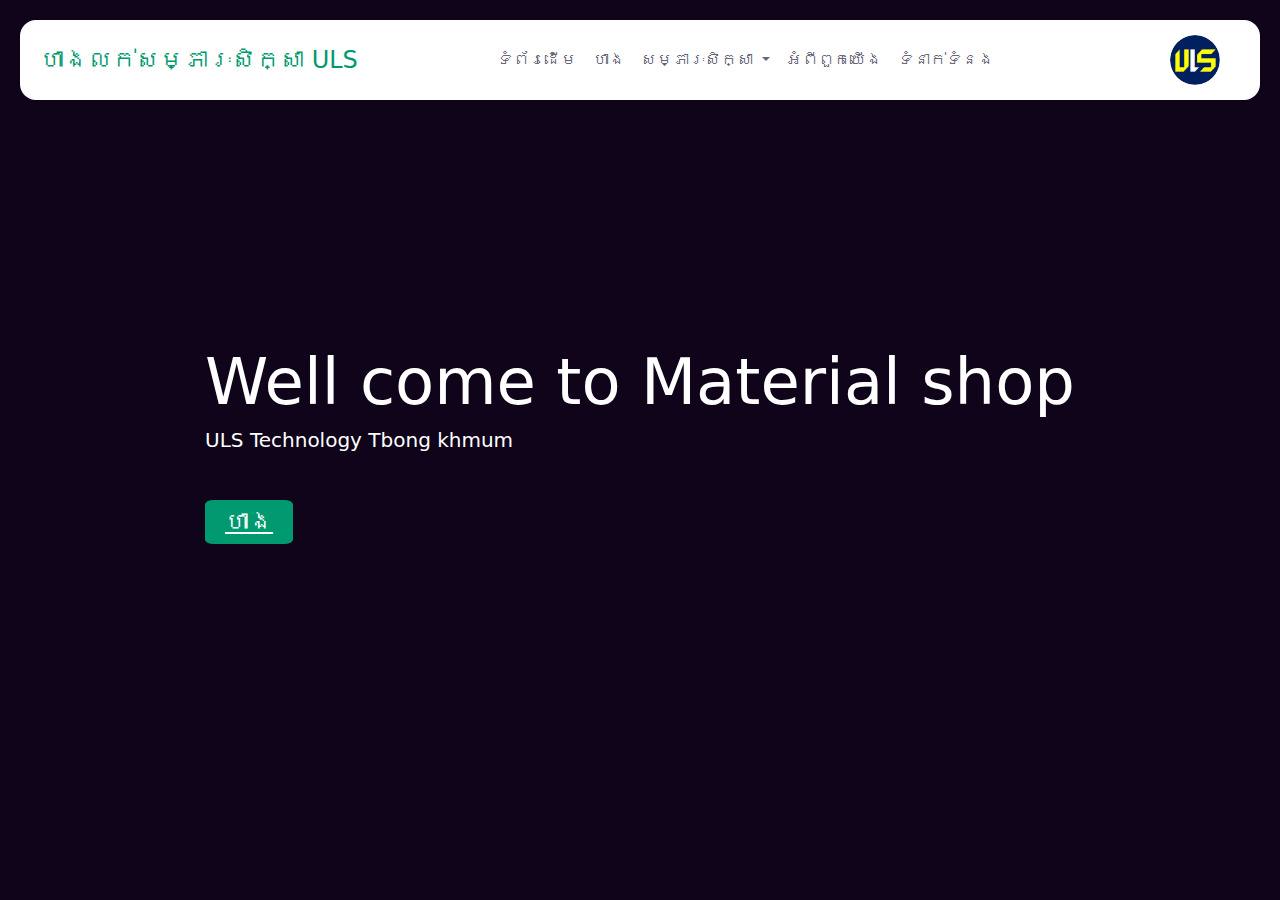
<file: index.html>
<!DOCTYPE html>
<html lang="en">

<head>
    <meta charset="UTF-8">
    <meta name="viewport" content="width=device-width, initial-scale=1.0">
    <link rel="shortcut icon" type="x-icon" href="icon-title.png">
    <link href="https://cdn.jsdelivr.net/npm/bootstrap@5.3.3/dist/css/bootstrap.min.css" rel="stylesheet"
        integrity="sha384-QWTKZyjpPEjISv5WaRU9OFeRpok6YctnYmDr5pNlyT2bRjXh0JMhjY6hW+ALEwIH" crossorigin="anonymous">
    <link rel="stylesheet" href="styleindex.css">
    <link rel="stylesheet" href="https://cdnjs.cloudflare.com/ajax/libs/font-awesome/5.15.1/css/all.min.css">
    <link href="https://fonts.googleapis.com/css2?family=Montserrat&display=swap" rel="stylesheet">

    <title>ហាងលក់សម្ភារៈសិក្សា យូ អិល អេស ត្បូងឃ្ម</title>
</head>

<body>
    <nav class="navbar navbar-expand-lg fixed-top" style="z-index: 10;">
        <div class="container-fluid">
            <a class="navbar-brand me-auto" href="index.html">ហាងលក់សម្ភារៈសិក្សា ULS</a>
            <div class="offcanvas offcanvas-end" tabindex="-1" id="offcanvasNavbar"
                aria-labelledby="offcanvasNavbarLabel">
                <div class="offcanvas-header">
                    <h5 class="offcanvas-title" id="offcanvasNavbarLabel">ម៊ីនុយ</h5>
                    <button type="button" class="btn-close" data-bs-dismiss="offcanvas" aria-label="Close"></button>
                </div>
                <div class="offcanvas-body">
                    <ul class="navbar-nav justify-content-center flex-grow-1 pe-3">
                        <li class="nav-item">
                            <a class="nav-link mx-lg2 " aria-current="page" href="home.html">ទំព័រដើម</a>
                        </li>
                        <li class="nav-item">
                            <a class="nav-link mx-lg2" href="shope.html">ហាង</a>
                        </li>
                        <li class="nav-item dropdown">
                            <a class="nav-link dropdown-toggle" href="materal.html" role="button"
                                data-bs-toggle="dropdown" aria-expanded="false">
                                សម្ភារៈសិក្សា
                            </a>
                            <ul class="dropdown-menu">
                                <li><a class="dropdown-item" href="materal.html">សៀវភៅ</a></li>
                                <li><a class="dropdown-item" href="Pen.html">ប្រភេទប៊ិច</a></li>
                                <li>
                                    <hr class="dropdown-divider">
                                </li>
                                <li><a class="dropdown-item" href="something.html"> សម្ភារៈជំនួយកាសិក្សា</a></li>
                            </ul>
                        </li>
                        <li class="nav-item">
                            <a class="nav-link mx-lg2" href="About.html">អំពីពួកយើង</a>
                        </li>
                        <li class="nav-item">
                            <a class="nav-link mx-lg2" href="contact.html">ទំនាក់ទំនង</a>
                        </li>
                    </ul>
                </div>
            </div>
            <a href="uls.jpg" class="login-button"><img src="uls.jpg" class="logo" alt=""></a>
            <button class="navbar-toggler" type="button" data-bs-toggle="offcanvas" data-bs-target="#offcanvasNavbar"
                aria-controls="offcanvasNavbar" aria-label="Toggle navigation">
                <span class="navbar-toggler-icon"></span>
            </button>
        </div>
    </nav>
    <section class="hero_section">
        <div class="home-text">
            <h1> Well come to Material shop</h1>
            <h5>ULS Technology Tbong khmum</h5>
            <a href="shope.html" ​>ហាង</a>
        </div>
    </section>


    <script src="https://cdn.jsdelivr.net/npm/bootstrap@5.3.3/dist/js/bootstrap.bundle.min.js"
        integrity="sha384-YvpcrYf0tY3lHB60NNkmXc5s9fDVZLESaAA55NDzOxhy9GkcIdslK1eN7N6jIeHz"
        crossorigin="anonymous"></script>

</body>

</html>
</file>
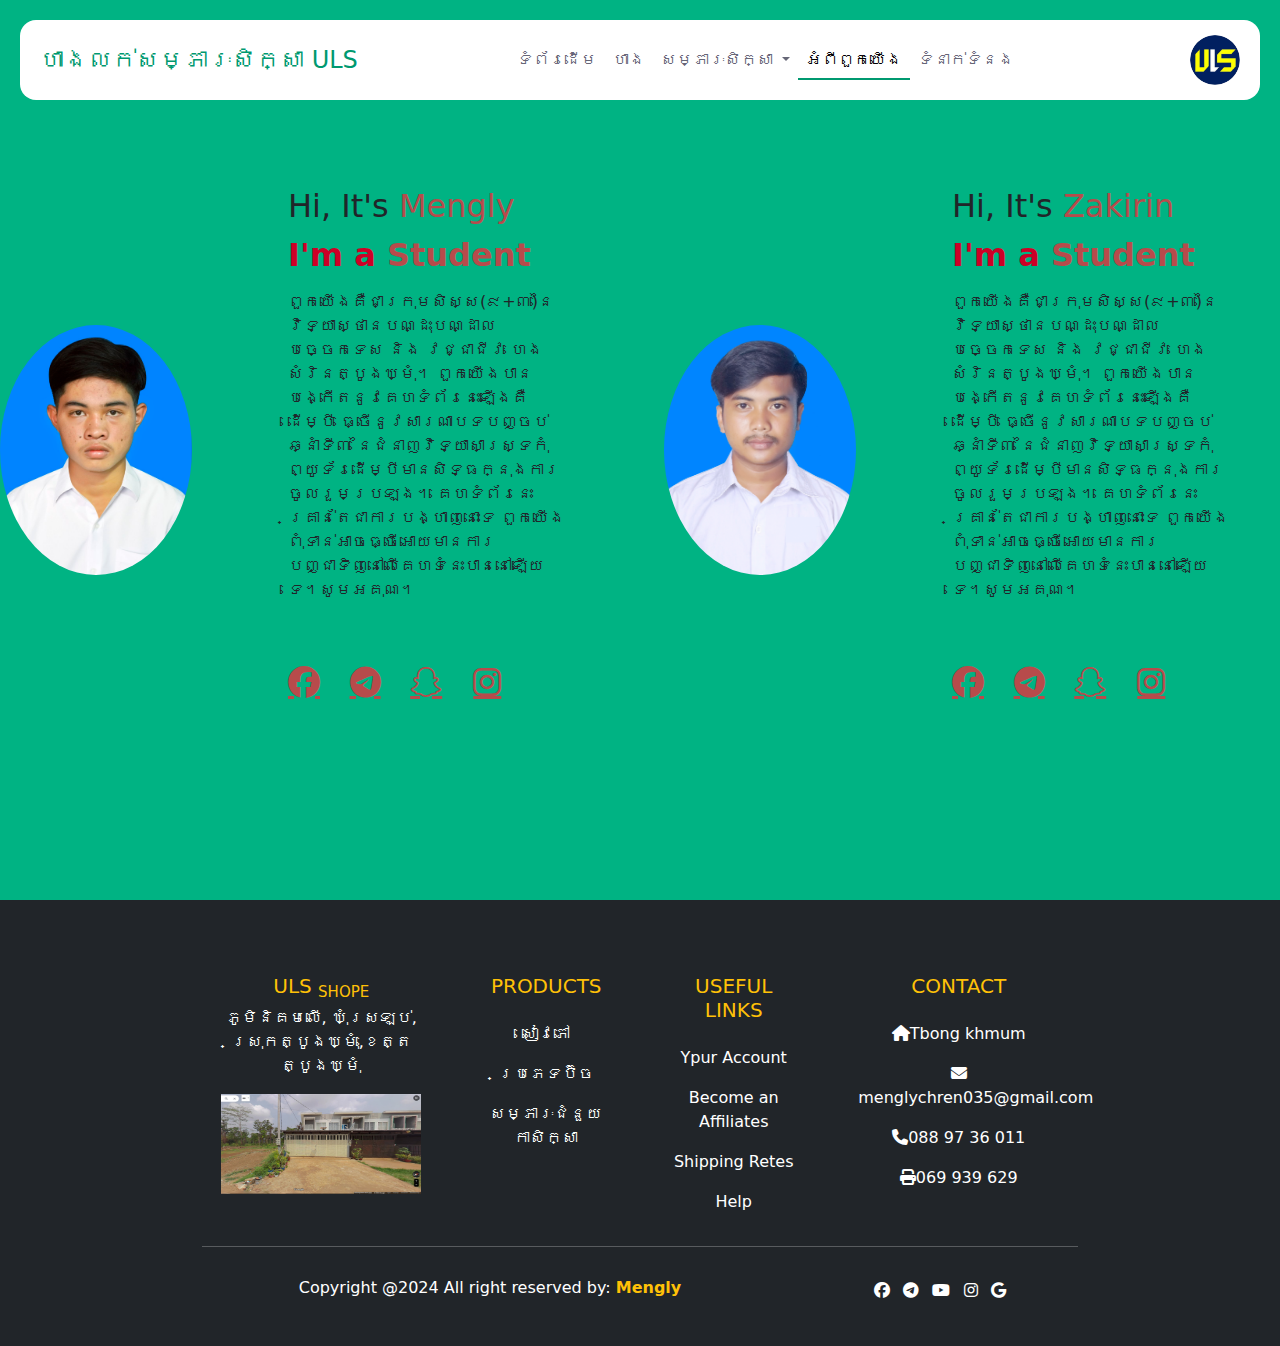
<file: About.html>
<!DOCTYPE html>
<html lang="en">

<head>
  <meta charset="UTF-8">
  <link rel="shortcut icon" type="x-icon" href="icon-title.png">
  <meta name="viewport" content="width=device-width, initial-scale=1.0">
  <link href="https://cdn.jsdelivr.net/npm/bootstrap@5.3.3/dist/css/bootstrap.min.css" rel="stylesheet"
    integrity="sha384-QWTKZyjpPEjISv5WaRU9OFeRpok6YctnYmDr5pNlyT2bRjXh0JMhjY6hW+ALEwIH" crossorigin="anonymous">
  <link rel="stylesheet" href="style.css">
  <!-- <link rel="stylesheet" href="https://cdn.jsdelivr.net/npm/bootstrap@4.5.3/dist/css/bootstrap.min.css" integrity="sha384-TX8t27EcRE3e/ihU7zmQxVncDAy5uIKz4rEkgIXeMed4M0jlfIDPvg6uqKI2xXr2" crossorigin="anonymous"> -->
  <link rel="stylesheet" href="https://cdnjs.cloudflare.com/ajax/libs/font-awesome/5.14.0/css/all.min.css" integrity="sha512-1PKOgIY59xJ8Co8+NE6FZ+LOAZKjy+KY8iq0G4B3CyeY6wYHN3yt9PW0XpSriVlkMXe40PTKnXrLnZ9+fkDaog==" crossorigin="anonymous" referrerpolicy="no-referrer" />
  <link rel="stylesheet" href="https://cdnjs.cloudflare.com/ajax/libs/font-awesome/6.5.2/css/all.min.css">
  <title>ហាងលក់សម្ភារៈសិក្សា យូ អិល អេស ត្បូងឃ្មុំ</title>
</head>

<body>
  <nav class="navbar navbar-expand-lg fixed-top" style="z-index: 10;">
    <div class="container-fluid">
      <a class="navbar-brand me-auto " href="index.html">ហាងលក់សម្ភារៈសិក្សា ULS</a>
      <div class="offcanvas offcanvas-end" tabindex="-1" id="offcanvasNavbar" aria-labelledby="offcanvasNavbarLabel">
        <div class="offcanvas-header">
          <h5 class="offcanvas-title" id="offcanvasNavbarLabel">ម៊ីនុយ</h5>
          <button type="button" class="btn-close" data-bs-dismiss="offcanvas" aria-label="Close"></button>
        </div>
        <div class="offcanvas-body">
          <ul class="navbar-nav justify-content-center flex-grow-1 pe-3">
            <li class="nav-item">
              <a class="nav-link mx-lg2 " aria-current="page" href="home.html">ទំព័រដើម</a>
            </li>
            <li class="nav-item">
              <a class="nav-link mx-lg2" href="shope.html">ហាង</a>
            </li>
            <li class="nav-item dropdown">
              <a class="nav-link dropdown-toggle" href="materal.html" role="button" data-bs-toggle="dropdown"
                  aria-expanded="false">
                  សម្ភារៈសិក្សា
              </a>
              <ul class="dropdown-menu">
                  <li><a class="dropdown-item" href="materal.html">សៀវភៅ</a></li>
                  <li><a class="dropdown-item" href="Pen.html">ប្រភេទប៊ិច</a></li>
                  <li>
                      <hr class="dropdown-divider">
                  </li>
                  <li><a class="dropdown-item" href="something.html">សម្ភារៈជំនួយកាសិក្សា</a></li>
              </ul>
          </li>
            <li class="nav-item">
              <a class="nav-link mx-lg2 active" href="#">អំពីពួកយើង</a>
            </li>
            <li class="nav-item">
              <a class="nav-link mx-lg2 " href="contact.html">ទំនាក់ទំនង</a>
            </li>
          </ul>
        </div>
      </div>
      <a href="uls.jpg" class="login-button"><img src="uls.jpg" class="logo" alt=""></a>
      <button class="navbar-toggler" type="button" data-bs-toggle="offcanvas" data-bs-target="#offcanvasNavbar"
        aria-controls="offcanvasNavbar" aria-label="Toggle navigation">
        <span class="navbar-toggler-icon"></span>
      </button>
    </div>
  </nav>
  <div class="banghome" style="margin-top:-120px;"></div>
  <!-- about us -->
 
  <section class="home" id="section_about">
    <div class="home-img">
        <img src="pic profile/Mengly.jpg" alt="">
    </div>
    <div class="home-content">
        <h1>Hi, It's <span>Mengly</span></h1>
        <h3 class="typing-text">I'm a  <span></span></h3>
        <p class="pabout">ពួកយើងគឺជាក្រុមសិស្ស(៩+៣)នៃវិទ្យាស្ថានបណ្ដុះបណ្ដាលបច្ចេកទេស និង វជ្ជាជីវៈ ហេង សំរិនត្បូងឃ្មុំ។ ពួកយើងបានបង្កើតនូវគេហទំព័រនេះឡើងគឺដើម្បី ធ្ចើនូវសារណាបទបញ្ចប់ឆ្នាំទី៣ នៃជំនាញវិទ្យាសាស្រ្ទកុំព្យូទ័រដើម្បីមានសិទ្ធក្នុងការចូលរួមប្រឡង។ គេហទំព័រនេះគ្រាន់តែជាការបង្ហាញនោះទេ ពួកយើងពុំទាន់អាចធ្ចើអោយមានការបញ្ជាទិញនៅលើគេហទំនេះបាននៅឡើយទេ។សូមអគុណ។</p>
        <div class="social-icons">
            <a href="#"><i class="fa-brands fa-facebook"></i></a>
            <a href="#"><i class="fa-brands fa-telegram"></i></a>
            <a href="#"><i class="fa-brands fa-snapchat"></i></a>
            <a href="#"><i class="fa-brands fa-instagram"></i></a>
        </div>
    </div>
    <div class="home-img">
      <img src="pic profile/Zakirin.JPG" alt="">
  </div>
  <div class="home-content">
      <h1>Hi, It's <span>Zakirin</span></h1>
      <h3 class="typing-text">I'm a  <span></span></h3>
      <p class="pabout">ពួកយើងគឺជាក្រុមសិស្ស(៩+៣)នៃវិទ្យាស្ថានបណ្ដុះបណ្ដាលបច្ចេកទេស និង វជ្ជាជីវៈ ហេង សំរិនត្បូងឃ្មុំ។ ពួកយើងបានបង្កើតនូវគេហទំព័រនេះឡើងគឺដើម្បី ធ្ចើនូវសារណាបទបញ្ចប់ឆ្នាំទី៣ នៃជំនាញវិទ្យាសាស្រ្ទកុំព្យូទ័រដើម្បីមានសិទ្ធក្នុងការចូលរួមប្រឡង។ គេហទំព័រនេះគ្រាន់តែជាការបង្ហាញនោះទេ ពួកយើងពុំទាន់អាចធ្ចើអោយមានការបញ្ជាទិញនៅលើគេហទំនេះបាននៅឡើយទេ។សូមអគុណ។</p>
      <div class="social-icons">
          <a href="#"><i class="fa-brands fa-facebook"></i></a>
          <a href="#"><i class="fa-brands fa-telegram"></i></a>
          <a href="#"><i class="fa-brands fa-snapchat"></i></a>
          <a href="#"><i class="fa-brands fa-instagram"></i></a>
      </div>
  </div>
</section>
<!-- footer -->
  <footer class="bg-dark text-white pt-5 pb-4">
    <div class="container text-center text-md-left">
      <div class="row text-center text-md-left">
        <div class="col-md-3 col-lg-3 col-xl-3 mx-auto mt-md-3">
          <h5 class="text-uppercase md-4 font-weight-bold text-warning">ULS <sub>Shope</sub></h5>
          <p>ភូមិនិគមលើ, ឃុំស្រឡប់, ស្រុកត្បូងឃ្មុំ,ខេត្តត្បូងឃ្មុំ</p>
          <img src="google.jpg" alt="" style="width: 200px; height: 100px;">
        </div>
        <div class="col-md-3 col-lg-2 col-xl-2 mx-auto mt-md-3">
          <h5 class="text-uppercase mb-4 font-weight-bold text-warning">Products</h5>
          <P>
            <a href="materal.html" class="text-white" style="text-decoration: none;">សៀវភៅ</a>
          </P>
          <P>
            <a href="Pen.html" class="text-white" style="text-decoration: none;">ប្រភេទប៊ិច</a>
          </P>
          <P>
            <a href="something.html" class="text-white" style="text-decoration: none;">សម្ភារៈជំនួយកាសិក្សា</a>
          </P>
          
        </div>
        <div class="col-md-3 col-lg-2 col-xl-2 mx-auto mt-3">
          <h5 class="text-uppercase mb-4 font-weight-bold text-warning">Useful links</h5>
          <P>
            <a href="#" class="text-white" style="text-decoration: none;">Ypur Account</a>
          </P>
          <P>
            <a href="#" class="text-white" style="text-decoration: none;">Become an Affiliates</a>
          </P>
          <P>
            <a href="#" class="text-white" style="text-decoration: none;">Shipping Retes</a>
          </P>
          <P>
            <a href="#" class="text-white" style="text-decoration: none;">Help</a>
          </P>
        </div>
        <div class="col-md-4 col-lg-3 col-xl-3 mx-auto mt-3">
          <h5 class="text-uppercase mb-4 font-weight-bold text-warning">Contact</h5>
          <p>
            <i class="fas fa-home mr-3"></i>Tbong khmum
          </p>
          <p>
            <i class="fas fa-envelope mr-3"></i>menglychren035@gmail.com
          </p>
          <p>
            <i class="fas fa-phone mr-3"></i>088 97 36 011
          </p>
          <p>
            <i class="fas fa-print mr-3"></i>069 939 629
          </p>
        </div>
      </div>
      <hr class="mb-4">
      <div class="row align-items-center">
        <div class="col-md-7 col-lg-8">
          <p>Copyright @2024 All right reserved by: <a href="#" style="text-decoration:none ;">
            <strong class="text-warning">Mengly</strong>
          </a></p>
        </div>
        <div class="col-md-5 col-lg-4">
          <div class="text-center text-md-light">
            <ul class="list-unstyled list-unline">
              <li class="list-inline-item">
                <a href="#" class="btn-floating btn-sm text-white" style="font-size: 23px;"></a><i class="fab fa-facebook"></i>
              </li>
              <li class="list-inline-item">
                <a href="#" class="btn-floating btn-sm text-white" style="font-size: 23px;"></a><i class="fab fa-telegram"></i>
              </li>
              <li class="list-inline-item">
                <a href="#" class="btn-floating btn-sm text-white" style="font-size: 23px;"></a><i class="fab fa-youtube"></i>
              </li>
              <li class="list-inline-item">
                <a href="#" class="btn-floating btn-sm text-white" style="font-size: 23px;"></a><i class="fab fa-instagram"></i>
              </li>
              <li class="list-inline-item">
                <a href="#" class="btn-floating btn-sm text-white" style="font-size: 23px;"></a><i class="fab fa-google"></i>
              </li>
            </ul>
          </div>
        </div>
      </div>
    </div>
    
  </footer>
  <script src="app.js"></script>
  <script src="https://cdn.jsdelivr.net/npm/bootstrap@5.3.3/dist/js/bootstrap.bundle.min.js"
    integrity="sha384-YvpcrYf0tY3lHB60NNkmXc5s9fDVZLESaAA55NDzOxhy9GkcIdslK1eN7N6jIeHz"
    crossorigin="anonymous"></script>
</body>

</html>
</file>
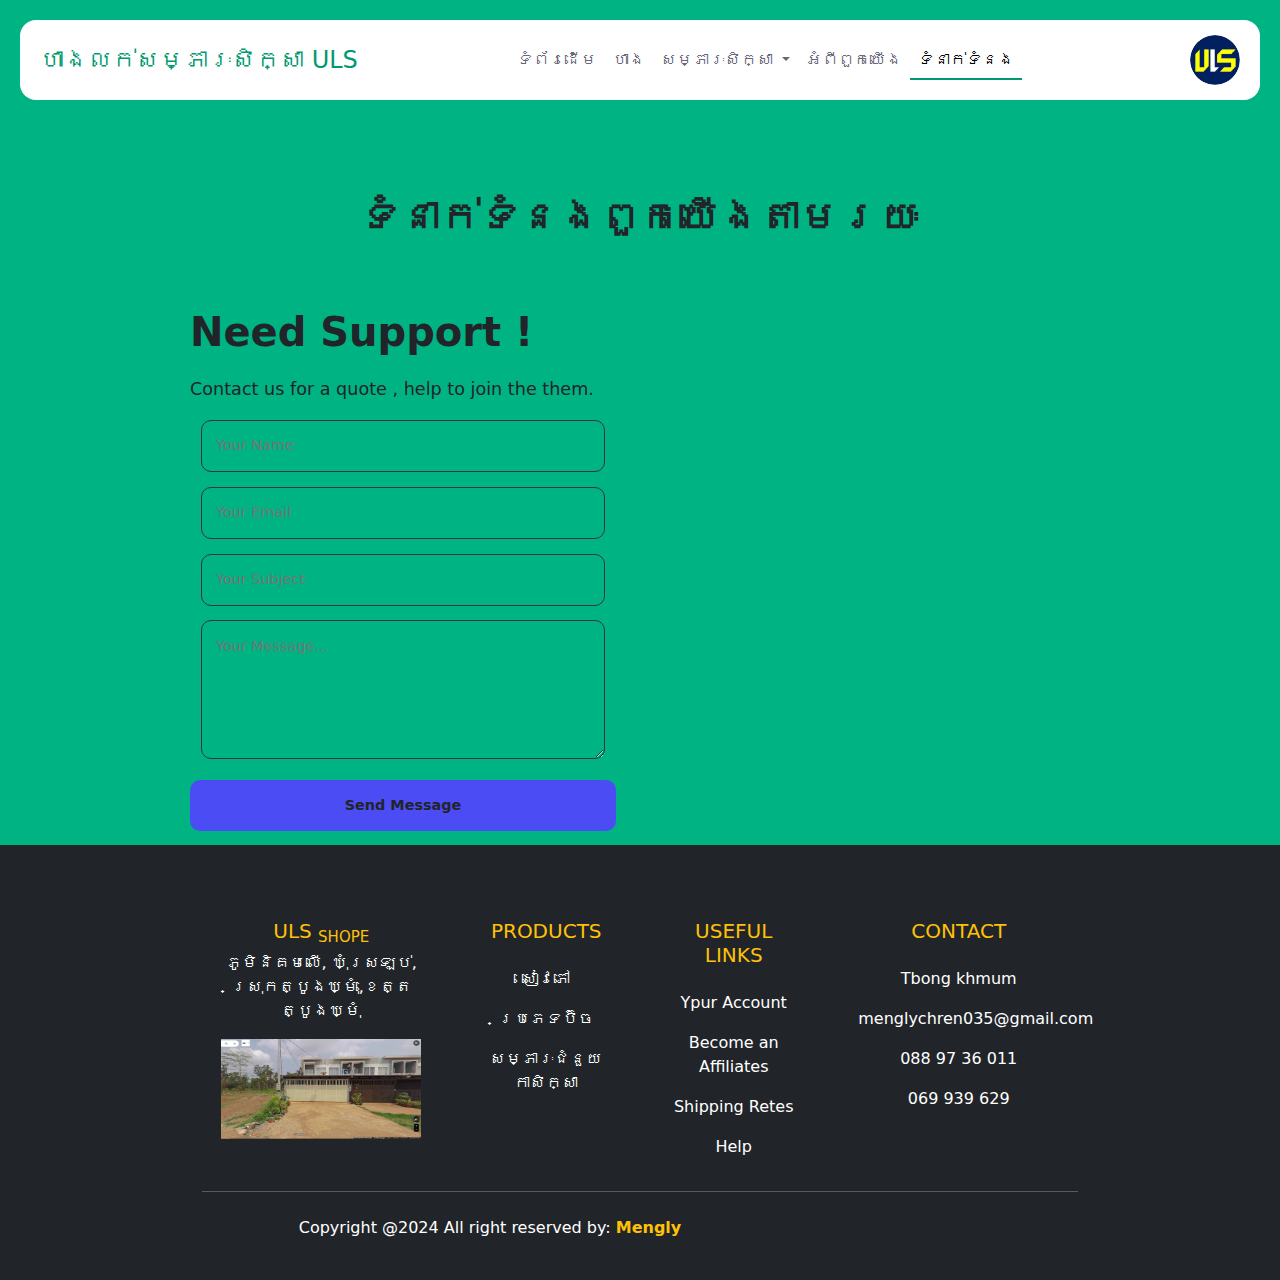
<file: contact.html>
<!DOCTYPE html>
<html lang="en">

<head>
  <meta charset="UTF-8">
  <meta name="viewport" content="width=device-width, initial-scale=1.0">
  <link rel="shortcut icon" type="x-icon" href="icon-title.png">
  <link href="https://cdn.jsdelivr.net/npm/bootstrap@5.3.3/dist/css/bootstrap.min.css" rel="stylesheet"
    integrity="sha384-QWTKZyjpPEjISv5WaRU9OFeRpok6YctnYmDr5pNlyT2bRjXh0JMhjY6hW+ALEwIH" crossorigin="anonymous">
  <link rel="stylesheet" href="style.css">
  <!-- <link rel="stylesheet" href="https://cdn.jsdelivr.net/npm/bootstrap@4.5.3/dist/css/bootstrap.min.css" integrity="sha384-TX8t27EcRE3e/ihU7zmQxVncDAy5uIKz4rEkgIXeMed4M0jlfIDPvg6uqKI2xXr2" crossorigin="anonymous"> -->
  <link rel="stylesheet" href="https://cdnjs.cloudflare.com/ajax/libs/font-awesome/5.14.0/css/all.min.css" integrity="sha512-1PKOgIY59xJ8Co8+NE6FZ+LOAZKjy+KY8iq0G4B3CyeY6wYHN3yt9PW0XpSriVlkMXe40PTKnXrLnZ9+fkDaog==" crossorigin="anonymous" referrerpolicy="no-referrer" />

  <title>ហាងលក់សម្ភារៈសិក្សា យូ អិល អេស ត្បូងឃ្ម</title>
</head>

<body>
  <nav class="navbar navbar-expand-lg fixed-top" style="z-index: 10;">
    <div class="container-fluid">
      <a class="navbar-brand me-auto " href="index.html">ហាងលក់សម្ភារៈសិក្សា ULS</a>
      <div class="offcanvas offcanvas-end" tabindex="-1" id="offcanvasNavbar" aria-labelledby="offcanvasNavbarLabel">
        <div class="offcanvas-header">
          <h5 class="offcanvas-title" id="offcanvasNavbarLabel">ម៊ីនុយ</h5>
          <button type="button" class="btn-close" data-bs-dismiss="offcanvas" aria-label="Close"></button>
        </div>
        <div class="offcanvas-body">
          <ul class="navbar-nav justify-content-center flex-grow-1 pe-3">
            <li class="nav-item">
              <a class="nav-link mx-lg2 " aria-current="page" href="home.html">ទំព័រដើម</a>
            </li>
            <li class="nav-item">
              <a class="nav-link mx-lg2" href="shope.html">ហាង</a>
            </li>
            <li class="nav-item dropdown">
              <a class="nav-link dropdown-toggle" href="materal.html" role="button" data-bs-toggle="dropdown"
                  aria-expanded="false">
                  សម្ភារៈសិក្សា
              </a>
              <ul class="dropdown-menu">
                  <li><a class="dropdown-item" href="materal.html">សៀវភៅ</a></li>
                  <li><a class="dropdown-item" href="Pen.html">ប្រភេទប៊ិច</a></li>
                  <li>
                      <hr class="dropdown-divider">
                  </li>
                  <li><a class="dropdown-item" href="something.html">សម្ភារៈជំនួយកាសិក្សា</a></li>
              </ul>
          </li>
            <li class="nav-item">
              <a class="nav-link mx-lg2" href="About.html">អំពីពួកយើង</a>
            </li>
            <li class="nav-item">
              <a class="nav-link mx-lg2 active" href="contact.html">ទំនាក់ទំនង</a>
            </li>
          </ul>
        </div>
      </div>
      <a href="uls.jpg" class="login-button"><img src="uls.jpg" class="logo" alt=""></a>
      <button class="navbar-toggler" type="button" data-bs-toggle="offcanvas" data-bs-target="#offcanvasNavbar"
        aria-controls="offcanvasNavbar" aria-label="Toggle navigation">
        <span class="navbar-toggler-icon"></span>
      </button>
    </div>
  </nav>
  <div class="banghome" style="margin-top:-80px;"></div>
  <!-- slide -->
 
 
  <section class="section-map" style="margin-top: 2rem;">
    <h1 class="heading" style="margin-top: 10rem;">ទំនាក់ទំនងពួកយើងតាមរយៈ</h1>
    
    <div class="contactForm">
        <form action="#">
         <h1 class="sub-heading">Need Support !</h1>
         <p class="para para2">Contact us for a quote , help to join the them.</p>
         <input type="text" class="input" placeholder="your name">
         <input type="text" class="input" placeholder="your email">
         <input type="text" class="input" placeholder="your Subject">
         <textarea class="input" cols="30" rows="5" placeholder="Your message..."></textarea>
         <input type="submit" class="input submit" value="Send Message">
        </form>

        <div class="map-container">
            <div class="mapBg"></div>
            <div class="map">
              <iframe src="https://www.google.com/maps/embed?pb=!1m18!1m12!1m3!1d3904.4281454794595!2d105.76640627487414!3d11.875246788348363!2m3!1f0!2f0!3f0!3m2!1i1024!2i768!4f13.1!3m3!1m2!1s0x310c8b27fff44fbb%3A0x6b78d5192f0e0812!2sULS%20Technology!5e0!3m2!1sen!2skh!4v1723910688897!5m2!1sen!2skh" width="600" height="450" style="border:0;" allowfullscreen="" loading="lazy" referrerpolicy="no-referrer-when-downgrade"></iframe>
            </div>
        </div>
    </div>
  </section>
  
  <!-- footer -->
  <footer class="bg-dark text-white pt-5 pb-4">
    <div class="container text-center text-md-left">
      <div class="row text-center text-md-left">
        <div class="col-md-3 col-lg-3 col-xl-3 mx-auto mt-md-3">
          <h5 class="text-uppercase md-4 font-weight-bold text-warning">ULS <sub>Shope</sub></h5>
          <p>ភូមិនិគមលើ, ឃុំស្រឡប់, ស្រុកត្បូងឃ្មុំ,ខេត្តត្បូងឃ្មុំ</p>
          <img src="google.jpg" alt="" style="width: 200px; height: 100px;">
        </div>
        <div class="col-md-3 col-lg-2 col-xl-2 mx-auto mt-md-3">
          <h5 class="text-uppercase mb-4 font-weight-bold text-warning">Products</h5>
          <P>
            <a href="materal.html" class="text-white" style="text-decoration: none;">សៀវភៅ</a>
          </P>
          <P>
            <a href="Pen.html" class="text-white" style="text-decoration: none;">ប្រភេទប៊ិច</a>
          </P>
          <P>
            <a href="something.html" class="text-white" style="text-decoration: none;">សម្ភារៈជំនួយកាសិក្សា</a>
          </P>
          
        </div>
        <div class="col-md-3 col-lg-2 col-xl-2 mx-auto mt-3">
          <h5 class="text-uppercase mb-4 font-weight-bold text-warning">Useful links</h5>
          <P>
            <a href="#" class="text-white" style="text-decoration: none;">Ypur Account</a>
          </P>
          <P>
            <a href="#" class="text-white" style="text-decoration: none;">Become an Affiliates</a>
          </P>
          <P>
            <a href="#" class="text-white" style="text-decoration: none;">Shipping Retes</a>
          </P>
          <P>
            <a href="#" class="text-white" style="text-decoration: none;">Help</a>
          </P>
        </div>
        <div class="col-md-4 col-lg-3 col-xl-3 mx-auto mt-3">
          <h5 class="text-uppercase mb-4 font-weight-bold text-warning">Contact</h5>
          <p>
            <i class="fas fa-home mr-3"></i>Tbong khmum
          </p>
          <p>
            <i class="fas fa-envelope mr-3"></i>menglychren035@gmail.com
          </p>
          <p>
            <i class="fas fa-phone mr-3"></i>088 97 36 011
          </p>
          <p>
            <i class="fas fa-print mr-3"></i>069 939 629
          </p>
        </div>
      </div>
      <hr class="mb-4">
      <div class="row align-items-center">
        <div class="col-md-7 col-lg-8">
          <p>Copyright @2024 All right reserved by: <a href="#" style="text-decoration:none ;">
            <strong class="text-warning">Mengly</strong>
          </a></p>
        </div>
        <div class="col-md-5 col-lg-4">
          <div class="text-center text-md-light">
            <ul class="list-unstyled list-unline">
              <li class="list-inline-item">
                <a href="#" class="btn-floating btn-sm text-white" style="font-size: 23px;"></a><i class="fab fa-facebook"></i>
              </li>
              <li class="list-inline-item">
                <a href="#" class="btn-floating btn-sm text-white" style="font-size: 23px;"></a><i class="fab fa-telegram"></i>
              </li>
              <li class="list-inline-item">
                <a href="#" class="btn-floating btn-sm text-white" style="font-size: 23px;"></a><i class="fab fa-youtube"></i>
              </li>
              <li class="list-inline-item">
                <a href="#" class="btn-floating btn-sm text-white" style="font-size: 23px;"></a><i class="fab fa-instagram"></i>
              </li>
              <li class="list-inline-item">
                <a href="#" class="btn-floating btn-sm text-white" style="font-size: 23px;"></a><i class="fab fa-google"></i>
              </li>
            </ul>
          </div>
        </div>
      </div>
    </div>
    
  </footer>

  <script src="app.js"></script>
  <script src="https://cdn.jsdelivr.net/npm/bootstrap@5.3.3/dist/js/bootstrap.bundle.min.js"
    integrity="sha384-YvpcrYf0tY3lHB60NNkmXc5s9fDVZLESaAA55NDzOxhy9GkcIdslK1eN7N6jIeHz"
    crossorigin="anonymous"></script>
</body>

</html>
</file>
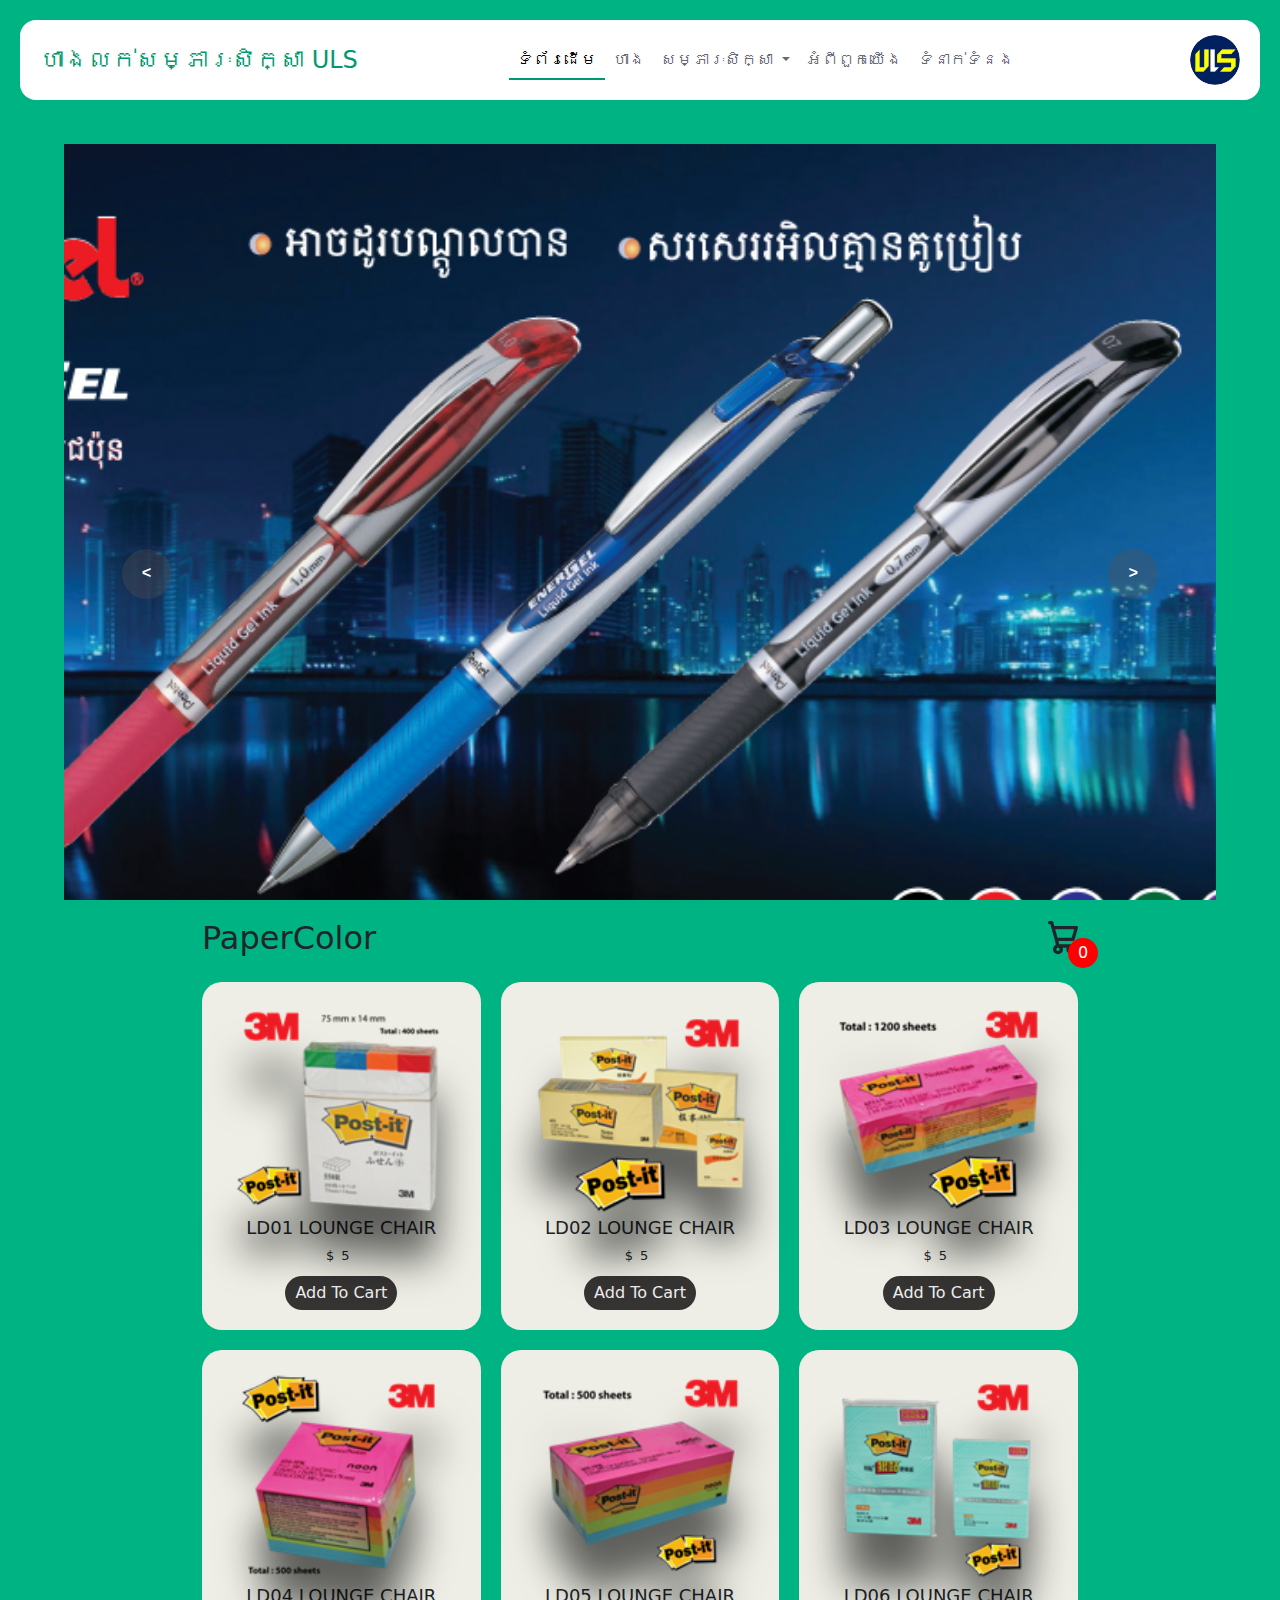
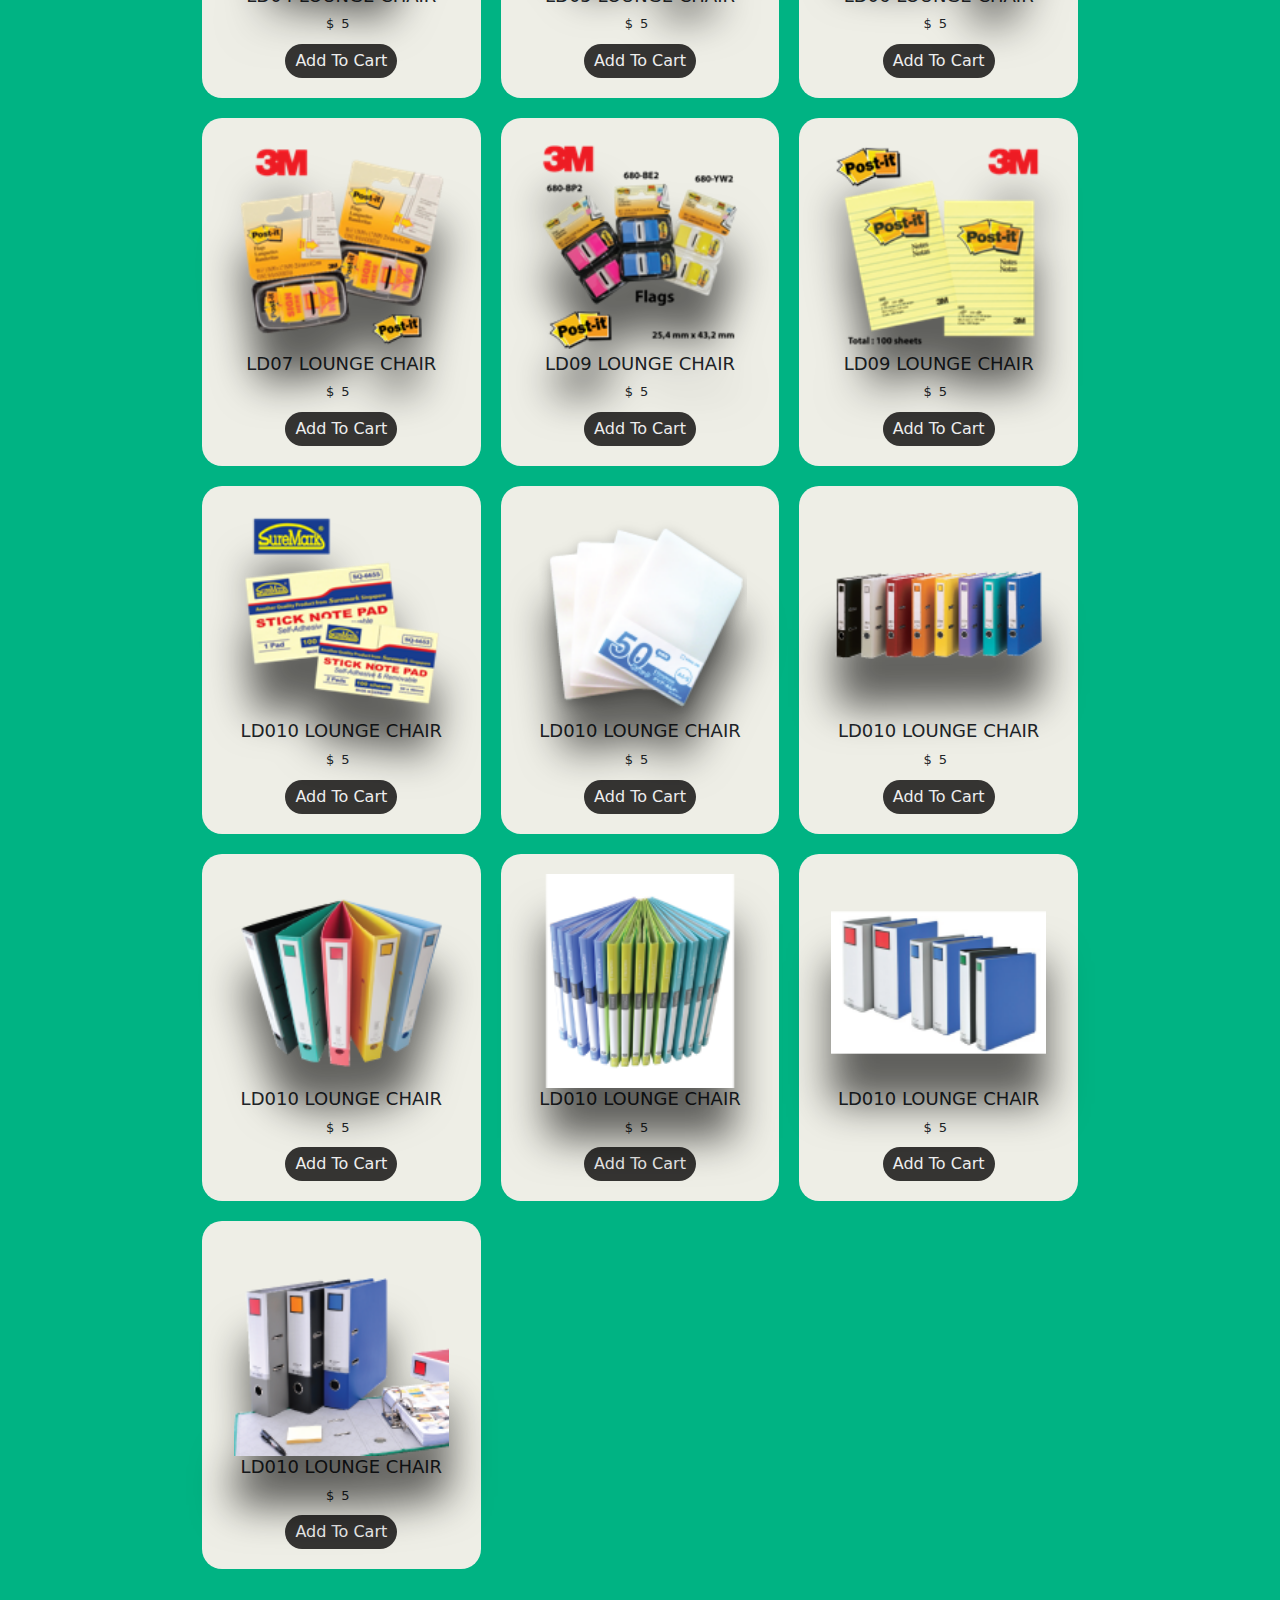
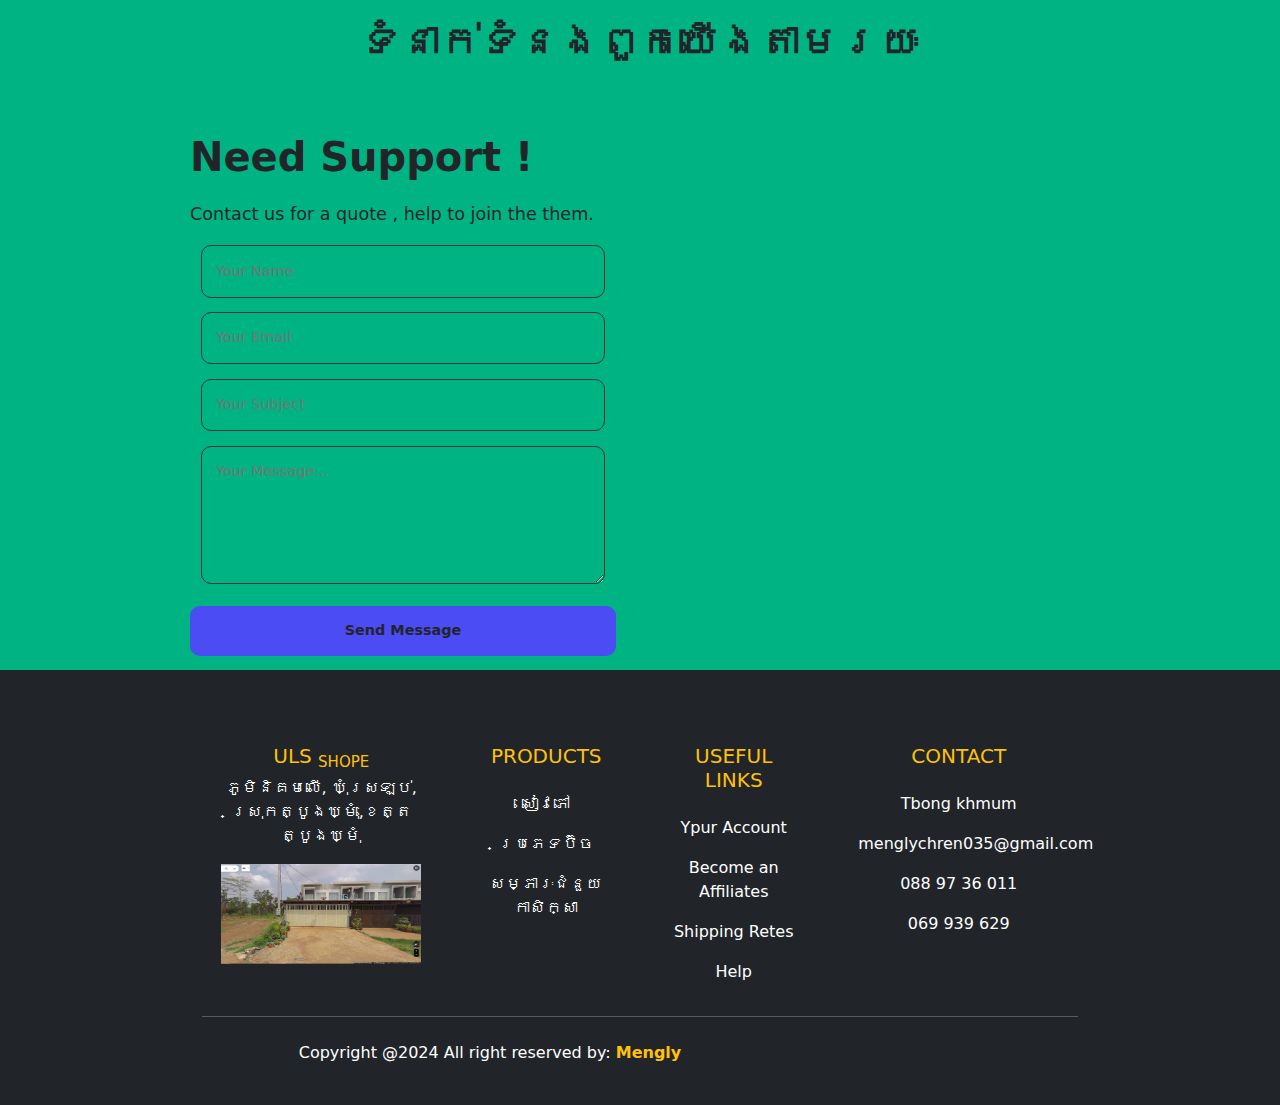
<file: home.html>
<!DOCTYPE html>
<html lang="en">

<head>
  <meta charset="UTF-8">
  <meta name="viewport" content="width=device-width, initial-scale=1.0">
  <link rel="shortcut icon" type="x-icon" href="icon-title.png">
  <link href="https://cdn.jsdelivr.net/npm/bootstrap@5.3.3/dist/css/bootstrap.min.css" rel="stylesheet"
    integrity="sha384-QWTKZyjpPEjISv5WaRU9OFeRpok6YctnYmDr5pNlyT2bRjXh0JMhjY6hW+ALEwIH" crossorigin="anonymous">
  <link rel="stylesheet" href="style.css">
  <!-- <link rel="stylesheet" href="https://cdn.jsdelivr.net/npm/bootstrap@4.5.3/dist/css/bootstrap.min.css" integrity="sha384-TX8t27EcRE3e/ihU7zmQxVncDAy5uIKz4rEkgIXeMed4M0jlfIDPvg6uqKI2xXr2" crossorigin="anonymous"> -->
  <link rel="stylesheet" href="https://cdnjs.cloudflare.com/ajax/libs/font-awesome/5.14.0/css/all.min.css"
    integrity="sha512-1PKOgIY59xJ8Co8+NE6FZ+LOAZKjy+KY8iq0G4B3CyeY6wYHN3yt9PW0XpSriVlkMXe40PTKnXrLnZ9+fkDaog=="
    crossorigin="anonymous" referrerpolicy="no-referrer" />

  <title>ហាងលក់សម្ភារៈសិក្សា យូ អិល អេស ត្បូងឃ្ម</title>
</head>

<body>
  <nav class="navbar navbar-expand-lg fixed-top" style="z-index: 10;">
    <div class="container-fluid">
      <a class="navbar-brand me-auto " href="index.html">ហាងលក់សម្ភារៈសិក្សា ULS</a>
      <div class="offcanvas offcanvas-end" tabindex="-1" id="offcanvasNavbar" aria-labelledby="offcanvasNavbarLabel">
        <div class="offcanvas-header">
          <h5 class="offcanvas-title" id="offcanvasNavbarLabel">ម៊ីនុយ</h5>
          <button type="button" class="btn-close" data-bs-dismiss="offcanvas" aria-label="Close"></button>
        </div>
        <div class="offcanvas-body">
          <ul class="navbar-nav justify-content-center flex-grow-1 pe-3">
            <li class="nav-item">
              <a class="nav-link mx-lg2 active" aria-current="page" href="home.html">ទំព័រដើម</a>
            </li>
            <li class="nav-item">
              <a class="nav-link mx-lg2" href="shope.html">ហាង</a>
            </li>
            <li class="nav-item dropdown">
              <a class="nav-link dropdown-toggle" href="materal.html" role="button" data-bs-toggle="dropdown"
                aria-expanded="false">
                សម្ភារៈសិក្សា
              </a>
              <ul class="dropdown-menu">
                <li><a class="dropdown-item" href="materal.html">សៀវភៅ</a></li>
                <li><a class="dropdown-item" href="Pen.html">ប្រភេទប៊ិច</a></li>
                <li>
                  <hr class="dropdown-divider">
                </li>
                <li><a class="dropdown-item" href="something.html">សម្ភារៈជំនួយកាសិក្សា</a></li>
              </ul>
            </li>
            <li class="nav-item">
              <a class="nav-link mx-lg2" href="About.html">អំពីពួកយើង</a>
            </li>
            <li class="nav-item">
              <a class="nav-link mx-lg2" href="contact.html">ទំនាក់ទំនង</a>
            </li>
          </ul>
        </div>
      </div>
      <a href="uls.jpg" class="login-button"><img src="uls.jpg" class="logo" alt=""></a>
      <button class="navbar-toggler" type="button" data-bs-toggle="offcanvas" data-bs-target="#offcanvasNavbar"
        aria-controls="offcanvasNavbar" aria-label="Toggle navigation">
        <span class="navbar-toggler-icon"></span>
      </button>
    </div>
  </nav>
  <div class="banghome" style="margin-top:-80px;"></div>
  <!-- slide -->
  <article>
    <div class="slider" style="margin-top: 9rem;">
      <div class="list">
        <div class="item">
          <img src="slide/slide1.jfif" alt="">
        </div>
        <div class="item">
          <img src="slide/slide2.jfif" alt="">
        </div>
        <div class="item">
          <img src="slide/slide3.jfif" alt="">
        </div>
        <div class="item">
          <img src="slide/slide4.jfif" alt="">
        </div>
        <div class="item">
          <img src="slide/slide5.jfif" alt="">
        </div>
        <div class="item">
          <img src="slide/slide1.jfif" alt="">
        </div>
        <div class="item">
          <img src="slide/slide2.jfif" alt="">
        </div>
        <div class="item">
          <img src="slide/slide3.jfif" alt="">
        </div>
        <div class="item">
          <img src="slide/slide4.jfif" alt="">
        </div>
        <div class="item">
          <img src="slide/slide5.jfif" alt="">
        </div>
      </div>
      <div class="buttons">
        <button id="prev"><</button>
        <button id="next">></button>
      </div>
      <ul class="dots">
        <li class="active"></li>
        <li></li>
        <li></li>
        <li></li>
        <li></li>
      </ul>
    </div>

    <script src="min.js"></script>
  </article>
  <!-- item -->
  <aside class="product-home">
    <div class="container" ​ style="margin-top: -1rem;" id="container-krom">
      <header>
        <div class="title">PaperColor</div>
        <div class="icon-cart">
          <svg aria-hidden="true" xmlns="http://www.w3.org/2000/svg" fill="none" viewBox="0 0 18 20">
            <path stroke="currentColor" stroke-linecap="round" stroke-linejoin="round" stroke-width="2"
              d="M6 15a2 2 0 1 0 0 4 2 2 0 0 0 0-4Zm0 0h8m-8 0-1-4m9 4a2 2 0 1 0 0 4 2 2 0 0 0 0-4Zm-9-4h10l2-7H3m2 7L3 4m0 0-.792-3H1" />
          </svg>
          <span>0</span>
        </div>
      </header>
      <div class="listProduct">

      </div>
    </div>
    <div class="cartTab" style="z-index: 20;">
      <h1>Shopping Cart</h1>
      <div class="listCart">

      </div>
      <div class="btn">
        <button class="close">CLOSE</button>
        <button class="checkOut">Check Out</button>
      </div>
    </div>


    <section class="section-map" style="margin-top: 3rem;">
      <h1 class="heading">ទំនាក់ទំនងពួកយើងតាមរយៈ</h1>

      <div class="contactForm">
        <form action="#">
          <h1 class="sub-heading">Need Support !</h1>
          <p class="para para2">Contact us for a quote , help to join the them.</p>
          <input type="text" class="input" placeholder="your name">
          <input type="text" class="input" placeholder="your email">
          <input type="text" class="input" placeholder="your Subject">
          <textarea class="input" cols="30" rows="5" placeholder="Your message..."></textarea>
          <input type="submit" class="input submit" value="Send Message">
        </form>

        <div class="map-container">
          <div class="mapBg"></div>
          <div class="map">
            <iframe
              src="https://www.google.com/maps/embed?pb=!1m18!1m12!1m3!1d3904.4281454794595!2d105.76640627487414!3d11.875246788348363!2m3!1f0!2f0!3f0!3m2!1i1024!2i768!4f13.1!3m3!1m2!1s0x310c8b27fff44fbb%3A0x6b78d5192f0e0812!2sULS%20Technology!5e0!3m2!1sen!2skh!4v1723910688897!5m2!1sen!2skh"
              width="600" height="450" style="border:0;" allowfullscreen="" loading="lazy"
              referrerpolicy="no-referrer-when-downgrade"></iframe>
          </div>
        </div>
      </div>
    </section>

    <!-- footer -->
    <footer class="bg-dark text-white pt-5 pb-4">
      <div class="container text-center text-md-left">
        <div class="row text-center text-md-left">
          <div class="col-md-3 col-lg-3 col-xl-3 mx-auto mt-md-3">
            <h5 class="text-uppercase md-4 font-weight-bold text-warning">ULS <sub>Shope</sub></h5>
            <p>ភូមិនិគមលើ, ឃុំស្រឡប់, ស្រុកត្បូងឃ្មុំ,ខេត្តត្បូងឃ្មុំ</p>
            <img src="google.jpg" alt="" style="width: 200px; height: 100px;">
          </div>
          <div class="col-md-3 col-lg-2 col-xl-2 mx-auto mt-md-3">
            <h5 class="text-uppercase mb-4 font-weight-bold text-warning">Products</h5>
            <P>
              <a href="materal.html" class="text-white" style="text-decoration: none;">សៀវភៅ</a>
            </P>
            <P>
              <a href="Pen.html" class="text-white" style="text-decoration: none;">ប្រភេទប៊ិច</a>
            </P>
            <P>
              <a href="something.html" class="text-white" style="text-decoration: none;">សម្ភារៈជំនួយកាសិក្សា</a>
            </P>

          </div>
          <div class="col-md-3 col-lg-2 col-xl-2 mx-auto mt-3">
            <h5 class="text-uppercase mb-4 font-weight-bold text-warning">Useful links</h5>
            <P>
              <a href="#" class="text-white" style="text-decoration: none;">Ypur Account</a>
            </P>
            <P>
              <a href="#" class="text-white" style="text-decoration: none;">Become an Affiliates</a>
            </P>
            <P>
              <a href="#" class="text-white" style="text-decoration: none;">Shipping Retes</a>
            </P>
            <P>
              <a href="#" class="text-white" style="text-decoration: none;">Help</a>
            </P>
          </div>
          <div class="col-md-4 col-lg-3 col-xl-3 mx-auto mt-3">
            <h5 class="text-uppercase mb-4 font-weight-bold text-warning">Contact</h5>
            <p>
              <i class="fas fa-home mr-3"></i>Tbong khmum
            </p>
            <p>
              <i class="fas fa-envelope mr-3"></i>menglychren035@gmail.com
            </p>
            <p>
              <i class="fas fa-phone mr-3"></i>088 97 36 011
            </p>
            <p>
              <i class="fas fa-print mr-3"></i>069 939 629
            </p>
          </div>
        </div>
        <hr class="mb-4">
        <div class="row align-items-center">
          <div class="col-md-7 col-lg-8">
            <p>Copyright @2024 All right reserved by: <a href="#" style="text-decoration:none ;">
                <strong class="text-warning">Mengly</strong>
              </a></p>
          </div>
          <div class="col-md-5 col-lg-4">
            <div class="text-center text-md-light">
              <ul class="list-unstyled list-unline">
                <li class="list-inline-item">
                  <a href="#" class="btn-floating btn-sm text-white" style="font-size: 23px;"></a><i
                    class="fab fa-facebook"></i>
                </li>
                <li class="list-inline-item">
                  <a href="#" class="btn-floating btn-sm text-white" style="font-size: 23px;"></a><i
                    class="fab fa-telegram"></i>
                </li>
                <li class="list-inline-item">
                  <a href="#" class="btn-floating btn-sm text-white" style="font-size: 23px;"></a><i
                    class="fab fa-youtube"></i>
                </li>
                <li class="list-inline-item">
                  <a href="#" class="btn-floating btn-sm text-white" style="font-size: 23px;"></a><i
                    class="fab fa-instagram"></i>
                </li>
                <li class="list-inline-item">
                  <a href="#" class="btn-floating btn-sm text-white" style="font-size: 23px;"></a><i
                    class="fab fa-google"></i>
                </li>
              </ul>
            </div>
          </div>
        </div>
      </div>

    </footer>
    <script src="app.js"></script>
    <script src="https://cdn.jsdelivr.net/npm/bootstrap@5.3.3/dist/js/bootstrap.bundle.min.js"
      integrity="sha384-YvpcrYf0tY3lHB60NNkmXc5s9fDVZLESaAA55NDzOxhy9GkcIdslK1eN7N6jIeHz"
      crossorigin="anonymous"></script>
</body>

</html>
</file>
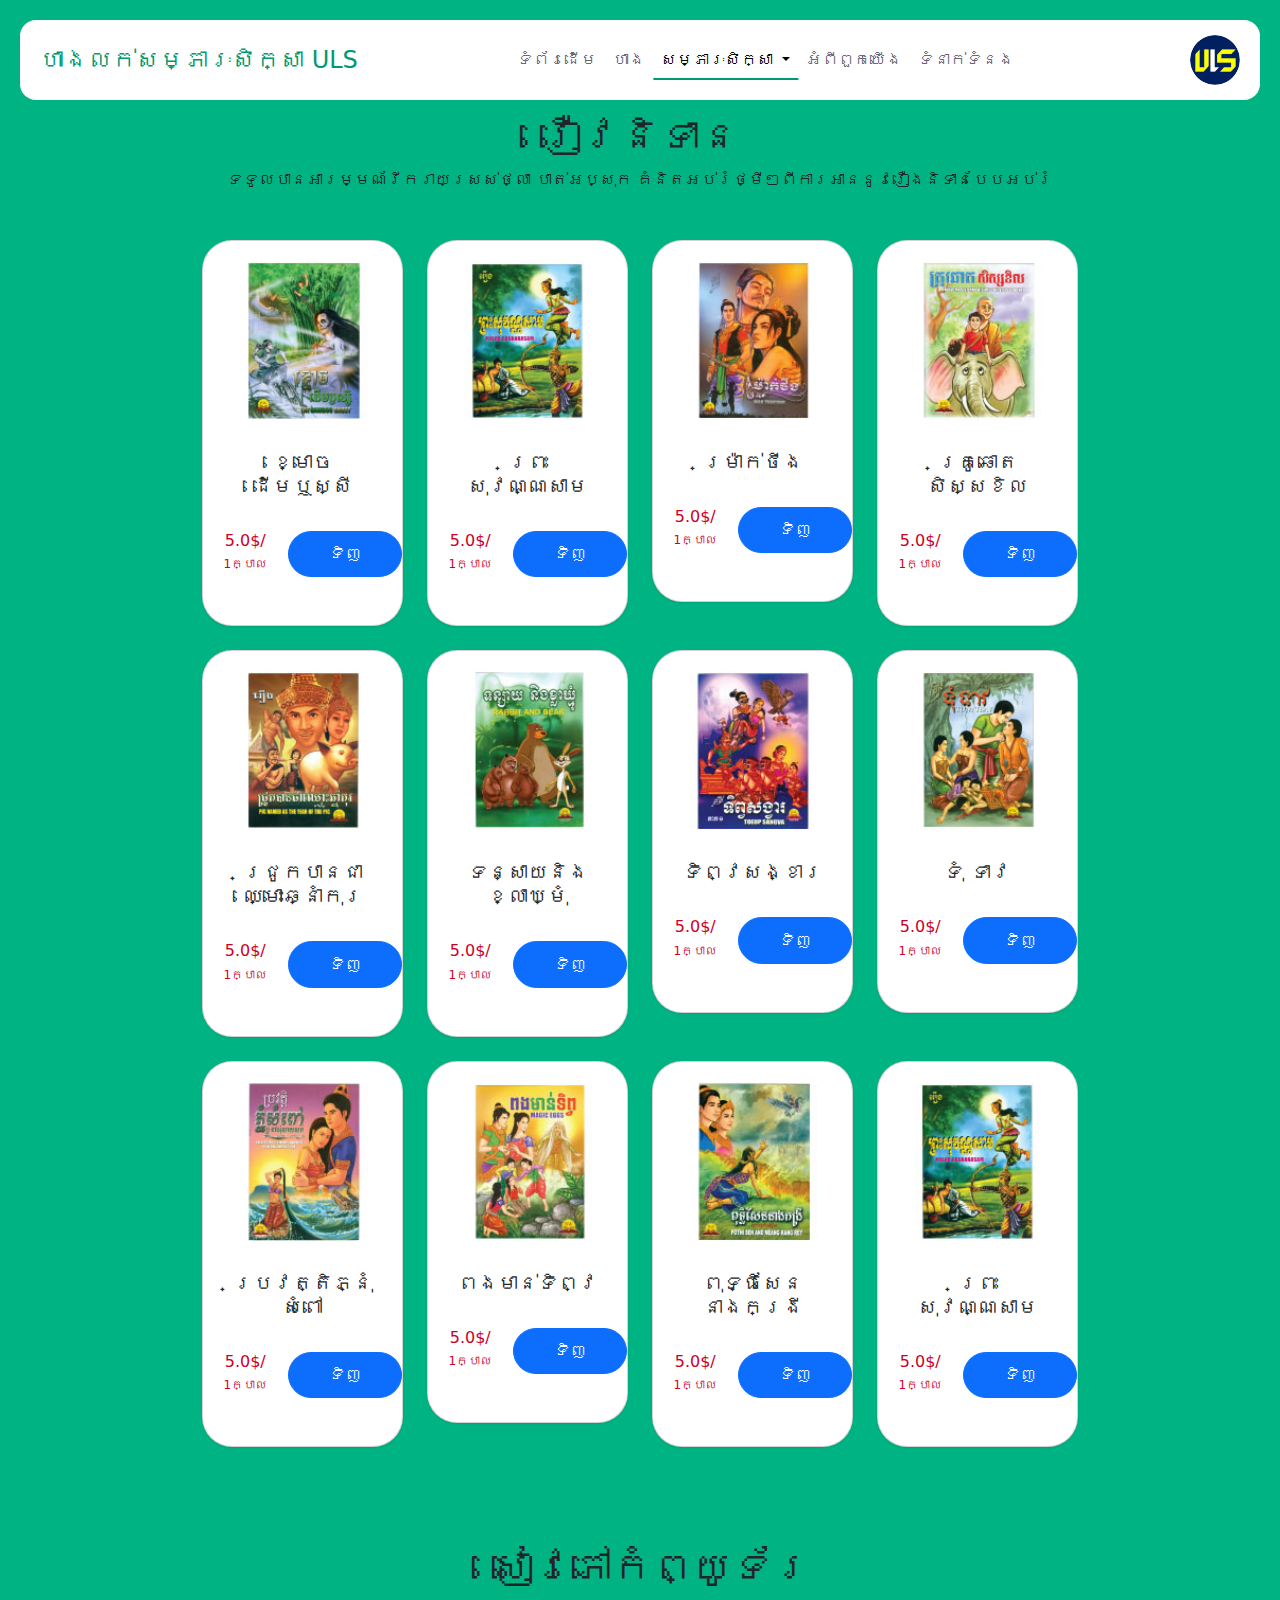
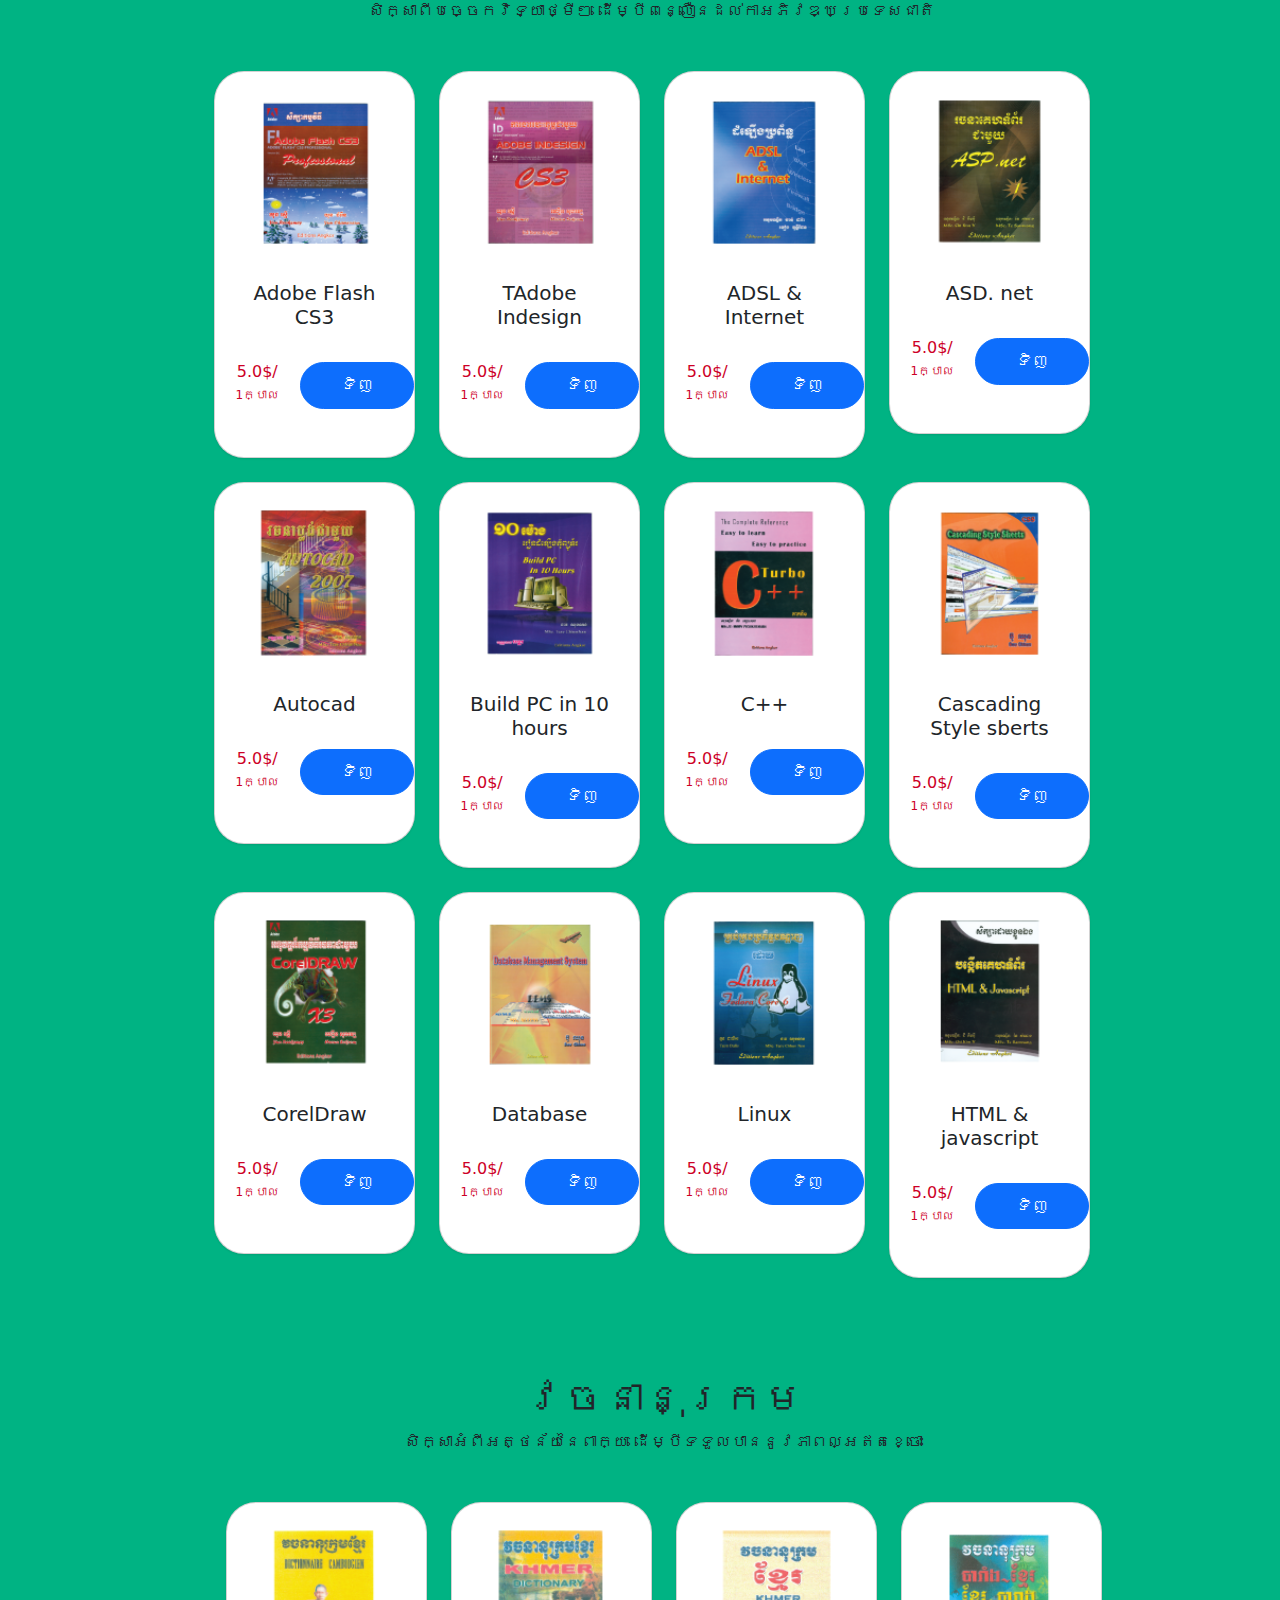
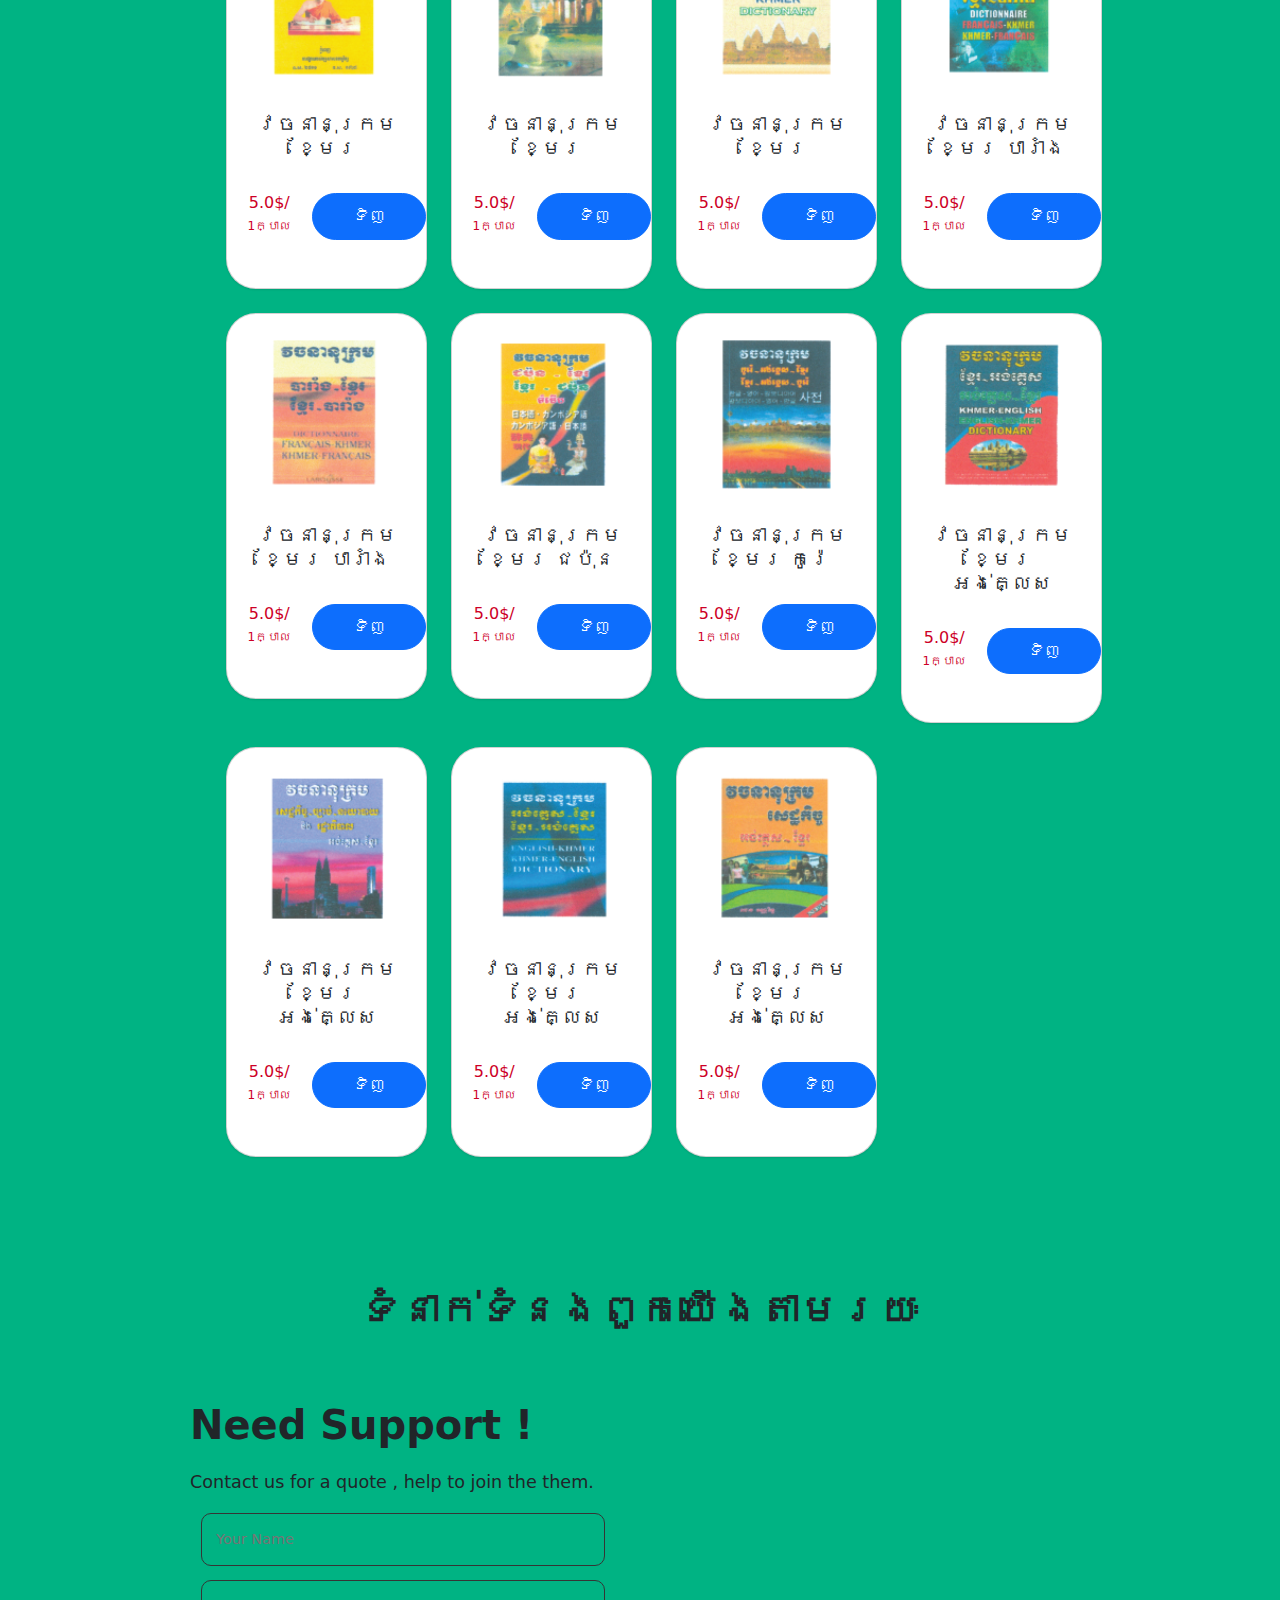
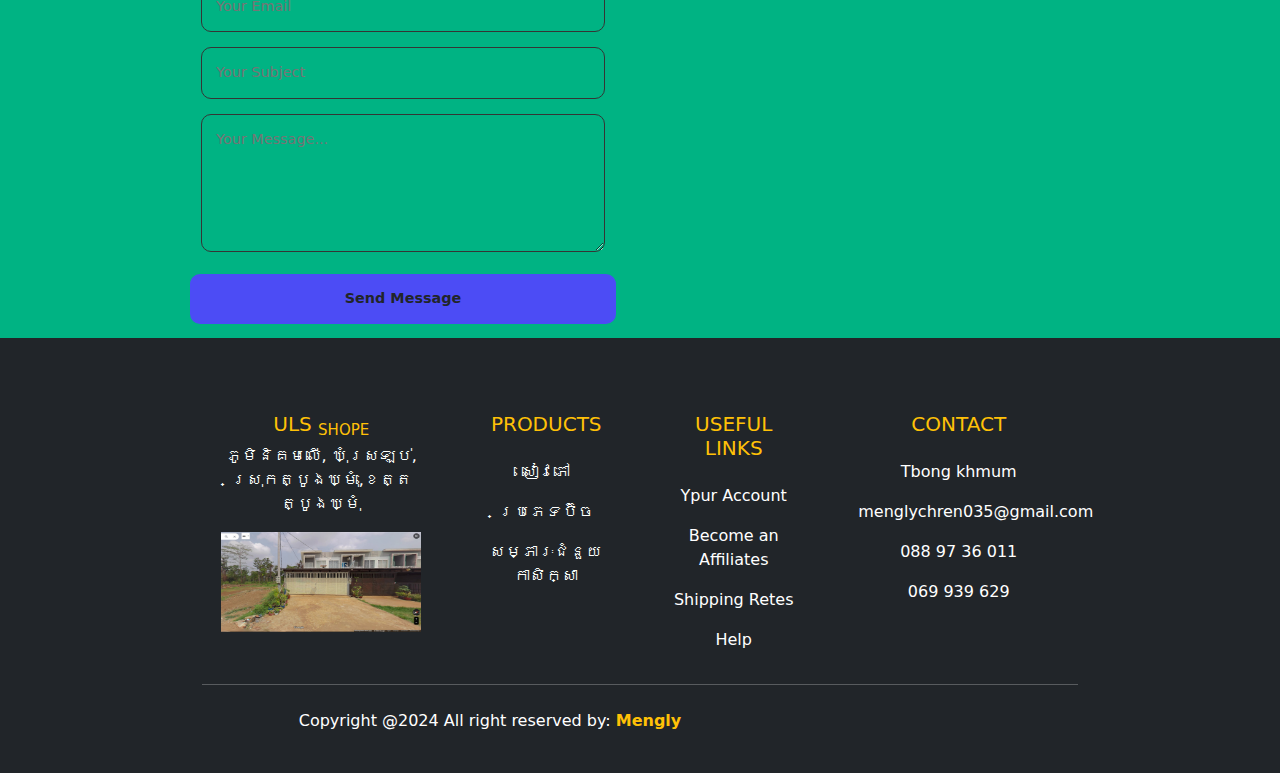
<file: materal.html>
<!DOCTYPE html>
<html lang="en">

<head>
    <meta charset="UTF-8">
    <meta name="viewport" content="width=device-width, initial-scale=1.0">
    <link rel="shortcut icon" type="x-icon" href="icon-title.png">
    <link href="https://cdn.jsdelivr.net/npm/bootstrap@5.3.3/dist/css/bootstrap.min.css" rel="stylesheet"
        integrity="sha384-QWTKZyjpPEjISv5WaRU9OFeRpok6YctnYmDr5pNlyT2bRjXh0JMhjY6hW+ALEwIH" crossorigin="anonymous">
    <link rel="stylesheet" href="style.css">
    <link rel="stylesheet" href="https://cdnjs.cloudflare.com/ajax/libs/font-awesome/5.14.0/css/all.min.css"
        integrity="sha512-1PKOgIY59xJ8Co8+NE6FZ+LOAZKjy+KY8iq0G4B3CyeY6wYHN3yt9PW0XpSriVlkMXe40PTKnXrLnZ9+fkDaog=="
        crossorigin="anonymous" referrerpolicy="no-referrer" />
        <link rel="stylesheet"
  href="https://cdn.jsdelivr.net/npm/boxicons@latest/css/boxicons.min.css">

    <title>ហាងលក់សម្ភារៈសិក្សា យូ អិល អេស ត្បូងឃ្ម</title>
</head>

<body>
    <nav class="navbar navbar-expand-lg fixed-top" style="z-index: 10;">
        <div class="container-fluid">
            <a class="navbar-brand me-auto" href="index.html">ហាងលក់សម្ភារៈសិក្សា ULS</a>
            <div class="offcanvas offcanvas-end" tabindex="-1" id="offcanvasNavbar"
                aria-labelledby="offcanvasNavbarLabel">
                <div class="offcanvas-header">
                    <h5 class="offcanvas-title" id="offcanvasNavbarLabel">ម៊ីនុយ</h5>
                    <button type="button" class="btn-close" data-bs-dismiss="offcanvas" aria-label="Close"></button>
                </div>
                <div class="offcanvas-body">
                    <ul class="navbar-nav justify-content-center flex-grow-1 pe-3">
                        <li class="nav-item">
                            <a class="nav-link mx-lg2 " aria-current="page" href="home.html">ទំព័រដើម</a>
                        </li>
                        <li class="nav-item">
                            <a class="nav-link mx-lg2 " href="shope.html">ហាង</a>
                        </li>
                        <li class="nav-item dropdown">
                            <a class="nav-link dropdown-toggle active" href="#" role="button" data-bs-toggle="dropdown"
                                aria-expanded="false">
                                សម្ភារៈសិក្សា
                            </a>
                            <ul class="dropdown-menu">
                                <li><a class="dropdown-item " href="materal.html">សៀវភៅ</a></li>
                                <li><a class="dropdown-item" href="Pen.html">ប្រភេទប៊ិច</a></li>
                                <li>
                                    <hr class="dropdown-divider">
                                </li>
                                <li><a class="dropdown-item" href="something.html">សម្ភារៈជំនួយកាសិក្សា</a></li>
                            </ul>
                        </li>
                        <li class="nav-item">
                            <a class="nav-link mx-lg2" href="About.html">អំពីពួកយើង</a>
                        </li>
                        <li class="nav-item">
                            <a class="nav-link mx-lg2" href="contact.html">ទំនាក់ទំនង</a>
                        </li>
                    </ul>
                </div>
            </div>
            <a href="uls.jpg" class="login-button"><img src="uls.jpg" class="logo" alt=""></a>
            <button class="navbar-toggler" type="button" data-bs-toggle="offcanvas" data-bs-target="#offcanvasNavbar"
                aria-controls="offcanvasNavbar" aria-label="Toggle navigation">
                <span class="navbar-toggler-icon"></span>
            </button>
        </div>
    </nav>
    <div class="banghome" style="height: 100px;"></div>
    <!-- item -->
    <aside class="materal" id="meteral" style="margin-top: 4rem;">
        <div class="container py-5">
            <h1 class="text-center">រឿវនិទាន</h1>
            <p​ class="text-center">ទទូលបានអារម្មណ័រីករាយស្រស់ថ្លា បាត់អប្សុក គំនិតអប់រំថ្មីៗពីការអាននូវរឿងនិទានបែបអប់រំ</p​>
            <div class="row row-cols-1 row-cols-md-4 g-4 py-5">
    
                <div class="col">
                    <div class="card">
                        <img src="storybook/1.jpg" class="card-img-top" alt="...">
                        <div class="card-body">
                            <h5 class="card-title">
                                ខ្មោចដើមឬស្សី
                            </h5>
                            
                        </div>
                        <div class="mb-5 d-flex justify-content-around">
                            <h3>5.0$/ <sub>1ក្បាល</sub></h3>
                            <button class="btn btn-primary">ទិញ</button>
                        </div>
                    </div>
                </div>
    
                <div class="col">
                    <div class="card">
                        <img src="storybook/10.jpg" class="card-img-top" alt="...">
                        <div class="card-body">
                            <h5 class="card-title">ព្រះសុវណ្ណសាម</h5>
                            
                        </div>
                        <div class="mb-5 d-flex justify-content-around">
                            <h3>5.0$/ <sub>1ក្បាល</sub></h3>
                            <button class="btn btn-primary">ទិញ</button>
                        </div>
                    </div>
                </div>
    
                <div class="col">
                    <div class="card">
                        <img src="storybook/11.jpg" class="card-img-top" alt="...">
                        <div class="card-body">
                            <h5 class="card-title">ម្រ៉ាក់ថីង</h5>
                            
                        </div>
                        <div class="mb-5 d-flex justify-content-around">
                            <h3>5.0$/ <sub>1ក្បាល</sub></h3>
                            <button class="btn btn-primary">ទិញ</button>
                        </div>
                    </div>
                </div>
    
                <div class="col">
                    <div class="card">
                        <img src="storybook/2.jpg" class="card-img-top" alt="...">
                        <div class="card-body">
                            <h5 class="card-title">គ្រូឆោតសិស្សខិល</h5>
                            
                        </div>
                        <div class="mb-5 d-flex justify-content-around">
                            <h3>5.0$/ <sub>1ក្បាល</sub></h3>
                            <button class="btn btn-primary">ទិញ</button>
                        </div>
                    </div>
                </div>
    
                <div class="col">
                    <div class="card">
                        <img src="storybook/3.jpg" class="card-img-top" alt="...">
                        <div class="card-body">
                            <h5 class="card-title">ជ្រូកបានជាឈ្មោះឆ្នាំកុរ</h5>
                            
                        </div>
                        <div class="mb-5 d-flex justify-content-around">
                            <h3>5.0$/ <sub>1ក្បាល</sub></h3>
                            <button class="btn btn-primary">ទិញ</button>
                        </div>
                    </div>
                </div>
    
                <div class="col">
                    <div class="card">
                        <img src="storybook/4.jpg" class="card-img-top" alt="...">
                        <div class="card-body">
                            <h5 class="card-title">ទន្សាយនិងខ្លាឃ្មុំ</h5>
                           
                        </div>
                        <div class="mb-5 d-flex justify-content-around">
                            <h3>5.0$/ <sub>1ក្បាល</sub></h3>
                            <button class="btn btn-primary">ទិញ</button>
                        </div>
                    </div>
                </div>
                <div class="col">
                    <div class="card">
                        <img src="storybook/5.jpg" class="card-img-top" alt="...">
                        <div class="card-body">
                            <h5 class="card-title">ទិព្វសង្ខារ</h5>
                           
                        </div>
                        <div class="mb-5 d-flex justify-content-around">
                            <h3>5.0$/ <sub>1ក្បាល</sub></h3>
                            <button class="btn btn-primary">ទិញ</button>
                        </div>
                    </div>
                </div>
                <div class="col">
                    <div class="card">
                        <img src="storybook/6.jpg" class="card-img-top" alt="...">
                        <div class="card-body">
                            <h5 class="card-title">ទុំ ទាវ</h5>
                           
                        </div>
                        <div class="mb-5 d-flex justify-content-around">
                            <h3>5.0$/ <sub>1ក្បាល</sub></h3>
                            <button class="btn btn-primary">ទិញ</button>
                        </div>
                    </div>
                </div>
                <div class="col">
                    <div class="card">
                        <img src="storybook/7.jpg" class="card-img-top" alt="...">
                        <div class="card-body">
                            <h5 class="card-title">ប្រវត្តិភ្នុំសំពៅ</h5>
                           
                        </div>
                        <div class="mb-5 d-flex justify-content-around">
                            <h3>5.0$/ <sub>1ក្បាល</sub></h3>
                            <button class="btn btn-primary">ទិញ</button>
                        </div>
                    </div>
                </div>
                <div class="col">
                    <div class="card">
                        <img src="storybook/8.jpg" class="card-img-top" alt="...">
                        <div class="card-body">
                            <h5 class="card-title">ពងមាន់ទិព្វ</h5>
                           
                        </div>
                        <div class="mb-5 d-flex justify-content-around">
                            <h3>5.0$/ <sub>1ក្បាល</sub></h3>
                            <button class="btn btn-primary">ទិញ</button>
                        </div>
                    </div>
                </div>
                <div class="col">
                    <div class="card">
                        <img src="storybook/9.jpg" class="card-img-top" alt="...">
                        <div class="card-body">
                            <h5 class="card-title">ពុទ្ធិសែននាងកង្រី</h5>
                           
                        </div>
                        <div class="mb-5 d-flex justify-content-around">
                            <h3>5.0$/ <sub>1ក្បាល</sub></h3>
                            <button class="btn btn-primary">ទិញ</button>
                        </div>
                    </div>
                </div>
                <div class="col">
                    <div class="card">
                        <img src="storybook/10.jpg" class="card-img-top" alt="...">
                        <div class="card-body">
                            <h5 class="card-title">ព្រះសុវណ្ណសាម</h5>
                           
                        </div>
                        <div class="mb-5 d-flex justify-content-around">
                            <h3>5.0$/ <sub>1ក្បាល</sub></h3>
                            <button class="btn btn-primary">ទិញ</button>
                        </div>
                    </div>
                </div>
    
    
            </div>
            <div class="container py-5">
                <h1 class="text-center">សៀវភៅកំព្យូទ័រ</h1>
                <p​ class="text-center">សិក្សាពីបច្ចេកវិទ្យាថ្មីៗ ដើម្បីពន្លឿនដល់កាអភិវឌ្ឃប្រទេសជាតិ</p​>
                <div class="row row-cols-1 row-cols-md-4 g-4 py-5">
        
                    <div class="col">
                        <div class="card">
                            <img src="PC_book/1.png" class="card-img-top" alt="...">
                            <div class="card-body">
                                <h5 class="card-title">Adobe Flash CS3</h5>
                                
                            </div>
                            <div class="mb-5 d-flex justify-content-around">
                                <h3>5.0$/ <sub>1ក្បាល</sub></h3>
                                <button class="btn btn-primary">ទិញ</button>
                            </div>
                        </div>
                    </div>
                    <div class="col">
                        <div class="card">
                            <img src="PC_book/2.png" class="card-img-top" alt="...">
                            <div class="card-body">
                                <h5 class="card-title">TAdobe Indesign</h5>
                                
                            </div>
                            <div class="mb-5 d-flex justify-content-around">
                                <h3>5.0$/ <sub>1ក្បាល</sub></h3>
                                <button class="btn btn-primary">ទិញ</button>
                            </div>
                        </div>
                    </div>
                    <div class="col">
                        <div class="card">
                            <img src="PC_book/3.png" class="card-img-top" alt="...">
                            <div class="card-body">
                                <h5 class="card-title">ADSL & Internet</h5>
                                
                            </div>
                            <div class="mb-5 d-flex justify-content-around">
                                <h3>5.0$/ <sub>1ក្បាល</sub></h3>
                                <button class="btn btn-primary">ទិញ</button>
                            </div>
                        </div>
                    </div>
                    <div class="col">
                        <div class="card">
                            <img src="PC_book/4.png" class="card-img-top" alt="...">
                            <div class="card-body">
                                <h5 class="card-title">ASD. net</h5>
                                
                            </div>
                            <div class="mb-5 d-flex justify-content-around">
                                <h3>5.0$/ <sub>1ក្បាល</sub></h3>
                                <button class="btn btn-primary">ទិញ</button>
                            </div>
                        </div>
                    </div>
                    <div class="col">
                        <div class="card">
                            <img src="PC_book/5.png" class="card-img-top" alt="...">
                            <div class="card-body">
                                <h5 class="card-title">Autocad</h5>
                                
                            </div>
                            <div class="mb-5 d-flex justify-content-around">
                                <h3>5.0$/ <sub>1ក្បាល</sub></h3>
                                <button class="btn btn-primary">ទិញ</button>
                            </div>
                        </div>
                    </div>
                    <div class="col">
                        <div class="card">
                            <img src="PC_book/6.png" class="card-img-top" alt="...">
                            <div class="card-body">
                                <h5 class="card-title">Build PC in 10 hours</h5>
                                
                            </div>
                            <div class="mb-5 d-flex justify-content-around">
                                <h3>5.0$/ <sub>1ក្បាល</sub></h3>
                                <button class="btn btn-primary">ទិញ</button>
                            </div>
                        </div>
                    </div>
                    <div class="col">
                        <div class="card">
                            <img src="PC_book/7.png" class="card-img-top" alt="...">
                            <div class="card-body">
                                <h5 class="card-title">C++</h5>
                                
                            </div>
                            <div class="mb-5 d-flex justify-content-around">
                                <h3>5.0$/ <sub>1ក្បាល</sub></h3>
                                <button class="btn btn-primary">ទិញ</button>
                            </div>
                        </div>
                    </div>
                    <div class="col">
                        <div class="card">
                            <img src="PC_book/8.png" class="card-img-top" alt="...">
                            <div class="card-body">
                                <h5 class="card-title">Cascading Style sberts</h5>
                                
                            </div>
                            <div class="mb-5 d-flex justify-content-around">
                                <h3>5.0$/ <sub>1ក្បាល</sub></h3>
                                <button class="btn btn-primary">ទិញ</button>
                            </div>
                        </div>
                    </div>
                    <div class="col">
                        <div class="card">
                            <img src="PC_book/9.png" class="card-img-top" alt="...">
                            <div class="card-body">
                                <h5 class="card-title">CorelDraw</h5>
                                
                            </div>
                            <div class="mb-5 d-flex justify-content-around">
                                <h3>5.0$/ <sub>1ក្បាល</sub></h3>
                                <button class="btn btn-primary">ទិញ</button>
                            </div>
                        </div>
                    </div>
                    <div class="col">
                        <div class="card">
                            <img src="PC_book/10.png" class="card-img-top" alt="...">
                            <div class="card-body">
                                <h5 class="card-title">Database</h5>
                                
                            </div>
                            <div class="mb-5 d-flex justify-content-around">
                                <h3>5.0$/ <sub>1ក្បាល</sub></h3>
                                <button class="btn btn-primary">ទិញ</button>
                            </div>
                        </div>
                    </div>
                    <div class="col">
                        <div class="card">
                            <img src="PC_book/11.png" class="card-img-top" alt="...">
                            <div class="card-body">
                                <h5 class="card-title">Linux</h5>
                                
                            </div>
                            <div class="mb-5 d-flex justify-content-around">
                                <h3>5.0$/ <sub>1ក្បាល</sub></h3>
                                <button class="btn btn-primary">ទិញ</button>
                            </div>
                        </div>
                    </div>
                    <div class="col">
                        <div class="card">
                            <img src="PC_book/12.png" class="card-img-top" alt="...">
                            <div class="card-body">
                                <h5 class="card-title">HTML & javascript</h5>
                                
                            </div>
                            <div class="mb-5 d-flex justify-content-around">
                                <h3>5.0$/ <sub>1ក្បាល</sub></h3>
                                <button class="btn btn-primary">ទិញ</button>
                            </div>
                        </div>
                    </div>
                </div>
                
            <div class="container py-5">
                    <h1 class="text-center">វចនានុក្រម</h1>
                    <p​ class="text-center">សិក្សាអំពីអត្ថន័យនៃពាក្យ ដើម្បីទទួលបាននូវភាពល្អឥតខ្ចោះ</p​>
                    <div class="row row-cols-1 row-cols-md-4 g-4 py-5">
            
                        <div class="col">
                            <div class="card">
                                <img src="Disionary_khmer/1.png" class="card-img-top" alt="...">
                                <div class="card-body">
                                    <h5 class="card-title">វចនានុក្រមខ្មែរ</h5>
                                    
                                </div>
                                <div class="mb-5 d-flex justify-content-around">
                                    <h3>5.0$/ <sub>1ក្បាល</sub></h3>
                                    <button class="btn btn-primary">ទិញ</button>
                                </div>
                            </div>
                        </div>
                        <div class="col">
                            <div class="card">
                                <img src="Disionary_khmer/2.png" class="card-img-top" alt="...">
                                <div class="card-body">
                                    <h5 class="card-title">វចនានុក្រមខ្មែរ</h5>
                                    
                                </div>
                                <div class="mb-5 d-flex justify-content-around">
                                    <h3>5.0$/ <sub>1ក្បាល</sub></h3>
                                    <button class="btn btn-primary">ទិញ</button>
                                </div>
                            </div>
                        </div>
                        <div class="col">
                            <div class="card">
                                <img src="Disionary_khmer/3.png" class="card-img-top" alt="...">
                                <div class="card-body">
                                    <h5 class="card-title">វចនានុក្រមខ្មែរ</h5>
                                    
                                </div>
                                <div class="mb-5 d-flex justify-content-around">
                                    <h3>5.0$/ <sub>1ក្បាល</sub></h3>
                                    <button class="btn btn-primary">ទិញ</button>
                                </div>
                            </div>
                        </div>
                        <div class="col">
                            <div class="card">
                                <img src="Desionary_France/1.png" class="card-img-top" alt="...">
                                <div class="card-body">
                                    <h5 class="card-title">វចនានុក្រមខ្មែរ បារាំង</h5>
                                    
                                </div>
                                <div class="mb-5 d-flex justify-content-around">
                                    <h3>5.0$/ <sub>1ក្បាល</sub></h3>
                                    <button class="btn btn-primary">ទិញ</button>
                                </div>
                            </div>
                        </div>
                        <div class="col">
                            <div class="card">
                                <img src="Desionary_France/3.png" class="card-img-top" alt="...">
                                <div class="card-body">
                                    <h5 class="card-title">វចនានុក្រមខ្មែរ បារាំង</h5>
                                    
                                </div>
                                <div class="mb-5 d-flex justify-content-around">
                                    <h3>5.0$/ <sub>1ក្បាល</sub></h3>
                                    <button class="btn btn-primary">ទិញ</button>
                                </div>
                            </div>
                        </div>
                        <div class="col">
                            <div class="card">
                                <img src="Desionary_Jappanese/1.png" class="card-img-top" alt="...">
                                <div class="card-body">
                                    <h5 class="card-title">វចនានុក្រមខ្មែរ​ ជប៉ុន</h5>
                                    
                                </div>
                                <div class="mb-5 d-flex justify-content-around">
                                    <h3>5.0$/ <sub>1ក្បាល</sub></h3>
                                    <button class="btn btn-primary">ទិញ</button>
                                </div>
                            </div>
                        </div>
                        <div class="col">
                            <div class="card">
                                <img src="Desionary_Jappanese/2.png" class="card-img-top" alt="...">
                                <div class="card-body">
                                    <h5 class="card-title">វចនានុក្រមខ្មែរ កូរ៉េ</h5>
                                    
                                </div>
                                <div class="mb-5 d-flex justify-content-around">
                                    <h3>5.0$/ <sub>1ក្បាល</sub></h3>
                                    <button class="btn btn-primary">ទិញ</button>
                                </div>
                            </div>
                        </div>
                        <div class="col">
                            <div class="card">
                                <img src="Desionary_English/1.png" class="card-img-top" alt="...">
                                <div class="card-body">
                                    <h5 class="card-title">វចនានុក្រមខ្មែរ អង់គ្លេស</h5>
                                    
                                </div>
                                <div class="mb-5 d-flex justify-content-around">
                                    <h3>5.0$/ <sub>1ក្បាល</sub></h3>
                                    <button class="btn btn-primary">ទិញ</button>
                                </div>
                            </div>
                        </div>
                        <div class="col">
                            <div class="card">
                                <img src="Desionary_English/2.png" class="card-img-top" alt="...">
                                <div class="card-body">
                                    <h5 class="card-title">​វចនានុក្រមខ្មែរ អង់គ្លេស</h5>
                                    
                                </div>
                                <div class="mb-5 d-flex justify-content-around">
                                    <h3>5.0$/ <sub>1ក្បាល</sub></h3>
                                    <button class="btn btn-primary">ទិញ</button>
                                </div>
                            </div>
                        </div>
                        <div class="col">
                            <div class="card">
                                <img src="Desionary_English/3.png" class="card-img-top" alt="...">
                                <div class="card-body">
                                    <h5 class="card-title">វចនានុក្រមខ្មែរ អង់គ្លេស</h5>
                                    
                                </div>
                                <div class="mb-5 d-flex justify-content-around">
                                    <h3>5.0$/ <sub>1ក្បាល</sub></h3>
                                    <button class="btn btn-primary">ទិញ</button>
                                </div>
                            </div>
                        </div>
                        <div class="col">
                            <div class="card">
                                <img src="Desionary_English/4.png" class="card-img-top" alt="...">
                                <div class="card-body">
                                    <h5 class="card-title">វចនានុក្រមខ្មែរ​ អង់គ្លេស</h5>
                                    
                                </div>
                                <div class="mb-5 d-flex justify-content-around">
                                    <h3>5.0$/ <sub>1ក្បាល</sub></h3>
                                    <button class="btn btn-primary">ទិញ</button>
                                </div>
                            </div>
                        </div>
                    </div>
        </div>
        <!-- <script src="https://cdn.jsdelivr.net/npm/bootstrap@5.0.2/dist/js/bootstrap.bundle.min.js"
            integrity="sha384-MrcW6ZMFYlzcLA8Nl+NtUVF0sA7MsXsP1UyJoMp4YLEuNSfAP+JcXn/tWtIaxVXM"
            crossorigin="anonymous"></script> -->
    </aside>
    <section class="section-map">
        <h1 class="heading">ទំនាក់ទំនងពួកយើងតាមរយៈ</h1>
        
        <div class="contactForm">
            <form action="#">
             <h1 class="sub-heading">Need Support !</h1>
             <p class="para para2">Contact us for a quote , help to join the them.</p>
             <input type="text" class="input" placeholder="your name">
             <input type="text" class="input" placeholder="your email">
             <input type="text" class="input" placeholder="your Subject">
             <textarea class="input" cols="30" rows="5" placeholder="Your message..."></textarea>
             <input type="submit" class="input submit" value="Send Message">
            </form>
    
            <div class="map-container">
                <div class="mapBg"></div>
                <div class="map">
                  <iframe src="https://www.google.com/maps/embed?pb=!1m18!1m12!1m3!1d3904.4281454794595!2d105.76640627487414!3d11.875246788348363!2m3!1f0!2f0!3f0!3m2!1i1024!2i768!4f13.1!3m3!1m2!1s0x310c8b27fff44fbb%3A0x6b78d5192f0e0812!2sULS%20Technology!5e0!3m2!1sen!2skh!4v1723910688897!5m2!1sen!2skh" width="600" height="450" style="border:0;" allowfullscreen="" loading="lazy" referrerpolicy="no-referrer-when-downgrade"></iframe>
                </div>
            </div>
        </div>
      </section>
    <!-- footer -->
    <footer class="bg-dark text-white pt-5 pb-4">
        <div class="container text-center text-md-left">
            <div class="row text-center text-md-left">
                <div class="col-md-3 col-lg-3 col-xl-3 mx-auto mt-md-3">
                    <h5 class="text-uppercase md-4 font-weight-bold text-warning">ULS <sub>Shope</sub></h5>
                    <p>ភូមិនិគមលើ, ឃុំស្រឡប់, ស្រុកត្បូងឃ្មុំ,ខេត្តត្បូងឃ្មុំ</p>
                    <img src="google.jpg" alt="" style="width: 200px; height: 100px;">
                </div>
                <div class="col-md-3 col-lg-2 col-xl-2 mx-auto mt-md-3">
                    <h5 class="text-uppercase mb-4 font-weight-bold text-warning">Products</h5>
                    <P>
                      <a href="materal.html" class="text-white" style="text-decoration: none;">សៀវភៅ</a>
                    </P>
                    <P>
                      <a href="Pen.html" class="text-white" style="text-decoration: none;">ប្រភេទប៊ិច</a>
                    </P>
                    <P>
                      <a href="something.html" class="text-white" style="text-decoration: none;">សម្ភារៈជំនួយកាសិក្សា</a>
                    </P>
                    
                  </div>
                  <div class="col-md-3 col-lg-2 col-xl-2 mx-auto mt-3">
                    <h5 class="text-uppercase mb-4 font-weight-bold text-warning">Useful links</h5>
                    <P>
                      <a href="#" class="text-white" style="text-decoration: none;">Ypur Account</a>
                    </P>
                    <P>
                      <a href="#" class="text-white" style="text-decoration: none;">Become an Affiliates</a>
                    </P>
                    <P>
                      <a href="#" class="text-white" style="text-decoration: none;">Shipping Retes</a>
                    </P>
                    <P>
                      <a href="#" class="text-white" style="text-decoration: none;">Help</a>
                    </P>
                  </div>
                  <div class="col-md-4 col-lg-3 col-xl-3 mx-auto mt-3">
                    <h5 class="text-uppercase mb-4 font-weight-bold text-warning">Contact</h5>
                    <p>
                      <i class="fas fa-home mr-3"></i>Tbong khmum
                    </p>
                    <p>
                      <i class="fas fa-envelope mr-3"></i>menglychren035@gmail.com
                    </p>
                    <p>
                      <i class="fas fa-phone mr-3"></i>088 97 36 011
                    </p>
                    <p>
                      <i class="fas fa-print mr-3"></i>069 939 629
                    </p>
                  </div>
            </div>
            <hr class="mb-4">
            <div class="row align-items-center">
                <div class="col-md-7 col-lg-8">
                    <p>Copyright @2024 All right reserved by: <a href="#" style="text-decoration:none ;">
                            <strong class="text-warning">Mengly</strong>
                        </a></p>
                </div>
                <div class="col-md-5 col-lg-4">
                    <div class="text-center text-md-light">
                        <ul class="list-unstyled list-unline">
                            <li class="list-inline-item">
                                <a href="#" class="btn-floating btn-sm text-white" style="font-size: 23px;"></a><i
                                    class="fab fa-facebook"></i>
                            </li>
                            <li class="list-inline-item">
                                <a href="#" class="btn-floating btn-sm text-white" style="font-size: 23px;"></a><i
                                    class="fab fa-telegram"></i>
                            </li>
                            <li class="list-inline-item">
                                <a href="#" class="btn-floating btn-sm text-white" style="font-size: 23px;"></a><i
                                    class="fab fa-youtube"></i>
                            </li>
                            <li class="list-inline-item">
                                <a href="#" class="btn-floating btn-sm text-white" style="font-size: 23px;"></a><i
                                    class="fab fa-instagram"></i>
                            </li>
                            <li class="list-inline-item">
                                <a href="#" class="btn-floating btn-sm text-white" style="font-size: 23px;"></a><i
                                    class="fab fa-google"></i>
                            </li>
                        </ul>
                    </div>
                </div>
            </div>
        </div>

    </footer>
    <script src="app.js"></script>

    </section>
    <!--End Hero Section-->

    <!-- Boostrap JS-->
    <script src="https://cdn.jsdelivr.net/npm/bootstrap@5.3.3/dist/js/bootstrap.bundle.min.js"
        integrity="sha384-YvpcrYf0tY3lHB60NNkmXc5s9fDVZLESaAA55NDzOxhy9GkcIdslK1eN7N6jIeHz"
        crossorigin="anonymous"></script>
</body>

</html>
</file>
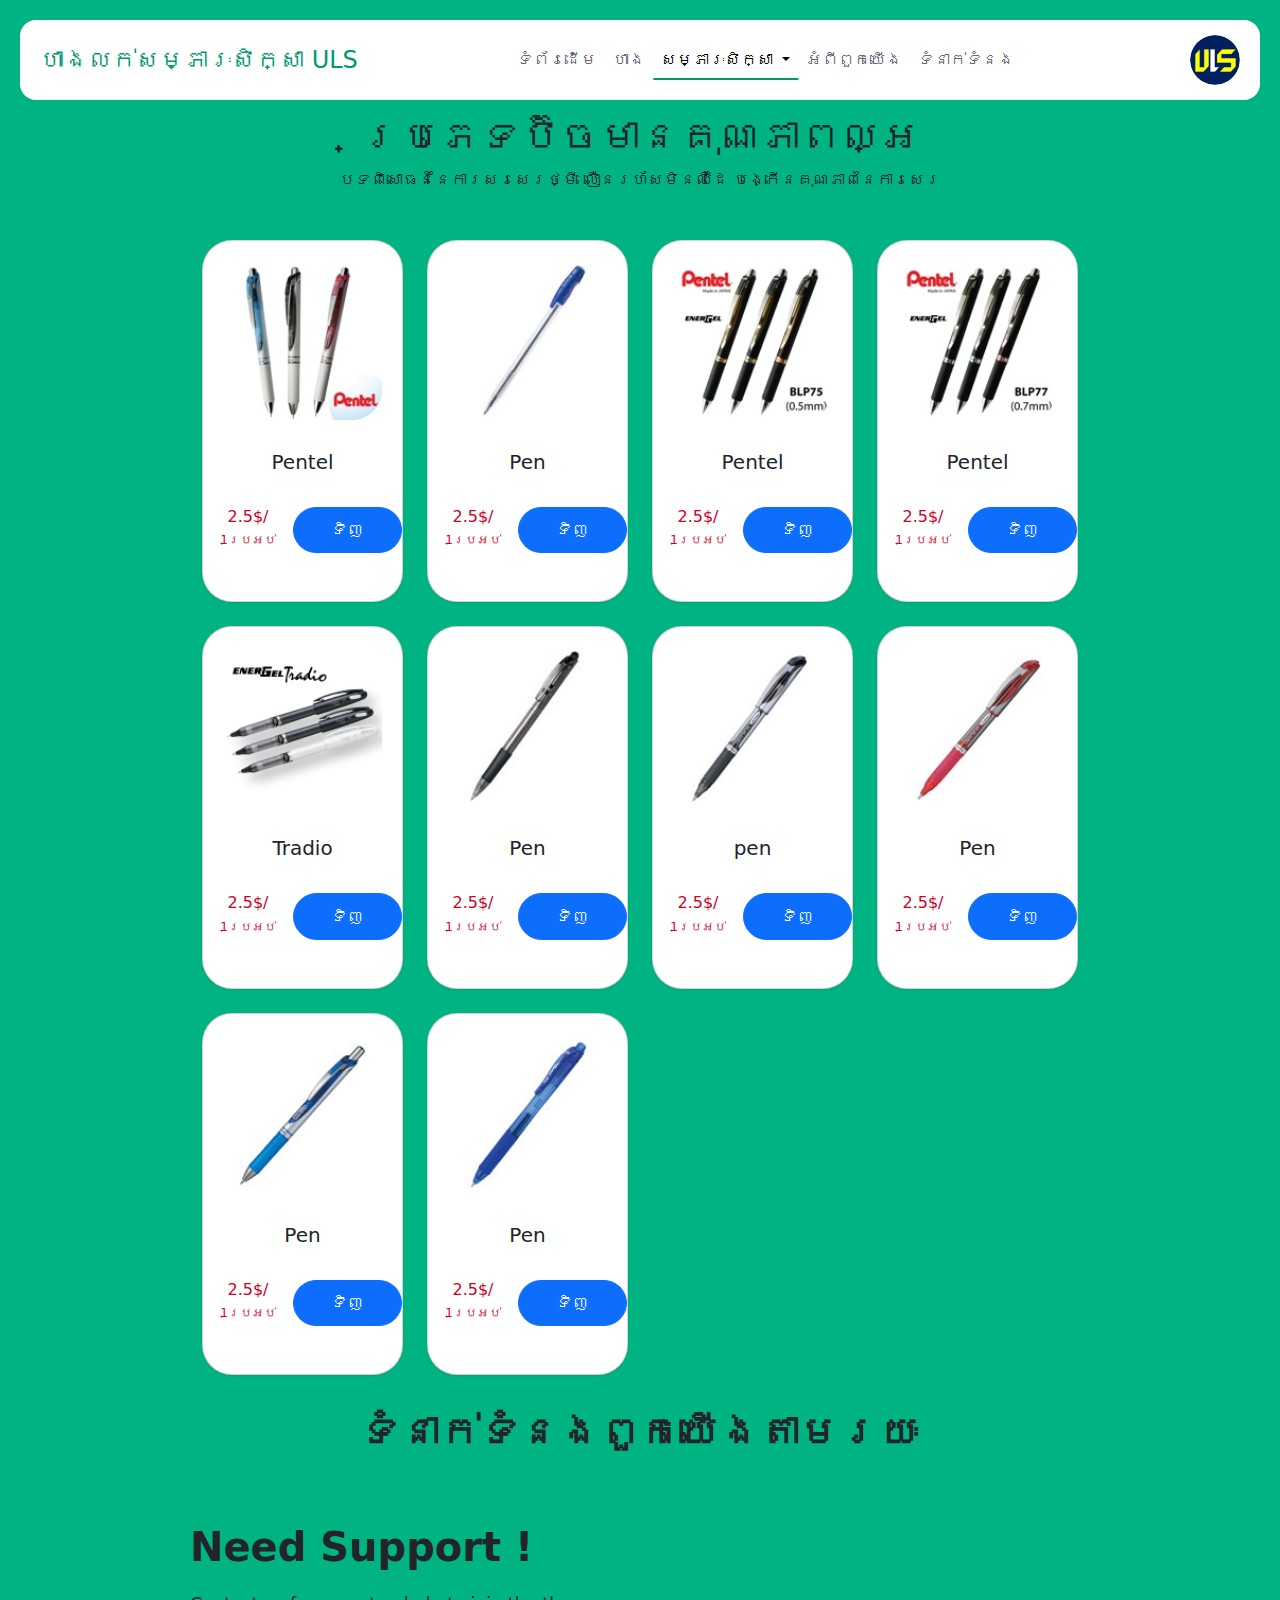
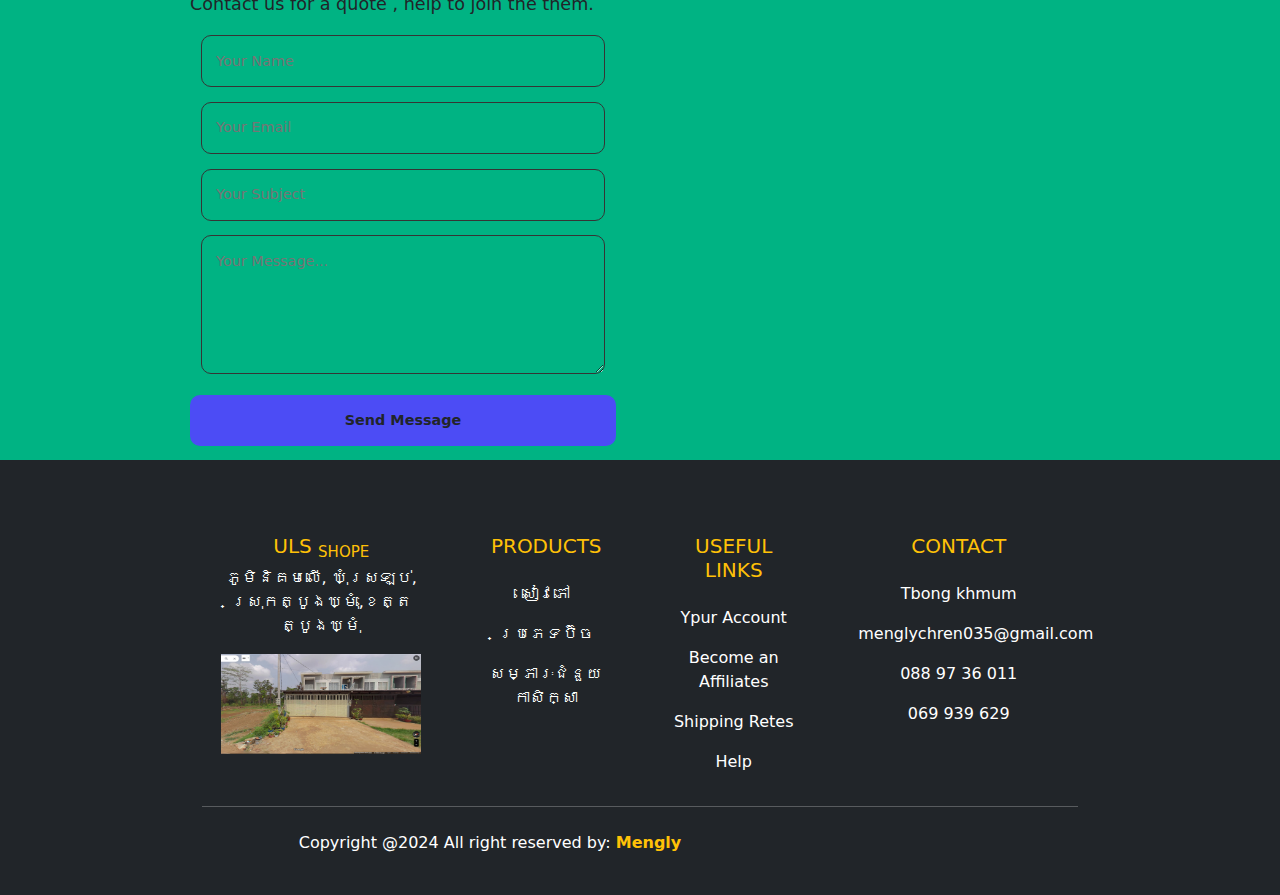
<file: Pen.html>
<!DOCTYPE html>
<html lang="en">

<head>
    <meta charset="UTF-8">
    <meta name="viewport" content="width=device-width, initial-scale=1.0">
    <link rel="shortcut icon" type="x-icon" href="icon-title.png">
    <link href="https://cdn.jsdelivr.net/npm/bootstrap@5.3.3/dist/css/bootstrap.min.css" rel="stylesheet"
        integrity="sha384-QWTKZyjpPEjISv5WaRU9OFeRpok6YctnYmDr5pNlyT2bRjXh0JMhjY6hW+ALEwIH" crossorigin="anonymous">
    <link rel="stylesheet" href="style.css">
    <link rel="stylesheet" href="https://cdnjs.cloudflare.com/ajax/libs/font-awesome/5.14.0/css/all.min.css"
        integrity="sha512-1PKOgIY59xJ8Co8+NE6FZ+LOAZKjy+KY8iq0G4B3CyeY6wYHN3yt9PW0XpSriVlkMXe40PTKnXrLnZ9+fkDaog=="
        crossorigin="anonymous" referrerpolicy="no-referrer" />
    <link rel="stylesheet" href="https://cdn.jsdelivr.net/npm/boxicons@latest/css/boxicons.min.css">

    <title>ហាងលក់សម្ភារៈសិក្សា យូ អិល អេស ត្បូងឃ្ម</title>
</head>

<body>
    <nav class="navbar navbar-expand-lg fixed-top" style="z-index: 10;">
        <div class="container-fluid">
            <a class="navbar-brand me-auto" href="index.html">ហាងលក់សម្ភារៈសិក្សា ULS</a>
            <div class="offcanvas offcanvas-end" tabindex="-1" id="offcanvasNavbar"
                aria-labelledby="offcanvasNavbarLabel">
                <div class="offcanvas-header">
                    <h5 class="offcanvas-title" id="offcanvasNavbarLabel">ម៊ីនុយ</h5>
                    <button type="button" class="btn-close" data-bs-dismiss="offcanvas" aria-label="Close"></button>
                </div>
                <div class="offcanvas-body">
                    <ul class="navbar-nav justify-content-center flex-grow-1 pe-3">
                        <li class="nav-item">
                            <a class="nav-link mx-lg2 " aria-current="page" href="home.html">ទំព័រដើម</a>
                        </li>
                        <li class="nav-item">
                            <a class="nav-link mx-lg2 " href="shope.html">ហាង</a>
                        </li>
                        <li class="nav-item dropdown">
                            <a class="nav-link dropdown-toggle active" href="#" role="button" data-bs-toggle="dropdown"
                                aria-expanded="false">
                                សម្ភារៈសិក្សា
                            </a>
                            <ul class="dropdown-menu">
                                <li><a class="dropdown-item " href="#">សៀវភៅ</a></li>
                                <li><a class="dropdown-item" href="Pen.html">ប្រភេទប៊ិច</a></li>
                                <li>
                                    <hr class="dropdown-divider">
                                </li>
                                <li><a class="dropdown-item" href="something.html">សម្ភារៈជំនួយកាសិក្សា</a></li>
                            </ul>
                        </li>
                        <li class="nav-item">
                            <a class="nav-link mx-lg2" href="About.html">អំពីពួកយើង</a>
                        </li>
                        <li class="nav-item">
                            <a class="nav-link mx-lg2" href="contact.html">ទំនាក់ទំនង</a>
                        </li>
                    </ul>
                </div>
            </div>
            <a href="uls.jpg" class="login-button"><img src="uls.jpg" class="logo" alt=""></a>
            <button class="navbar-toggler" type="button" data-bs-toggle="offcanvas" data-bs-target="#offcanvasNavbar"
                aria-controls="offcanvasNavbar" aria-label="Toggle navigation">
                <span class="navbar-toggler-icon"></span>
            </button>
        </div>
    </nav>
    <div class="banghome" style="height: 100px;"></div>
    <!-- item -->
    <aside class="materal" id="meteral" style="margin-top: 4rem;">
        <div class="container py-5">
            <h1 class="text-center">ប្រភេទប៊ិចមានគុណភាពល្អ</h1>
            <p​ class="text-center">បទពិសោធន៍នៃការសរសេរថ្មី លឿនរហ័សមិនឈឺដៃ បង្កើនគុណភាពនៃការសេរ
            </p​>
            <div class="row row-cols-1 row-cols-md-4 g-4 py-5">

                <div class="col">
                    <div class="card">
                        <img src="pen/1.jpg" class="card-img-top" alt="...">
                        <div class="card-body">
                            <h5 class="card-title">Pentel</h5>

                        </div>
                        <div class="mb-5 d-flex justify-content-around">
                            <h3>2.5$/ <sub>1ប្រអប់</sub></h3>
                            <button class="btn btn-primary">ទិញ</button>
                        </div>
                    </div>
                </div>
                <div class="col">
                    <div class="card">
                        <img src="pen/10.jpg" class="card-img-top" alt="...">
                        <div class="card-body">
                            <h5 class="card-title">Pen</h5>

                        </div>
                        <div class="mb-5 d-flex justify-content-around">
                            <h3>2.5$/ <sub>1ប្រអប់</sub></h3>
                            <button class="btn btn-primary">ទិញ</button>
                        </div>
                    </div>
                </div>
                <div class="col">
                    <div class="card">
                        <img src="pen/2.jpg" class="card-img-top" alt="...">
                        <div class="card-body">
                            <h5 class="card-title">Pentel</h5>

                        </div>
                        <div class="mb-5 d-flex justify-content-around">
                            <h3>2.5$/ <sub>1ប្រអប់</sub></h3>
                            <button class="btn btn-primary">ទិញ</button>
                        </div>
                    </div>
                </div>
                <div class="col">
                    <div class="card">
                        <img src="pen/3.jpg" class="card-img-top" alt="...">
                        <div class="card-body">
                            <h5 class="card-title">Pentel</h5>

                        </div>
                        <div class="mb-5 d-flex justify-content-around">
                            <h3>2.5$/ <sub>1ប្រអប់</sub></h3>
                            <button class="btn btn-primary">ទិញ</button>
                        </div>
                    </div>
                </div>
                <div class="col">
                    <div class="card">
                        <img src="pen/4.png" class="card-img-top" alt="...">
                        <div class="card-body">
                            <h5 class="card-title">Tradio</h5>

                        </div>
                        <div class="mb-5 d-flex justify-content-around">
                            <h3>2.5$/ <sub>1ប្រអប់</sub></h3>
                            <button class="btn btn-primary">ទិញ</button>
                        </div>
                    </div>
                </div>
                <div class="col">
                    <div class="card">
                        <img src="pen/5.jpg" class="card-img-top" alt="...">
                        <div class="card-body">
                            <h5 class="card-title">Pen</h5>

                        </div>
                        <div class="mb-5 d-flex justify-content-around">
                            <h3>2.5$/ <sub>1ប្រអប់</sub></h3>
                            <button class="btn btn-primary">ទិញ</button>
                        </div>
                    </div>
                </div>
                <div class="col">
                    <div class="card">
                        <img src="pen/6.jpg" class="card-img-top" alt="...">
                        <div class="card-body">
                            <h5 class="card-title">pen</h5>

                        </div>
                        <div class="mb-5 d-flex justify-content-around">
                            <h3>2.5$/ <sub>1ប្រអប់</sub></h3>
                            <button class="btn btn-primary">ទិញ</button>
                        </div>
                    </div>
                </div>
                <div class="col">
                    <div class="card">
                        <img src="pen/7.jpg" class="card-img-top" alt="...">
                        <div class="card-body">
                            <h5 class="card-title">Pen</h5>

                        </div>
                        <div class="mb-5 d-flex justify-content-around">
                            <h3>2.5$/ <sub>1ប្រអប់</sub></h3>
                            <button class="btn btn-primary">ទិញ</button>
                        </div>
                    </div>
                </div>
                <div class="col">
                    <div class="card">
                        <img src="pen/8.jpg" class="card-img-top" alt="...">
                        <div class="card-body">
                            <h5 class="card-title">Pen</h5>

                        </div>
                        <div class="mb-5 d-flex justify-content-around">
                            <h3>2.5$/ <sub>1ប្រអប់</sub></h3>
                            <button class="btn btn-primary">ទិញ</button>
                        </div>
                    </div>
                </div>
                <div class="col">
                    <div class="card">
                        <img src="pen/9.jpg" class="card-img-top" alt="...">
                        <div class="card-body">
                            <h5 class="card-title">Pen</h5>

                        </div>
                        <div class="mb-5 d-flex justify-content-around">
                            <h3>2.5$/ <sub>1ប្រអប់</sub></h3>
                            <button class="btn btn-primary">ទិញ</button>
                        </div>
                    </div>
                </div>

            </div>
        </div>
    </aside>
    <section class="section-map">
        <h1 class="heading">ទំនាក់ទំនងពួកយើងតាមរយៈ</h1>

        <div class="contactForm">
            <form action="#">
                <h1 class="sub-heading">Need Support !</h1>
                <p class="para para2">Contact us for a quote , help to join the them.</p>
                <input type="text" class="input" placeholder="your name">
                <input type="text" class="input" placeholder="your email">
                <input type="text" class="input" placeholder="your Subject">
                <textarea class="input" cols="30" rows="5" placeholder="Your message..."></textarea>
                <input type="submit" class="input submit" value="Send Message">
            </form>

            <div class="map-container">
                <div class="mapBg"></div>
                <div class="map">
                    <iframe
                        src="https://www.google.com/maps/embed?pb=!1m18!1m12!1m3!1d3904.4281454794595!2d105.76640627487414!3d11.875246788348363!2m3!1f0!2f0!3f0!3m2!1i1024!2i768!4f13.1!3m3!1m2!1s0x310c8b27fff44fbb%3A0x6b78d5192f0e0812!2sULS%20Technology!5e0!3m2!1sen!2skh!4v1723910688897!5m2!1sen!2skh"
                        width="600" height="450" style="border:0;" allowfullscreen="" loading="lazy"
                        referrerpolicy="no-referrer-when-downgrade"></iframe>
                </div>
            </div>
        </div>
    </section>
    <!-- footer -->
    <footer class="bg-dark text-white pt-5 pb-4">
        <div class="container text-center text-md-left">
            <div class="row text-center text-md-left">
                <div class="col-md-3 col-lg-3 col-xl-3 mx-auto mt-md-3">
                    <h5 class="text-uppercase md-4 font-weight-bold text-warning">ULS <sub>Shope</sub></h5>
                    <p>ភូមិនិគមលើ, ឃុំស្រឡប់, ស្រុកត្បូងឃ្មុំ,ខេត្តត្បូងឃ្មុំ</p>
                    <img src="google.jpg" alt="" style="width: 200px; height: 100px;">
                </div>
                <div class="col-md-3 col-lg-2 col-xl-2 mx-auto mt-md-3">
                    <h5 class="text-uppercase mb-4 font-weight-bold text-warning">Products</h5>
                    <P>
                      <a href="materal.html" class="text-white" style="text-decoration: none;">សៀវភៅ</a>
                    </P>
                    <P>
                      <a href="Pen.html" class="text-white" style="text-decoration: none;">ប្រភេទប៊ិច</a>
                    </P>
                    <P>
                      <a href="something.html" class="text-white" style="text-decoration: none;">សម្ភារៈជំនួយកាសិក្សា</a>
                    </P>
                    
                  </div>
                  <div class="col-md-3 col-lg-2 col-xl-2 mx-auto mt-3">
                    <h5 class="text-uppercase mb-4 font-weight-bold text-warning">Useful links</h5>
                    <P>
                      <a href="#" class="text-white" style="text-decoration: none;">Ypur Account</a>
                    </P>
                    <P>
                      <a href="#" class="text-white" style="text-decoration: none;">Become an Affiliates</a>
                    </P>
                    <P>
                      <a href="#" class="text-white" style="text-decoration: none;">Shipping Retes</a>
                    </P>
                    <P>
                      <a href="#" class="text-white" style="text-decoration: none;">Help</a>
                    </P>
                  </div>
                  <div class="col-md-4 col-lg-3 col-xl-3 mx-auto mt-3">
                    <h5 class="text-uppercase mb-4 font-weight-bold text-warning">Contact</h5>
                    <p>
                      <i class="fas fa-home mr-3"></i>Tbong khmum
                    </p>
                    <p>
                      <i class="fas fa-envelope mr-3"></i>menglychren035@gmail.com
                    </p>
                    <p>
                      <i class="fas fa-phone mr-3"></i>088 97 36 011
                    </p>
                    <p>
                      <i class="fas fa-print mr-3"></i>069 939 629
                    </p>
                  </div>
            </div>
            <hr class="mb-4">
            <div class="row align-items-center">
                <div class="col-md-7 col-lg-8">
                    <p>Copyright @2024 All right reserved by: <a href="#" style="text-decoration:none ;">
                            <strong class="text-warning">Mengly</strong>
                        </a></p>
                </div>
                <div class="col-md-5 col-lg-4">
                    <div class="text-center text-md-light">
                        <ul class="list-unstyled list-unline">
                            <li class="list-inline-item">
                                <a href="#" class="btn-floating btn-sm text-white" style="font-size: 23px;"></a><i
                                    class="fab fa-facebook"></i>
                            </li>
                            <li class="list-inline-item">
                                <a href="#" class="btn-floating btn-sm text-white" style="font-size: 23px;"></a><i
                                    class="fab fa-telegram"></i>
                            </li>
                            <li class="list-inline-item">
                                <a href="#" class="btn-floating btn-sm text-white" style="font-size: 23px;"></a><i
                                    class="fab fa-youtube"></i>
                            </li>
                            <li class="list-inline-item">
                                <a href="#" class="btn-floating btn-sm text-white" style="font-size: 23px;"></a><i
                                    class="fab fa-instagram"></i>
                            </li>
                            <li class="list-inline-item">
                                <a href="#" class="btn-floating btn-sm text-white" style="font-size: 23px;"></a><i
                                    class="fab fa-google"></i>
                            </li>
                        </ul>
                    </div>
                </div>
            </div>
        </div>

    </footer>
    <script src="app.js"></script>

    </section>
    <script src="https://cdn.jsdelivr.net/npm/bootstrap@5.3.3/dist/js/bootstrap.bundle.min.js"
        integrity="sha384-YvpcrYf0tY3lHB60NNkmXc5s9fDVZLESaAA55NDzOxhy9GkcIdslK1eN7N6jIeHz"
        crossorigin="anonymous"></script>
</body>

</html>
</file>
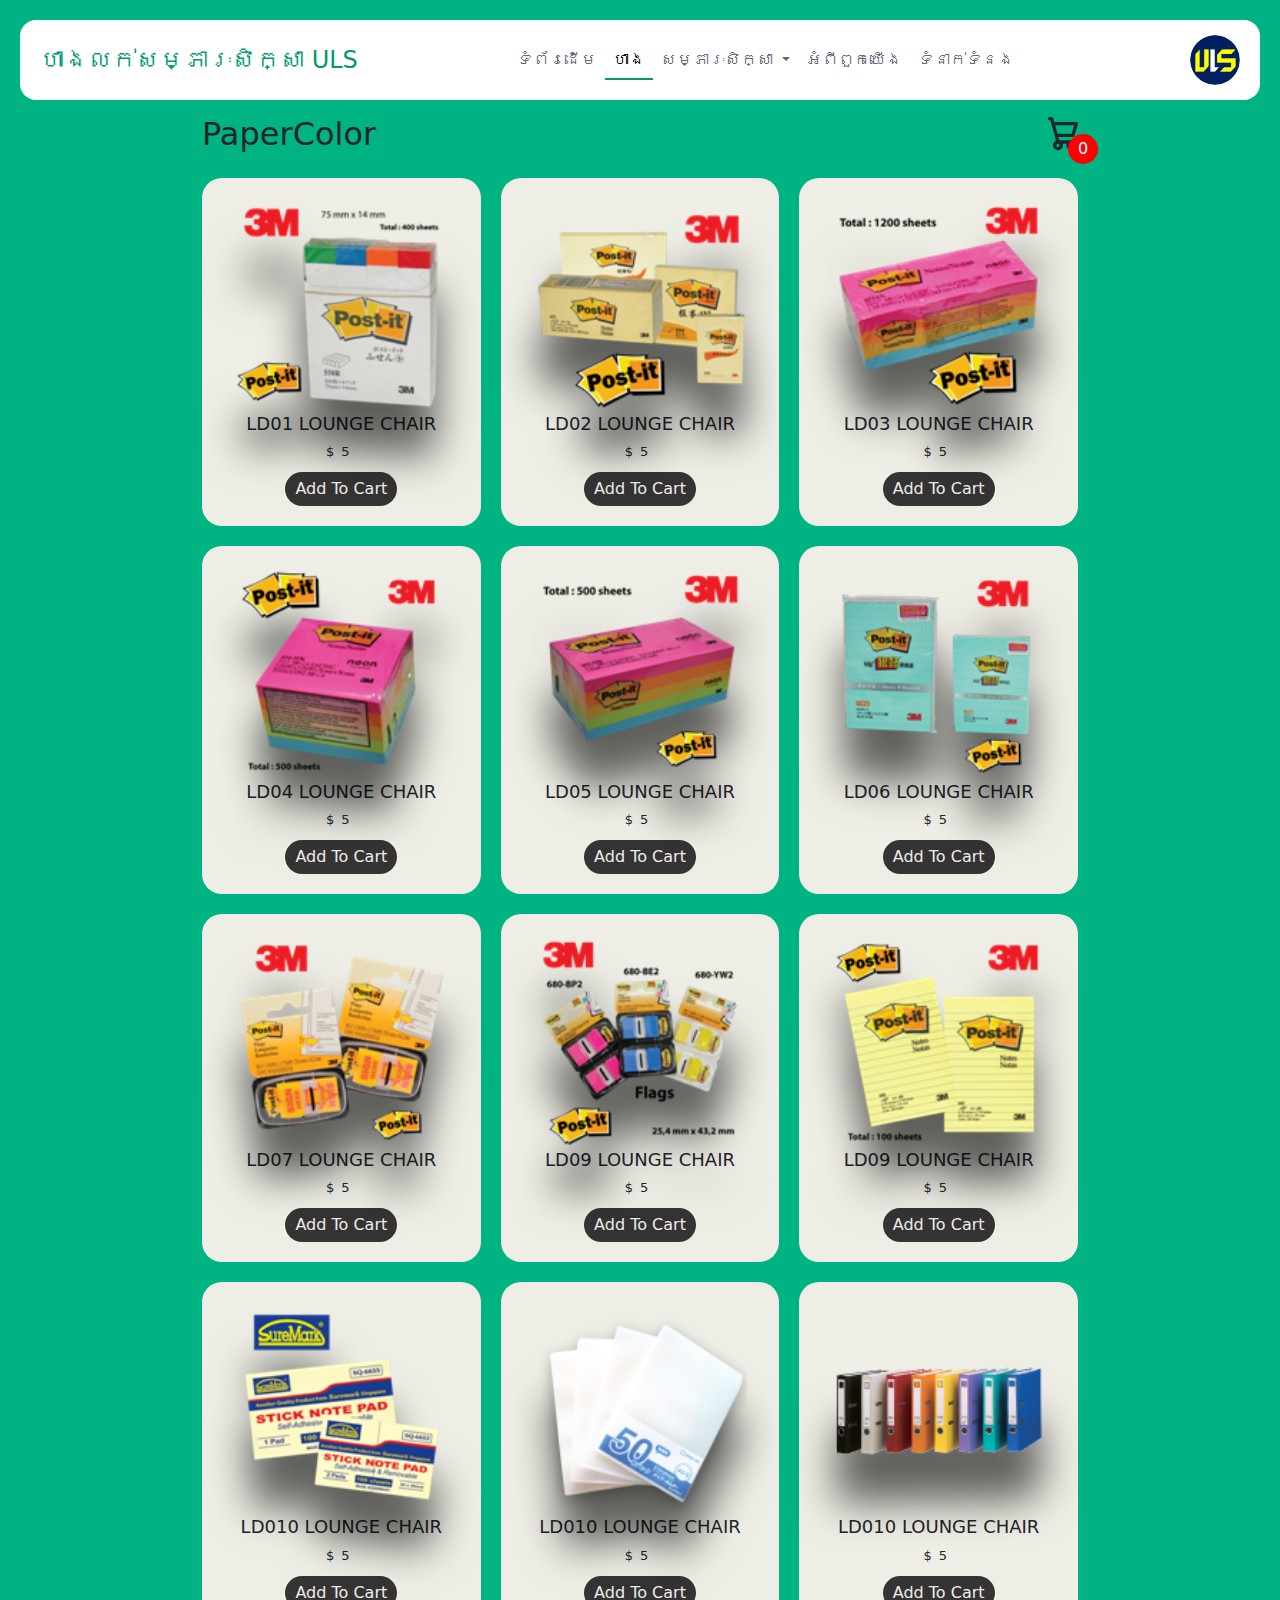
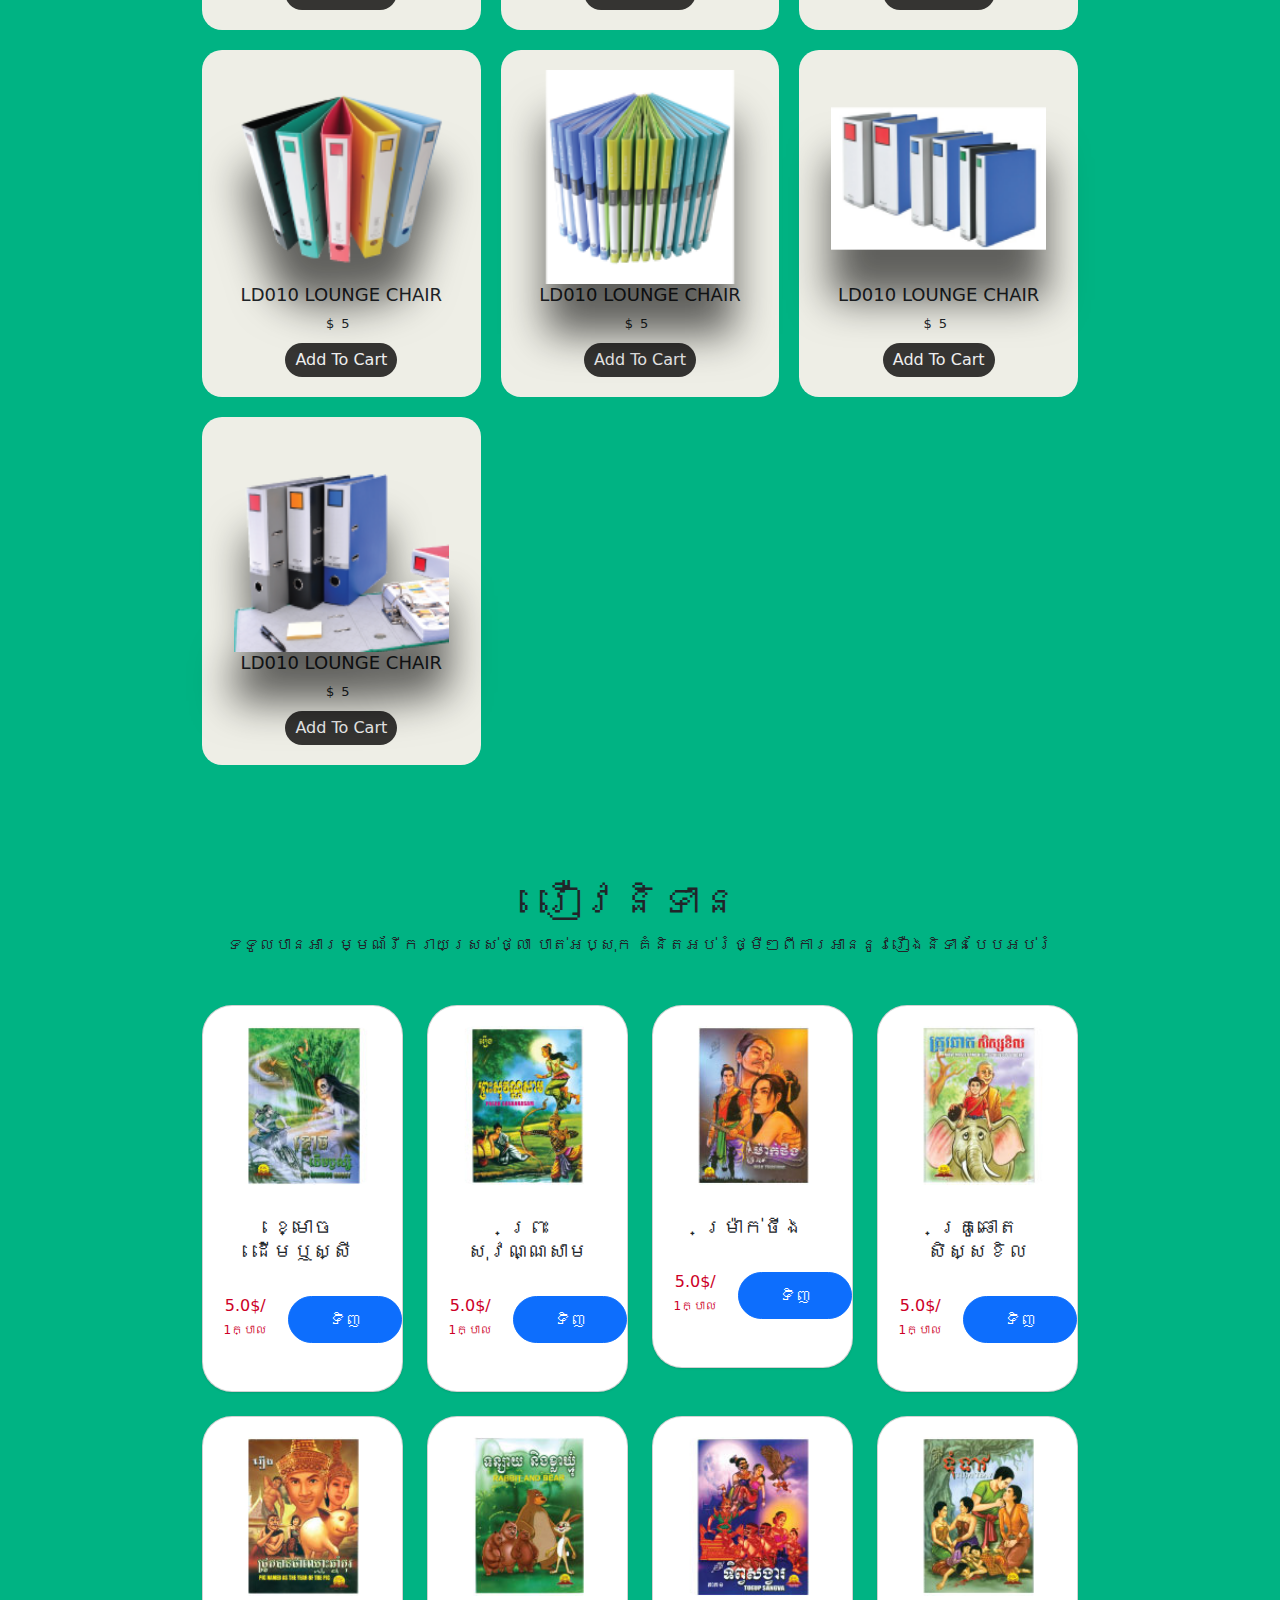
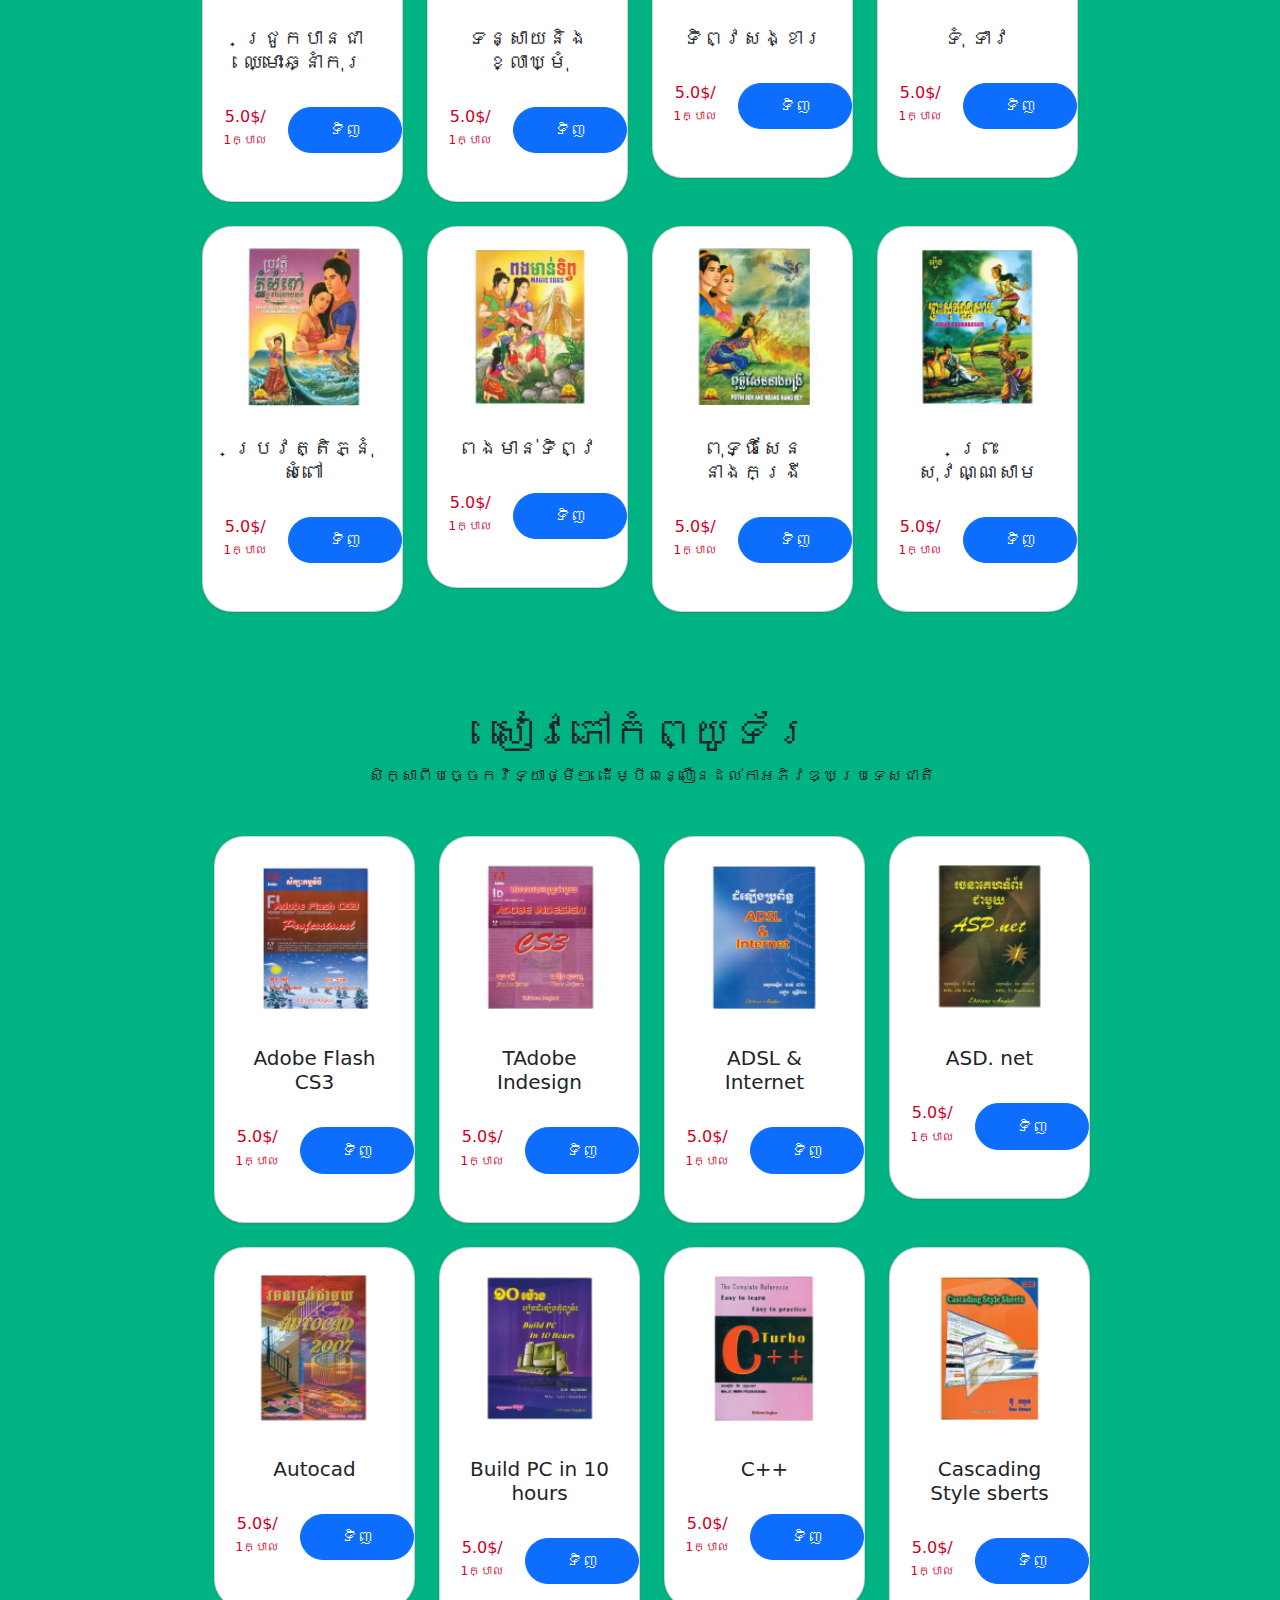
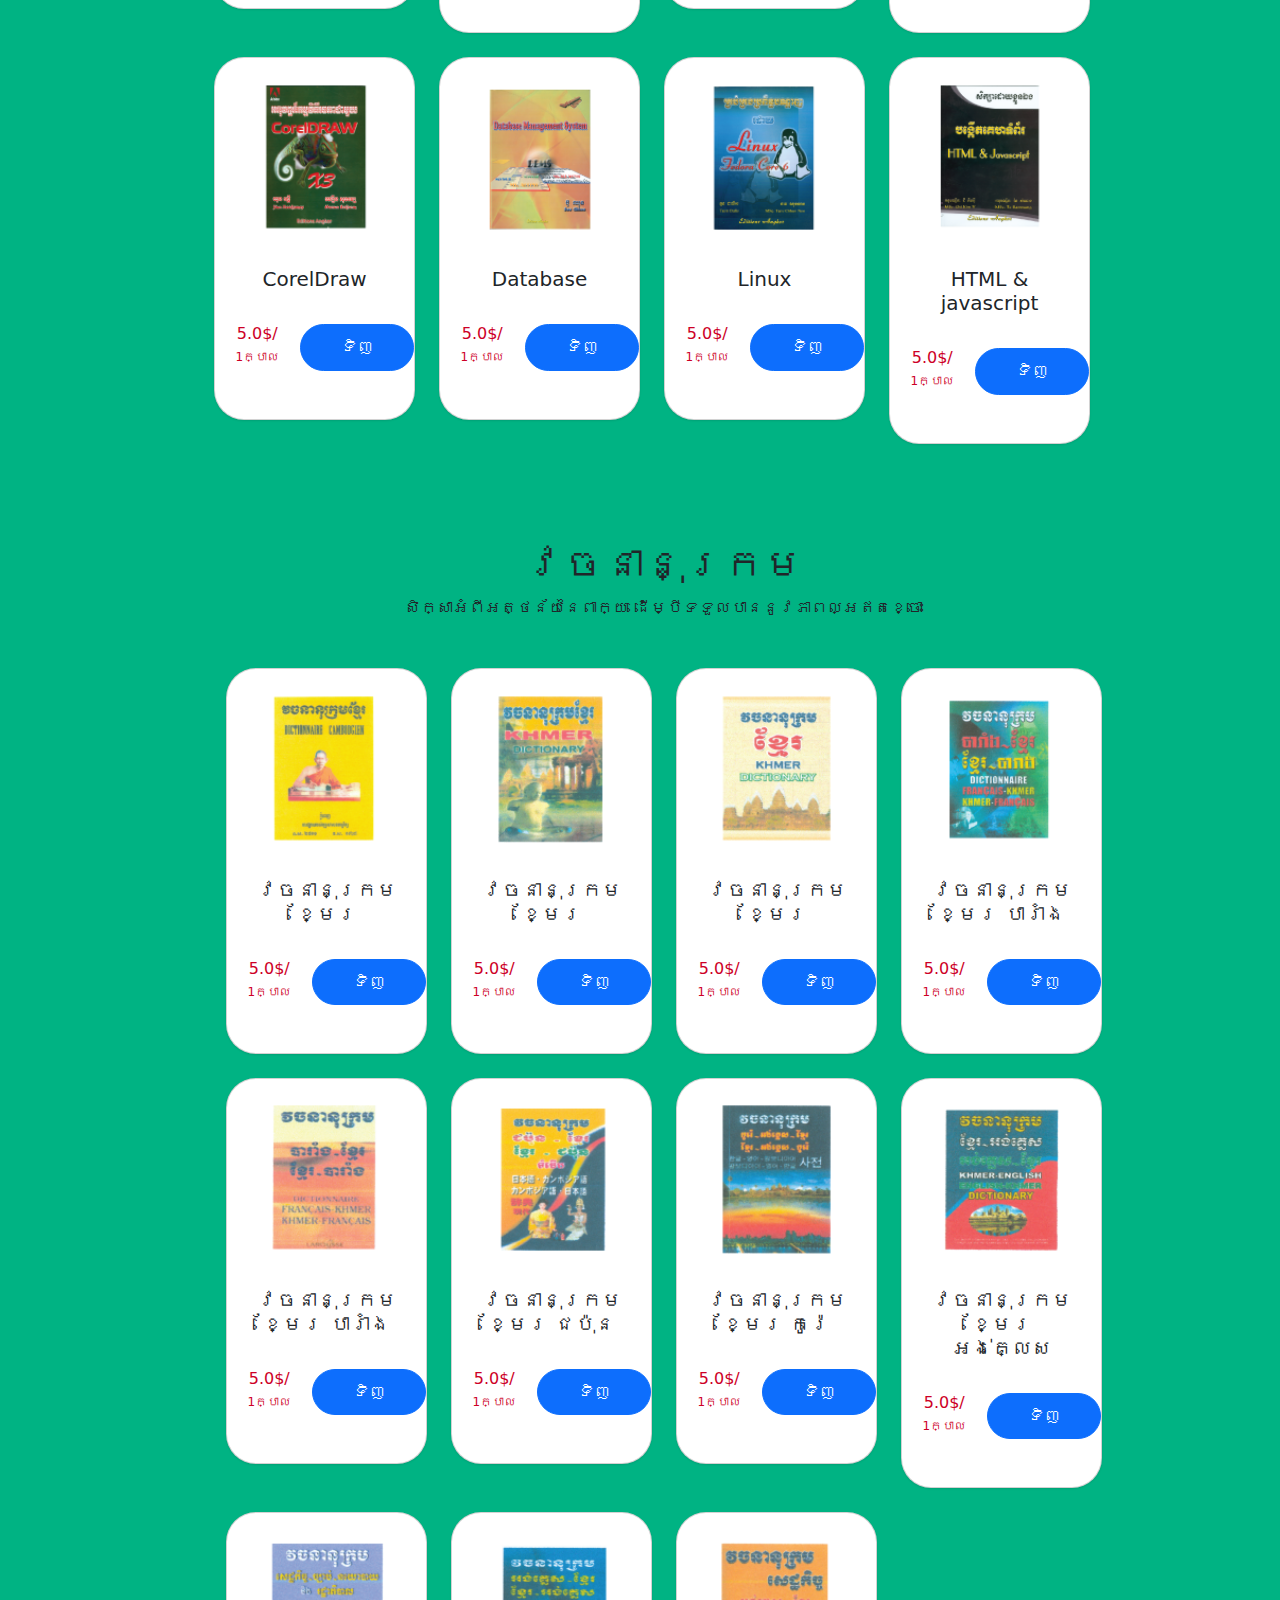
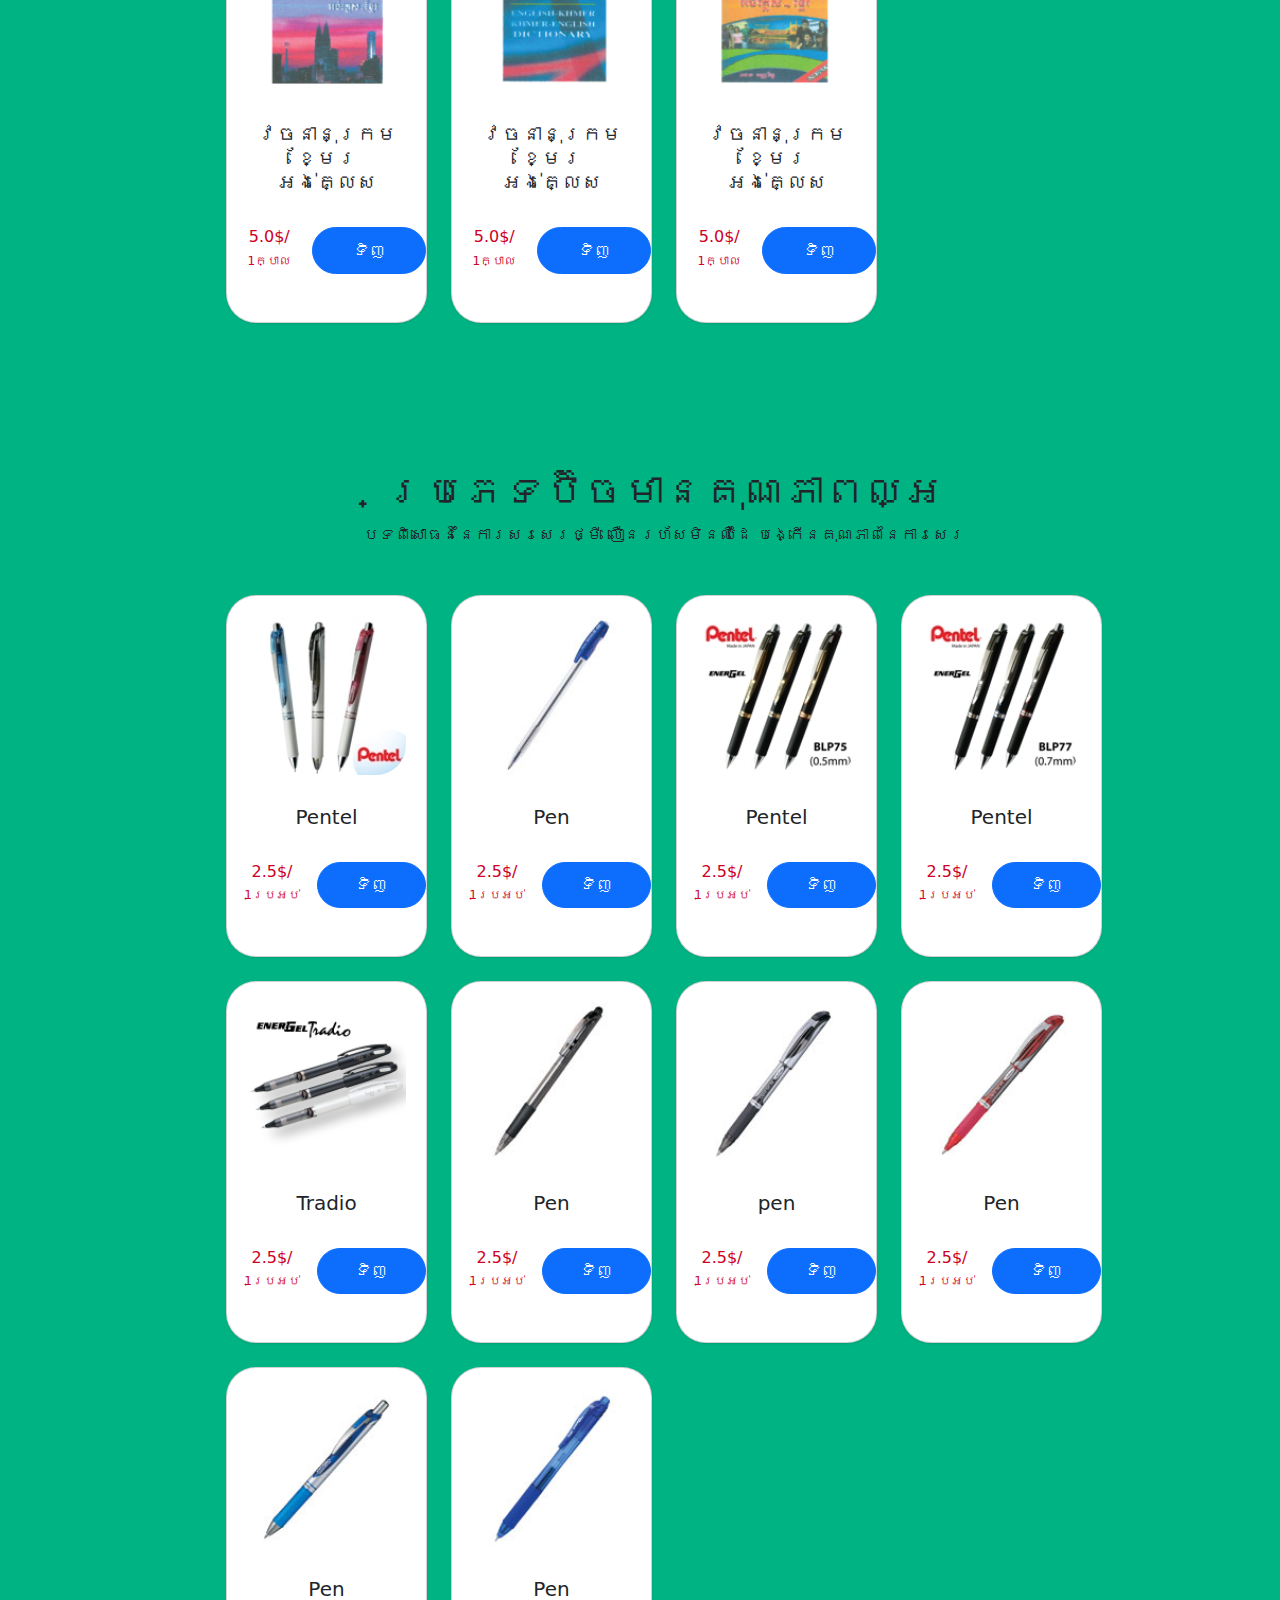
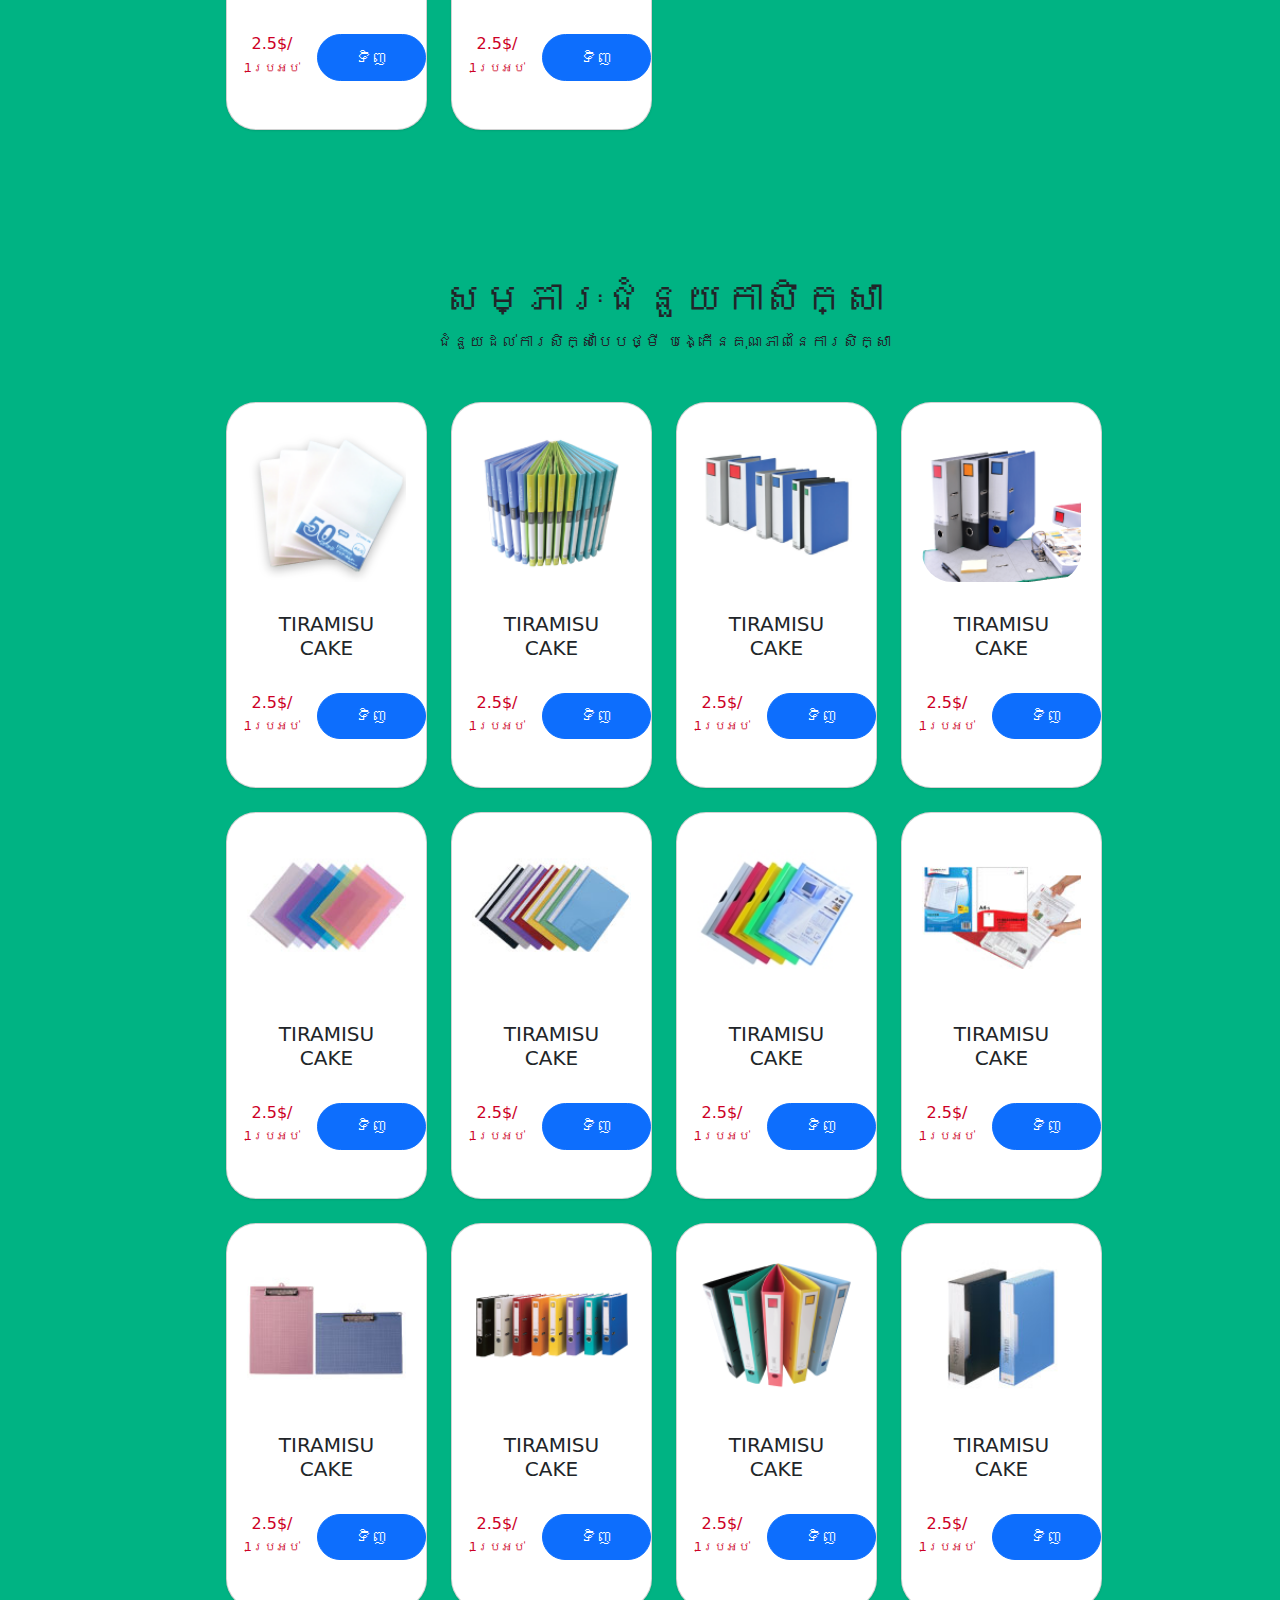
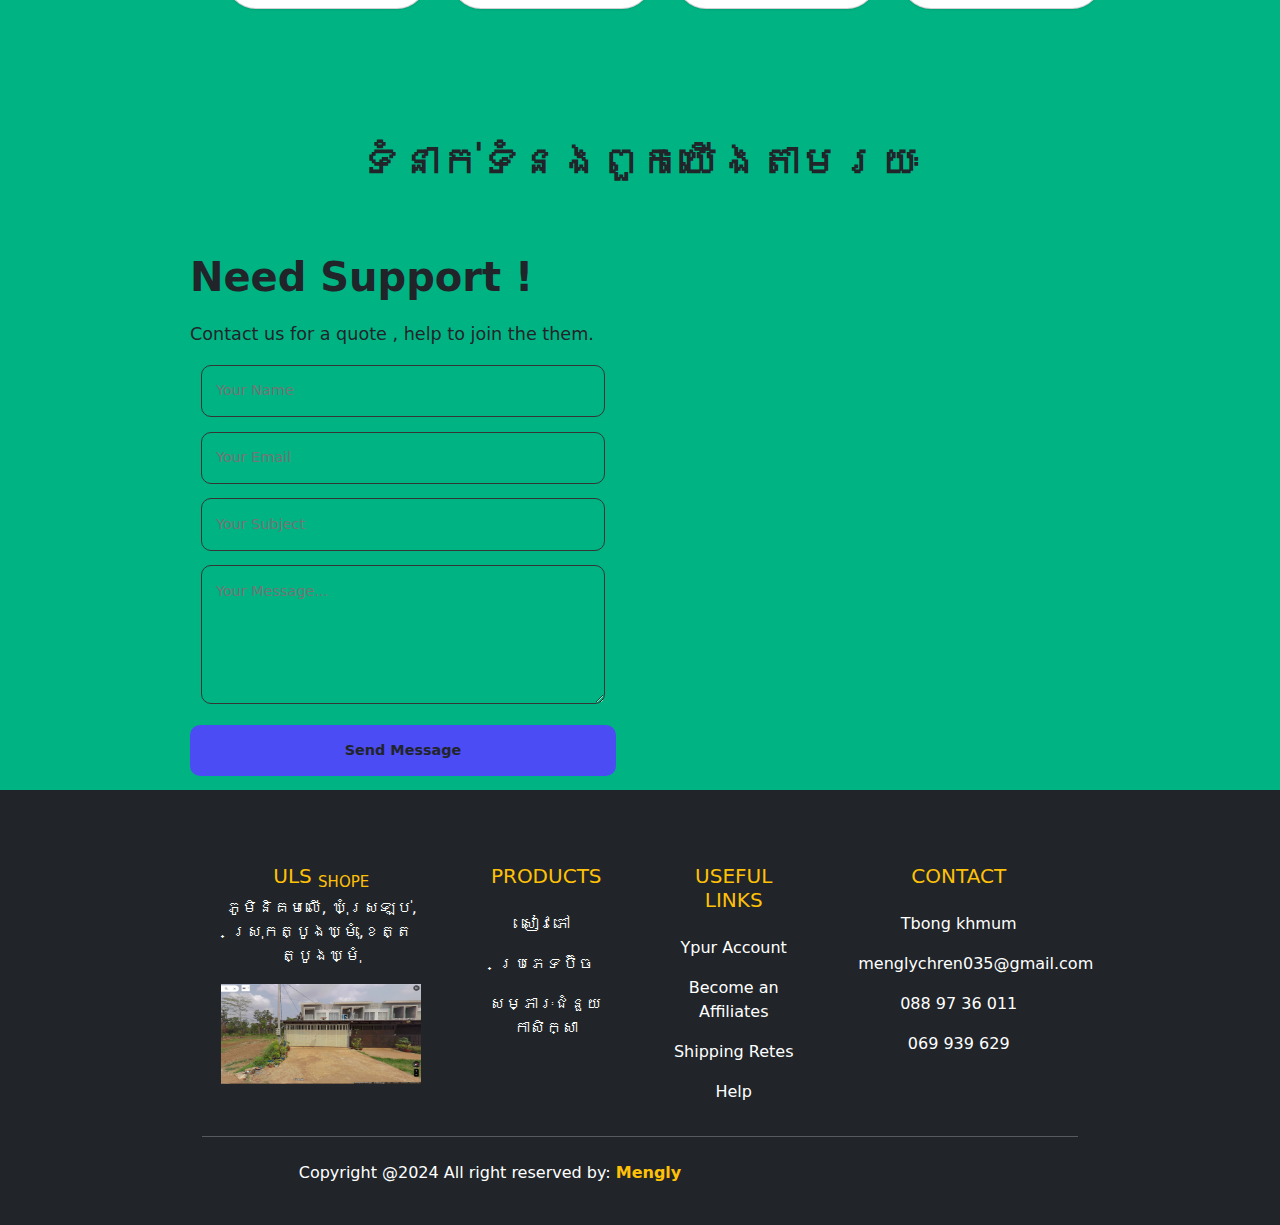
<file: shope.html>
<!DOCTYPE html>
<html lang="en">

<head>
  <meta charset="UTF-8">
  <meta name="viewport" content="width=device-width, initial-scale=1.0">
  <link rel="shortcut icon" type="x-icon" href="icon-title.png">
  <link href="https://cdn.jsdelivr.net/npm/bootstrap@5.3.3/dist/css/bootstrap.min.css" rel="stylesheet"
    integrity="sha384-QWTKZyjpPEjISv5WaRU9OFeRpok6YctnYmDr5pNlyT2bRjXh0JMhjY6hW+ALEwIH" crossorigin="anonymous">
  <link rel="stylesheet" href="style.css">
  <link rel="stylesheet" href="https://cdnjs.cloudflare.com/ajax/libs/font-awesome/5.14.0/css/all.min.css"
    integrity="sha512-1PKOgIY59xJ8Co8+NE6FZ+LOAZKjy+KY8iq0G4B3CyeY6wYHN3yt9PW0XpSriVlkMXe40PTKnXrLnZ9+fkDaog=="
    crossorigin="anonymous" referrerpolicy="no-referrer" />

  <title>ហាងលក់សម្ភារៈសិក្សា យូ អិល អេស ត្បូងឃ្ម</title>
</head>

<body>
  <nav class="navbar navbar-expand-lg fixed-top" style="z-index: 10;">
    <div class="container-fluid">
      <a class="navbar-brand me-auto" href="index.html">ហាងលក់សម្ភារៈសិក្សា ULS</a>
      <div class="offcanvas offcanvas-end" tabindex="-1" id="offcanvasNavbar" aria-labelledby="offcanvasNavbarLabel">
        <div class="offcanvas-header">
          <h5 class="offcanvas-title" id="offcanvasNavbarLabel">ម៊ីនុយ</h5>
          <button type="button" class="btn-close" data-bs-dismiss="offcanvas" aria-label="Close"></button>
        </div>
        <div class="offcanvas-body">
          <ul class="navbar-nav justify-content-center flex-grow-1 pe-3">
            <li class="nav-item">
              <a class="nav-link mx-lg2 " aria-current="page" href="home.html">ទំព័រដើម</a>
            </li>
            <li class="nav-item">
              <a class="nav-link mx-lg2 active" href="shope.html">ហាង</a>
            </li>
            <li class="nav-item dropdown">
              <a class="nav-link dropdown-toggle" href="materal.html" role="button" data-bs-toggle="dropdown"
                aria-expanded="false">
                សម្ភារៈសិក្សា
              </a>
              <ul class="dropdown-menu">
                <li><a class="dropdown-item" href="materal.html">សៀវភៅ</a></li>
                <li><a class="dropdown-item" href="Pen.html">ប្រភេទប៊ិច</a></li>
                <li>
                  <hr class="dropdown-divider">
                </li>
                <li><a class="dropdown-item" href="something.html">សម្ភារៈជំនួយកាសិក្សា</a></li>
              </ul>
            </li>
            <li class="nav-item">
              <a class="nav-link mx-lg2" href="About.html">អំពីពួកយើង</a>
            </li>
            <li class="nav-item">
              <a class="nav-link mx-lg2" href="contact.html">ទំនាក់ទំនង</a>
            </li>
          </ul>
        </div>
      </div>
      <a href="uls.jpg" class="login-button"><img src="uls.jpg" class="logo" alt=""></a>
      <button class="navbar-toggler" type="button" data-bs-toggle="offcanvas" data-bs-target="#offcanvasNavbar"
        aria-controls="offcanvasNavbar" aria-label="Toggle navigation">
        <span class="navbar-toggler-icon"></span>
      </button>
    </div>
  </nav>
  <div class="banghome" style="height: 100px;"></div>
  <!-- item -->
  <aside>
    <div class="container" ​ style="margin-top: 80px;">
      <header>
        <div class="title">PaperColor</div>
        <div class="icon-cart">
          <svg aria-hidden="true" xmlns="http://www.w3.org/2000/svg" fill="none" viewBox="0 0 18 20">
            <path stroke="currentColor" stroke-linecap="round" stroke-linejoin="round" stroke-width="2"
              d="M6 15a2 2 0 1 0 0 4 2 2 0 0 0 0-4Zm0 0h8m-8 0-1-4m9 4a2 2 0 1 0 0 4 2 2 0 0 0 0-4Zm-9-4h10l2-7H3m2 7L3 4m0 0-.792-3H1" />
          </svg>
          <span>0</span>
        </div>
      </header>
      <div class="listProduct">

      </div>
    </div>
    <div class="cartTab" style="z-index: 20;">
      <h1>Shopping Cart</h1>
      <div class="listCart">

      </div>
      <div class="btn">
        <button class="close">CLOSE</button>
        <button class="checkOut">Check Out</button>
      </div>
    </div>
  </aside>
  <aside class="materal" id="meteral" style="margin-top: 4rem;">
    <div class="container py-5">
      <h1 class="text-center">រឿវនិទាន</h1>
      <p​ class="text-center">ទទូលបានអារម្មណ័រីករាយស្រស់ថ្លា បាត់អប្សុក គំនិតអប់រំថ្មីៗពីការអាននូវរឿងនិទានបែបអប់រំ</p​>
      <div class="row row-cols-1 row-cols-md-4 g-4 py-5">

          <div class="col">
              <div class="card">
                  <img src="storybook/1.jpg" class="card-img-top" alt="...">
                  <div class="card-body">
                      <h5 class="card-title">
                          ខ្មោចដើមឬស្សី
                      </h5>
                      
                  </div>
                  <div class="mb-5 d-flex justify-content-around">
                      <h3>5.0$/ <sub>1ក្បាល</sub></h3>
                      <button class="btn btn-primary">ទិញ</button>
                  </div>
              </div>
          </div>

          <div class="col">
              <div class="card">
                  <img src="storybook/10.jpg" class="card-img-top" alt="...">
                  <div class="card-body">
                      <h5 class="card-title">ព្រះសុវណ្ណសាម</h5>
                      
                  </div>
                  <div class="mb-5 d-flex justify-content-around">
                      <h3>5.0$/ <sub>1ក្បាល</sub></h3>
                      <button class="btn btn-primary">ទិញ</button>
                  </div>
              </div>
          </div>

          <div class="col">
              <div class="card">
                  <img src="storybook/11.jpg" class="card-img-top" alt="...">
                  <div class="card-body">
                      <h5 class="card-title">ម្រ៉ាក់ថីង</h5>
                      
                  </div>
                  <div class="mb-5 d-flex justify-content-around">
                      <h3>5.0$/ <sub>1ក្បាល</sub></h3>
                      <button class="btn btn-primary">ទិញ</button>
                  </div>
              </div>
          </div>

          <div class="col">
              <div class="card">
                  <img src="storybook/2.jpg" class="card-img-top" alt="...">
                  <div class="card-body">
                      <h5 class="card-title">គ្រូឆោតសិស្សខិល</h5>
                      
                  </div>
                  <div class="mb-5 d-flex justify-content-around">
                      <h3>5.0$/ <sub>1ក្បាល</sub></h3>
                      <button class="btn btn-primary">ទិញ</button>
                  </div>
              </div>
          </div>

          <div class="col">
              <div class="card">
                  <img src="storybook/3.jpg" class="card-img-top" alt="...">
                  <div class="card-body">
                      <h5 class="card-title">ជ្រូកបានជាឈ្មោះឆ្នាំកុរ</h5>
                      
                  </div>
                  <div class="mb-5 d-flex justify-content-around">
                      <h3>5.0$/ <sub>1ក្បាល</sub></h3>
                      <button class="btn btn-primary">ទិញ</button>
                  </div>
              </div>
          </div>

          <div class="col">
              <div class="card">
                  <img src="storybook/4.jpg" class="card-img-top" alt="...">
                  <div class="card-body">
                      <h5 class="card-title">ទន្សាយនិងខ្លាឃ្មុំ</h5>
                     
                  </div>
                  <div class="mb-5 d-flex justify-content-around">
                      <h3>5.0$/ <sub>1ក្បាល</sub></h3>
                      <button class="btn btn-primary">ទិញ</button>
                  </div>
              </div>
          </div>
          <div class="col">
              <div class="card">
                  <img src="storybook/5.jpg" class="card-img-top" alt="...">
                  <div class="card-body">
                      <h5 class="card-title">ទិព្វសង្ខារ</h5>
                     
                  </div>
                  <div class="mb-5 d-flex justify-content-around">
                      <h3>5.0$/ <sub>1ក្បាល</sub></h3>
                      <button class="btn btn-primary">ទិញ</button>
                  </div>
              </div>
          </div>
          <div class="col">
              <div class="card">
                  <img src="storybook/6.jpg" class="card-img-top" alt="...">
                  <div class="card-body">
                      <h5 class="card-title">ទុំ ទាវ</h5>
                     
                  </div>
                  <div class="mb-5 d-flex justify-content-around">
                      <h3>5.0$/ <sub>1ក្បាល</sub></h3>
                      <button class="btn btn-primary">ទិញ</button>
                  </div>
              </div>
          </div>
          <div class="col">
              <div class="card">
                  <img src="storybook/7.jpg" class="card-img-top" alt="...">
                  <div class="card-body">
                      <h5 class="card-title">ប្រវត្តិភ្នុំសំពៅ</h5>
                     
                  </div>
                  <div class="mb-5 d-flex justify-content-around">
                      <h3>5.0$/ <sub>1ក្បាល</sub></h3>
                      <button class="btn btn-primary">ទិញ</button>
                  </div>
              </div>
          </div>
          <div class="col">
              <div class="card">
                  <img src="storybook/8.jpg" class="card-img-top" alt="...">
                  <div class="card-body">
                      <h5 class="card-title">ពងមាន់ទិព្វ</h5>
                     
                  </div>
                  <div class="mb-5 d-flex justify-content-around">
                      <h3>5.0$/ <sub>1ក្បាល</sub></h3>
                      <button class="btn btn-primary">ទិញ</button>
                  </div>
              </div>
          </div>
          <div class="col">
              <div class="card">
                  <img src="storybook/9.jpg" class="card-img-top" alt="...">
                  <div class="card-body">
                      <h5 class="card-title">ពុទ្ធិសែននាងកង្រី</h5>
                     
                  </div>
                  <div class="mb-5 d-flex justify-content-around">
                      <h3>5.0$/ <sub>1ក្បាល</sub></h3>
                      <button class="btn btn-primary">ទិញ</button>
                  </div>
              </div>
          </div>
          <div class="col">
              <div class="card">
                  <img src="storybook/10.jpg" class="card-img-top" alt="...">
                  <div class="card-body">
                      <h5 class="card-title">ព្រះសុវណ្ណសាម</h5>
                     
                  </div>
                  <div class="mb-5 d-flex justify-content-around">
                      <h3>5.0$/ <sub>1ក្បាល</sub></h3>
                      <button class="btn btn-primary">ទិញ</button>
                  </div>
              </div>
          </div>


      </div>
      <div class="container py-5">
          <h1 class="text-center">សៀវភៅកំព្យូទ័រ</h1>
          <p​ class="text-center">សិក្សាពីបច្ចេកវិទ្យាថ្មីៗ ដើម្បីពន្លឿនដល់កាអភិវឌ្ឃប្រទេសជាតិ</p​>
          <div class="row row-cols-1 row-cols-md-4 g-4 py-5">
  
              <div class="col">
                  <div class="card">
                      <img src="PC_book/1.png" class="card-img-top" alt="...">
                      <div class="card-body">
                          <h5 class="card-title">Adobe Flash CS3</h5>
                          
                      </div>
                      <div class="mb-5 d-flex justify-content-around">
                          <h3>5.0$/ <sub>1ក្បាល</sub></h3>
                          <button class="btn btn-primary">ទិញ</button>
                      </div>
                  </div>
              </div>
              <div class="col">
                  <div class="card">
                      <img src="PC_book/2.png" class="card-img-top" alt="...">
                      <div class="card-body">
                          <h5 class="card-title">TAdobe Indesign</h5>
                          
                      </div>
                      <div class="mb-5 d-flex justify-content-around">
                          <h3>5.0$/ <sub>1ក្បាល</sub></h3>
                          <button class="btn btn-primary">ទិញ</button>
                      </div>
                  </div>
              </div>
              <div class="col">
                  <div class="card">
                      <img src="PC_book/3.png" class="card-img-top" alt="...">
                      <div class="card-body">
                          <h5 class="card-title">ADSL & Internet</h5>
                          
                      </div>
                      <div class="mb-5 d-flex justify-content-around">
                          <h3>5.0$/ <sub>1ក្បាល</sub></h3>
                          <button class="btn btn-primary">ទិញ</button>
                      </div>
                  </div>
              </div>
              <div class="col">
                  <div class="card">
                      <img src="PC_book/4.png" class="card-img-top" alt="...">
                      <div class="card-body">
                          <h5 class="card-title">ASD. net</h5>
                          
                      </div>
                      <div class="mb-5 d-flex justify-content-around">
                          <h3>5.0$/ <sub>1ក្បាល</sub></h3>
                          <button class="btn btn-primary">ទិញ</button>
                      </div>
                  </div>
              </div>
              <div class="col">
                  <div class="card">
                      <img src="PC_book/5.png" class="card-img-top" alt="...">
                      <div class="card-body">
                          <h5 class="card-title">Autocad</h5>
                          
                      </div>
                      <div class="mb-5 d-flex justify-content-around">
                          <h3>5.0$/ <sub>1ក្បាល</sub></h3>
                          <button class="btn btn-primary">ទិញ</button>
                      </div>
                  </div>
              </div>
              <div class="col">
                  <div class="card">
                      <img src="PC_book/6.png" class="card-img-top" alt="...">
                      <div class="card-body">
                          <h5 class="card-title">Build PC in 10 hours</h5>
                          
                      </div>
                      <div class="mb-5 d-flex justify-content-around">
                          <h3>5.0$/ <sub>1ក្បាល</sub></h3>
                          <button class="btn btn-primary">ទិញ</button>
                      </div>
                  </div>
              </div>
              <div class="col">
                  <div class="card">
                      <img src="PC_book/7.png" class="card-img-top" alt="...">
                      <div class="card-body">
                          <h5 class="card-title">C++</h5>
                          
                      </div>
                      <div class="mb-5 d-flex justify-content-around">
                          <h3>5.0$/ <sub>1ក្បាល</sub></h3>
                          <button class="btn btn-primary">ទិញ</button>
                      </div>
                  </div>
              </div>
              <div class="col">
                  <div class="card">
                      <img src="PC_book/8.png" class="card-img-top" alt="...">
                      <div class="card-body">
                          <h5 class="card-title">Cascading Style sberts</h5>
                          
                      </div>
                      <div class="mb-5 d-flex justify-content-around">
                          <h3>5.0$/ <sub>1ក្បាល</sub></h3>
                          <button class="btn btn-primary">ទិញ</button>
                      </div>
                  </div>
              </div>
              <div class="col">
                  <div class="card">
                      <img src="PC_book/9.png" class="card-img-top" alt="...">
                      <div class="card-body">
                          <h5 class="card-title">CorelDraw</h5>
                          
                      </div>
                      <div class="mb-5 d-flex justify-content-around">
                          <h3>5.0$/ <sub>1ក្បាល</sub></h3>
                          <button class="btn btn-primary">ទិញ</button>
                      </div>
                  </div>
              </div>
              <div class="col">
                  <div class="card">
                      <img src="PC_book/10.png" class="card-img-top" alt="...">
                      <div class="card-body">
                          <h5 class="card-title">Database</h5>
                          
                      </div>
                      <div class="mb-5 d-flex justify-content-around">
                          <h3>5.0$/ <sub>1ក្បាល</sub></h3>
                          <button class="btn btn-primary">ទិញ</button>
                      </div>
                  </div>
              </div>
              <div class="col">
                  <div class="card">
                      <img src="PC_book/11.png" class="card-img-top" alt="...">
                      <div class="card-body">
                          <h5 class="card-title">Linux</h5>
                          
                      </div>
                      <div class="mb-5 d-flex justify-content-around">
                          <h3>5.0$/ <sub>1ក្បាល</sub></h3>
                          <button class="btn btn-primary">ទិញ</button>
                      </div>
                  </div>
              </div>
              <div class="col">
                  <div class="card">
                      <img src="PC_book/12.png" class="card-img-top" alt="...">
                      <div class="card-body">
                          <h5 class="card-title">HTML & javascript</h5>
                          
                      </div>
                      <div class="mb-5 d-flex justify-content-around">
                          <h3>5.0$/ <sub>1ក្បាល</sub></h3>
                          <button class="btn btn-primary">ទិញ</button>
                      </div>
                  </div>
              </div>
          </div>
          
      <div class="container py-5">
              <h1 class="text-center">វចនានុក្រម</h1>
              <p​ class="text-center">សិក្សាអំពីអត្ថន័យនៃពាក្យ ដើម្បីទទួលបាននូវភាពល្អឥតខ្ចោះ</p​>
              <div class="row row-cols-1 row-cols-md-4 g-4 py-5">
      
                  <div class="col">
                      <div class="card">
                          <img src="Disionary_khmer/1.png" class="card-img-top" alt="...">
                          <div class="card-body">
                              <h5 class="card-title">វចនានុក្រមខ្មែរ</h5>
                              
                          </div>
                          <div class="mb-5 d-flex justify-content-around">
                              <h3>5.0$/ <sub>1ក្បាល</sub></h3>
                              <button class="btn btn-primary">ទិញ</button>
                          </div>
                      </div>
                  </div>
                  <div class="col">
                      <div class="card">
                          <img src="Disionary_khmer/2.png" class="card-img-top" alt="...">
                          <div class="card-body">
                              <h5 class="card-title">វចនានុក្រមខ្មែរ</h5>
                              
                          </div>
                          <div class="mb-5 d-flex justify-content-around">
                              <h3>5.0$/ <sub>1ក្បាល</sub></h3>
                              <button class="btn btn-primary">ទិញ</button>
                          </div>
                      </div>
                  </div>
                  <div class="col">
                      <div class="card">
                          <img src="Disionary_khmer/3.png" class="card-img-top" alt="...">
                          <div class="card-body">
                              <h5 class="card-title">វចនានុក្រមខ្មែរ</h5>
                              
                          </div>
                          <div class="mb-5 d-flex justify-content-around">
                              <h3>5.0$/ <sub>1ក្បាល</sub></h3>
                              <button class="btn btn-primary">ទិញ</button>
                          </div>
                      </div>
                  </div>
                  <div class="col">
                      <div class="card">
                          <img src="Desionary_France/1.png" class="card-img-top" alt="...">
                          <div class="card-body">
                              <h5 class="card-title">វចនានុក្រមខ្មែរ បារាំង</h5>
                              
                          </div>
                          <div class="mb-5 d-flex justify-content-around">
                              <h3>5.0$/ <sub>1ក្បាល</sub></h3>
                              <button class="btn btn-primary">ទិញ</button>
                          </div>
                      </div>
                  </div>
                  <div class="col">
                      <div class="card">
                          <img src="Desionary_France/3.png" class="card-img-top" alt="...">
                          <div class="card-body">
                              <h5 class="card-title">វចនានុក្រមខ្មែរ បារាំង</h5>
                              
                          </div>
                          <div class="mb-5 d-flex justify-content-around">
                              <h3>5.0$/ <sub>1ក្បាល</sub></h3>
                              <button class="btn btn-primary">ទិញ</button>
                          </div>
                      </div>
                  </div>
                  <div class="col">
                      <div class="card">
                          <img src="Desionary_Jappanese/1.png" class="card-img-top" alt="...">
                          <div class="card-body">
                              <h5 class="card-title">វចនានុក្រមខ្មែរ​ ជប៉ុន</h5>
                              
                          </div>
                          <div class="mb-5 d-flex justify-content-around">
                              <h3>5.0$/ <sub>1ក្បាល</sub></h3>
                              <button class="btn btn-primary">ទិញ</button>
                          </div>
                      </div>
                  </div>
                  <div class="col">
                      <div class="card">
                          <img src="Desionary_Jappanese/2.png" class="card-img-top" alt="...">
                          <div class="card-body">
                              <h5 class="card-title">វចនានុក្រមខ្មែរ កូរ៉េ</h5>
                              
                          </div>
                          <div class="mb-5 d-flex justify-content-around">
                              <h3>5.0$/ <sub>1ក្បាល</sub></h3>
                              <button class="btn btn-primary">ទិញ</button>
                          </div>
                      </div>
                  </div>
                  <div class="col">
                      <div class="card">
                          <img src="Desionary_English/1.png" class="card-img-top" alt="...">
                          <div class="card-body">
                              <h5 class="card-title">វចនានុក្រមខ្មែរ អង់គ្លេស</h5>
                              
                          </div>
                          <div class="mb-5 d-flex justify-content-around">
                              <h3>5.0$/ <sub>1ក្បាល</sub></h3>
                              <button class="btn btn-primary">ទិញ</button>
                          </div>
                      </div>
                  </div>
                  <div class="col">
                      <div class="card">
                          <img src="Desionary_English/2.png" class="card-img-top" alt="...">
                          <div class="card-body">
                              <h5 class="card-title">​វចនានុក្រមខ្មែរ អង់គ្លេស</h5>
                              
                          </div>
                          <div class="mb-5 d-flex justify-content-around">
                              <h3>5.0$/ <sub>1ក្បាល</sub></h3>
                              <button class="btn btn-primary">ទិញ</button>
                          </div>
                      </div>
                  </div>
                  <div class="col">
                      <div class="card">
                          <img src="Desionary_English/3.png" class="card-img-top" alt="...">
                          <div class="card-body">
                              <h5 class="card-title">វចនានុក្រមខ្មែរ អង់គ្លេស</h5>
                              
                          </div>
                          <div class="mb-5 d-flex justify-content-around">
                              <h3>5.0$/ <sub>1ក្បាល</sub></h3>
                              <button class="btn btn-primary">ទិញ</button>
                          </div>
                      </div>
                  </div>
                  <div class="col">
                      <div class="card">
                          <img src="Desionary_English/4.png" class="card-img-top" alt="...">
                          <div class="card-body">
                              <h5 class="card-title">វចនានុក្រមខ្មែរ​ អង់គ្លេស</h5>
                              
                          </div>
                          <div class="mb-5 d-flex justify-content-around">
                              <h3>5.0$/ <sub>1ក្បាល</sub></h3>
                              <button class="btn btn-primary">ទិញ</button>
                          </div>
                      </div>
                  </div>
              </div>
  </div>
  <div class="container py-5">
    <h1 class="text-center">ប្រភេទប៊ិចមានគុណភាពល្អ</h1>
    <p​ class="text-center">បទពិសោធន៍នៃការសរសេរថ្មី លឿនរហ័សមិនឈឺដៃ បង្កើនគុណភាពនៃការសេរ
    </p​>
    <div class="row row-cols-1 row-cols-md-4 g-4 py-5">

        <div class="col">
            <div class="card">
                <img src="pen/1.jpg" class="card-img-top" alt="...">
                <div class="card-body">
                    <h5 class="card-title">Pentel</h5>

                </div>
                <div class="mb-5 d-flex justify-content-around">
                    <h3>2.5$/ <sub>1ប្រអប់</sub></h3>
                    <button class="btn btn-primary">ទិញ</button>
                </div>
            </div>
        </div>
        <div class="col">
            <div class="card">
                <img src="pen/10.jpg" class="card-img-top" alt="...">
                <div class="card-body">
                    <h5 class="card-title">Pen</h5>

                </div>
                <div class="mb-5 d-flex justify-content-around">
                    <h3>2.5$/ <sub>1ប្រអប់</sub></h3>
                    <button class="btn btn-primary">ទិញ</button>
                </div>
            </div>
        </div>
        <div class="col">
            <div class="card">
                <img src="pen/2.jpg" class="card-img-top" alt="...">
                <div class="card-body">
                    <h5 class="card-title">Pentel</h5>

                </div>
                <div class="mb-5 d-flex justify-content-around">
                    <h3>2.5$/ <sub>1ប្រអប់</sub></h3>
                    <button class="btn btn-primary">ទិញ</button>
                </div>
            </div>
        </div>
        <div class="col">
            <div class="card">
                <img src="pen/3.jpg" class="card-img-top" alt="...">
                <div class="card-body">
                    <h5 class="card-title">Pentel</h5>

                </div>
                <div class="mb-5 d-flex justify-content-around">
                    <h3>2.5$/ <sub>1ប្រអប់</sub></h3>
                    <button class="btn btn-primary">ទិញ</button>
                </div>
            </div>
        </div>
        <div class="col">
            <div class="card">
                <img src="pen/4.png" class="card-img-top" alt="...">
                <div class="card-body">
                    <h5 class="card-title">Tradio</h5>

                </div>
                <div class="mb-5 d-flex justify-content-around">
                    <h3>2.5$/ <sub>1ប្រអប់</sub></h3>
                    <button class="btn btn-primary">ទិញ</button>
                </div>
            </div>
        </div>
        <div class="col">
            <div class="card">
                <img src="pen/5.jpg" class="card-img-top" alt="...">
                <div class="card-body">
                    <h5 class="card-title">Pen</h5>

                </div>
                <div class="mb-5 d-flex justify-content-around">
                    <h3>2.5$/ <sub>1ប្រអប់</sub></h3>
                    <button class="btn btn-primary">ទិញ</button>
                </div>
            </div>
        </div>
        <div class="col">
            <div class="card">
                <img src="pen/6.jpg" class="card-img-top" alt="...">
                <div class="card-body">
                    <h5 class="card-title">pen</h5>

                </div>
                <div class="mb-5 d-flex justify-content-around">
                    <h3>2.5$/ <sub>1ប្រអប់</sub></h3>
                    <button class="btn btn-primary">ទិញ</button>
                </div>
            </div>
        </div>
        <div class="col">
            <div class="card">
                <img src="pen/7.jpg" class="card-img-top" alt="...">
                <div class="card-body">
                    <h5 class="card-title">Pen</h5>

                </div>
                <div class="mb-5 d-flex justify-content-around">
                    <h3>2.5$/ <sub>1ប្រអប់</sub></h3>
                    <button class="btn btn-primary">ទិញ</button>
                </div>
            </div>
        </div>
        <div class="col">
            <div class="card">
                <img src="pen/8.jpg" class="card-img-top" alt="...">
                <div class="card-body">
                    <h5 class="card-title">Pen</h5>

                </div>
                <div class="mb-5 d-flex justify-content-around">
                    <h3>2.5$/ <sub>1ប្រអប់</sub></h3>
                    <button class="btn btn-primary">ទិញ</button>
                </div>
            </div>
        </div>
        <div class="col">
            <div class="card">
                <img src="pen/9.jpg" class="card-img-top" alt="...">
                <div class="card-body">
                    <h5 class="card-title">Pen</h5>

                </div>
                <div class="mb-5 d-flex justify-content-around">
                    <h3>2.5$/ <sub>1ប្រអប់</sub></h3>
                    <button class="btn btn-primary">ទិញ</button>
                </div>
            </div>
        </div>

    </div>
</div>
<div class="container py-5">
  <h1 class="text-center">សម្ភារៈជំនួយកាសិក្សា</h1>
  <p​ class="text-center">ជំនួយដល់ការសិក្សាបែបថ្មី បង្កើនគុណភាពនៃការសិក្សា
  </p​>
  <div class="row row-cols-1 row-cols-md-4 g-4 py-5">

      <div class="col">
          <div class="card">
              <img src="filing product/1.png" class="card-img-top" alt="...">
              <div class="card-body">
                  <h5 class="card-title">TIRAMISU CAKE</h5>

              </div>
              <div class="mb-5 d-flex justify-content-around">
                  <h3>2.5$/ <sub>1ប្រអប់</sub></h3>
                  <button class="btn btn-primary">ទិញ</button>
              </div>
          </div>
      </div>
      <div class="col">
          <div class="card">
              <img src="filing product/10.png" class="card-img-top" alt="...">
              <div class="card-body">
                  <h5 class="card-title">TIRAMISU CAKE</h5>

              </div>
              <div class="mb-5 d-flex justify-content-around">
                  <h3>2.5$/ <sub>1ប្រអប់</sub></h3>
                  <button class="btn btn-primary">ទិញ</button>
              </div>
          </div>
      </div>
      <div class="col">
          <div class="card">
              <img src="filing product/11.png" class="card-img-top" alt="...">
              <div class="card-body">
                  <h5 class="card-title">TIRAMISU CAKE</h5>

              </div>
              <div class="mb-5 d-flex justify-content-around">
                  <h3>2.5$/ <sub>1ប្រអប់</sub></h3>
                  <button class="btn btn-primary">ទិញ</button>
              </div>
          </div>
      </div>
      <div class="col">
          <div class="card">
              <img src="filing product/12.png" class="card-img-top" alt="...">
              <div class="card-body">
                  <h5 class="card-title">TIRAMISU CAKE</h5>

              </div>
              <div class="mb-5 d-flex justify-content-around">
                  <h3>2.5$/ <sub>1ប្រអប់</sub></h3>
                  <button class="btn btn-primary">ទិញ</button>
              </div>
          </div>
      </div>
      <div class="col">
          <div class="card">
              <img src="filing product/2.jpg" class="card-img-top" alt="...">
              <div class="card-body">
                  <h5 class="card-title">TIRAMISU CAKE</h5>

              </div>
              <div class="mb-5 d-flex justify-content-around">
                  <h3>2.5$/ <sub>1ប្រអប់</sub></h3>
                  <button class="btn btn-primary">ទិញ</button>
              </div>
          </div>
      </div>
      <div class="col">
          <div class="card">
              <img src="filing product/3.jpg" class="card-img-top" alt="...">
              <div class="card-body">
                  <h5 class="card-title">TIRAMISU CAKE</h5>

              </div>
              <div class="mb-5 d-flex justify-content-around">
                  <h3>2.5$/ <sub>1ប្រអប់</sub></h3>
                  <button class="btn btn-primary">ទិញ</button>
              </div>
          </div>
      </div>
      <div class="col">
          <div class="card">
              <img src="filing product/4.jpg" class="card-img-top" alt="...">
              <div class="card-body">
                  <h5 class="card-title">TIRAMISU CAKE</h5>

              </div>
              <div class="mb-5 d-flex justify-content-around">
                  <h3>2.5$/ <sub>1ប្រអប់</sub></h3>
                  <button class="btn btn-primary">ទិញ</button>
              </div>
          </div>
      </div>
      <div class="col">
          <div class="card">
              <img src="filing product/5.jpg" class="card-img-top" alt="...">
              <div class="card-body">
                  <h5 class="card-title">TIRAMISU CAKE</h5>

              </div>
              <div class="mb-5 d-flex justify-content-around">
                  <h3>2.5$/ <sub>1ប្រអប់</sub></h3>
                  <button class="btn btn-primary">ទិញ</button>
              </div>
          </div>
      </div>
      <div class="col">
          <div class="card">
              <img src="filing product/6.jpg" class="card-img-top" alt="...">
              <div class="card-body">
                  <h5 class="card-title">TIRAMISU CAKE</h5>

              </div>
              <div class="mb-5 d-flex justify-content-around">
                  <h3>2.5$/ <sub>1ប្រអប់</sub></h3>
                  <button class="btn btn-primary">ទិញ</button>
              </div>
          </div>
      </div>
      <div class="col">
          <div class="card">
              <img src="filing product/7.png" class="card-img-top" alt="...">
              <div class="card-body">
                  <h5 class="card-title">TIRAMISU CAKE</h5>

              </div>
              <div class="mb-5 d-flex justify-content-around">
                  <h3>2.5$/ <sub>1ប្រអប់</sub></h3>
                  <button class="btn btn-primary">ទិញ</button>
              </div>
          </div>
      </div>
      <div class="col">
          <div class="card">
              <img src="filing product/8.png" class="card-img-top" alt="...">
              <div class="card-body">
                  <h5 class="card-title">TIRAMISU CAKE</h5>

              </div>
              <div class="mb-5 d-flex justify-content-around">
                  <h3>2.5$/ <sub>1ប្រអប់</sub></h3>
                  <button class="btn btn-primary">ទិញ</button>
              </div>
          </div>
      </div>
      <div class="col">
          <div class="card">
              <img src="filing product/9.jpg" class="card-img-top" alt="...">
              <div class="card-body">
                  <h5 class="card-title">TIRAMISU CAKE</h5>

              </div>
              <div class="mb-5 d-flex justify-content-around">
                  <h3>2.5$/ <sub>1ប្រអប់</sub></h3>
                  <button class="btn btn-primary">ទិញ</button>
              </div>
          </div>
      </div>

  </div>
</div>
  </aside>
  <section class="section-map">
    <h1 class="heading">ទំនាក់ទំនងពួកយើងតាមរយៈ</h1>

    <div class="contactForm">
      <form action="#">
        <h1 class="sub-heading">Need Support !</h1>
        <p class="para para2">Contact us for a quote , help to join the them.</p>
        <input type="text" class="input" placeholder="your name">
        <input type="text" class="input" placeholder="your email">
        <input type="text" class="input" placeholder="your Subject">
        <textarea class="input" cols="30" rows="5" placeholder="Your message..."></textarea>
        <input type="submit" class="input submit" value="Send Message">
      </form>

      <div class="map-container">
        <div class="mapBg"></div>
        <div class="map">
          <iframe
            src="https://www.google.com/maps/embed?pb=!1m18!1m12!1m3!1d3904.4281454794595!2d105.76640627487414!3d11.875246788348363!2m3!1f0!2f0!3f0!3m2!1i1024!2i768!4f13.1!3m3!1m2!1s0x310c8b27fff44fbb%3A0x6b78d5192f0e0812!2sULS%20Technology!5e0!3m2!1sen!2skh!4v1723910688897!5m2!1sen!2skh"
            width="600" height="450" style="border:0;" allowfullscreen="" loading="lazy"
            referrerpolicy="no-referrer-when-downgrade"></iframe>
        </div>
      </div>
    </div>
  </section>
  <!-- footer -->
  <footer class="bg-dark text-white pt-5 pb-4">
    <div class="container text-center text-md-left">
      <div class="row text-center text-md-left">
        <div class="col-md-3 col-lg-3 col-xl-3 mx-auto mt-md-3">
          <h5 class="text-uppercase md-4 font-weight-bold text-warning">ULS <sub>Shope</sub></h5>
          <p>ភូមិនិគមលើ, ឃុំស្រឡប់, ស្រុកត្បូងឃ្មុំ,ខេត្តត្បូងឃ្មុំ</p>
          <img src="google.jpg" alt="" style="width: 200px; height: 100px;">
        </div>
        <div class="col-md-3 col-lg-2 col-xl-2 mx-auto mt-md-3">
          <h5 class="text-uppercase mb-4 font-weight-bold text-warning">Products</h5>
          <P>
            <a href="materal.html" class="text-white" style="text-decoration: none;">សៀវភៅ</a>
          </P>
          <P>
            <a href="Pen.html" class="text-white" style="text-decoration: none;">ប្រភេទប៊ិច</a>
          </P>
          <P>
            <a href="something.html" class="text-white" style="text-decoration: none;">សម្ភារៈជំនួយកាសិក្សា</a>
          </P>
          
        </div>
        <div class="col-md-3 col-lg-2 col-xl-2 mx-auto mt-3">
          <h5 class="text-uppercase mb-4 font-weight-bold text-warning">Useful links</h5>
          <P>
            <a href="#" class="text-white" style="text-decoration: none;">Ypur Account</a>
          </P>
          <P>
            <a href="#" class="text-white" style="text-decoration: none;">Become an Affiliates</a>
          </P>
          <P>
            <a href="#" class="text-white" style="text-decoration: none;">Shipping Retes</a>
          </P>
          <P>
            <a href="#" class="text-white" style="text-decoration: none;">Help</a>
          </P>
        </div>
        <div class="col-md-4 col-lg-3 col-xl-3 mx-auto mt-3">
          <h5 class="text-uppercase mb-4 font-weight-bold text-warning">Contact</h5>
          <p>
            <i class="fas fa-home mr-3"></i>Tbong khmum
          </p>
          <p>
            <i class="fas fa-envelope mr-3"></i>menglychren035@gmail.com
          </p>
          <p>
            <i class="fas fa-phone mr-3"></i>088 97 36 011
          </p>
          <p>
            <i class="fas fa-print mr-3"></i>069 939 629
          </p>
        </div>
      </div>
      <hr class="mb-4">
      <div class="row align-items-center">
        <div class="col-md-7 col-lg-8">
          <p>Copyright @2024 All right reserved by: <a href="#" style="text-decoration:none ;">
              <strong class="text-warning">Mengly</strong>
            </a></p>
        </div>
        <div class="col-md-5 col-lg-4">
          <div class="text-center text-md-light">
            <ul class="list-unstyled list-unline">
              <li class="list-inline-item">
                <a href="#" class="btn-floating btn-sm text-white" style="font-size: 23px;"></a><i
                  class="fab fa-facebook"></i>
              </li>
              <li class="list-inline-item">
                <a href="#" class="btn-floating btn-sm text-white" style="font-size: 23px;"></a><i
                  class="fab fa-telegram"></i>
              </li>
              <li class="list-inline-item">
                <a href="www.youtube.com/results?search_query=computer+4+khmer" class="btn-floating btn-sm text-white"
                  style="font-size: 23px;"></a><i class="fab fa-youtube"></i>
              </li>
              <li class="list-inline-item">
                <a href="#" class="btn-floating btn-sm text-white" style="font-size: 23px;"></a><i
                  class="fab fa-instagram"></i>
              </li>
              <li class="list-inline-item">
                <a href="#" class="btn-floating btn-sm text-white" style="font-size: 23px;"></a><i
                  class="fab fa-google"></i>
              </li>
            </ul>
          </div>
        </div>
      </div>
    </div>

  </footer>
  <script src="app.js"></script>

  </section>
  <script src="https://cdn.jsdelivr.net/npm/bootstrap@5.3.3/dist/js/bootstrap.bundle.min.js"
    integrity="sha384-YvpcrYf0tY3lHB60NNkmXc5s9fDVZLESaAA55NDzOxhy9GkcIdslK1eN7N6jIeHz"
    crossorigin="anonymous"></script>
</body>

</html>
</file>
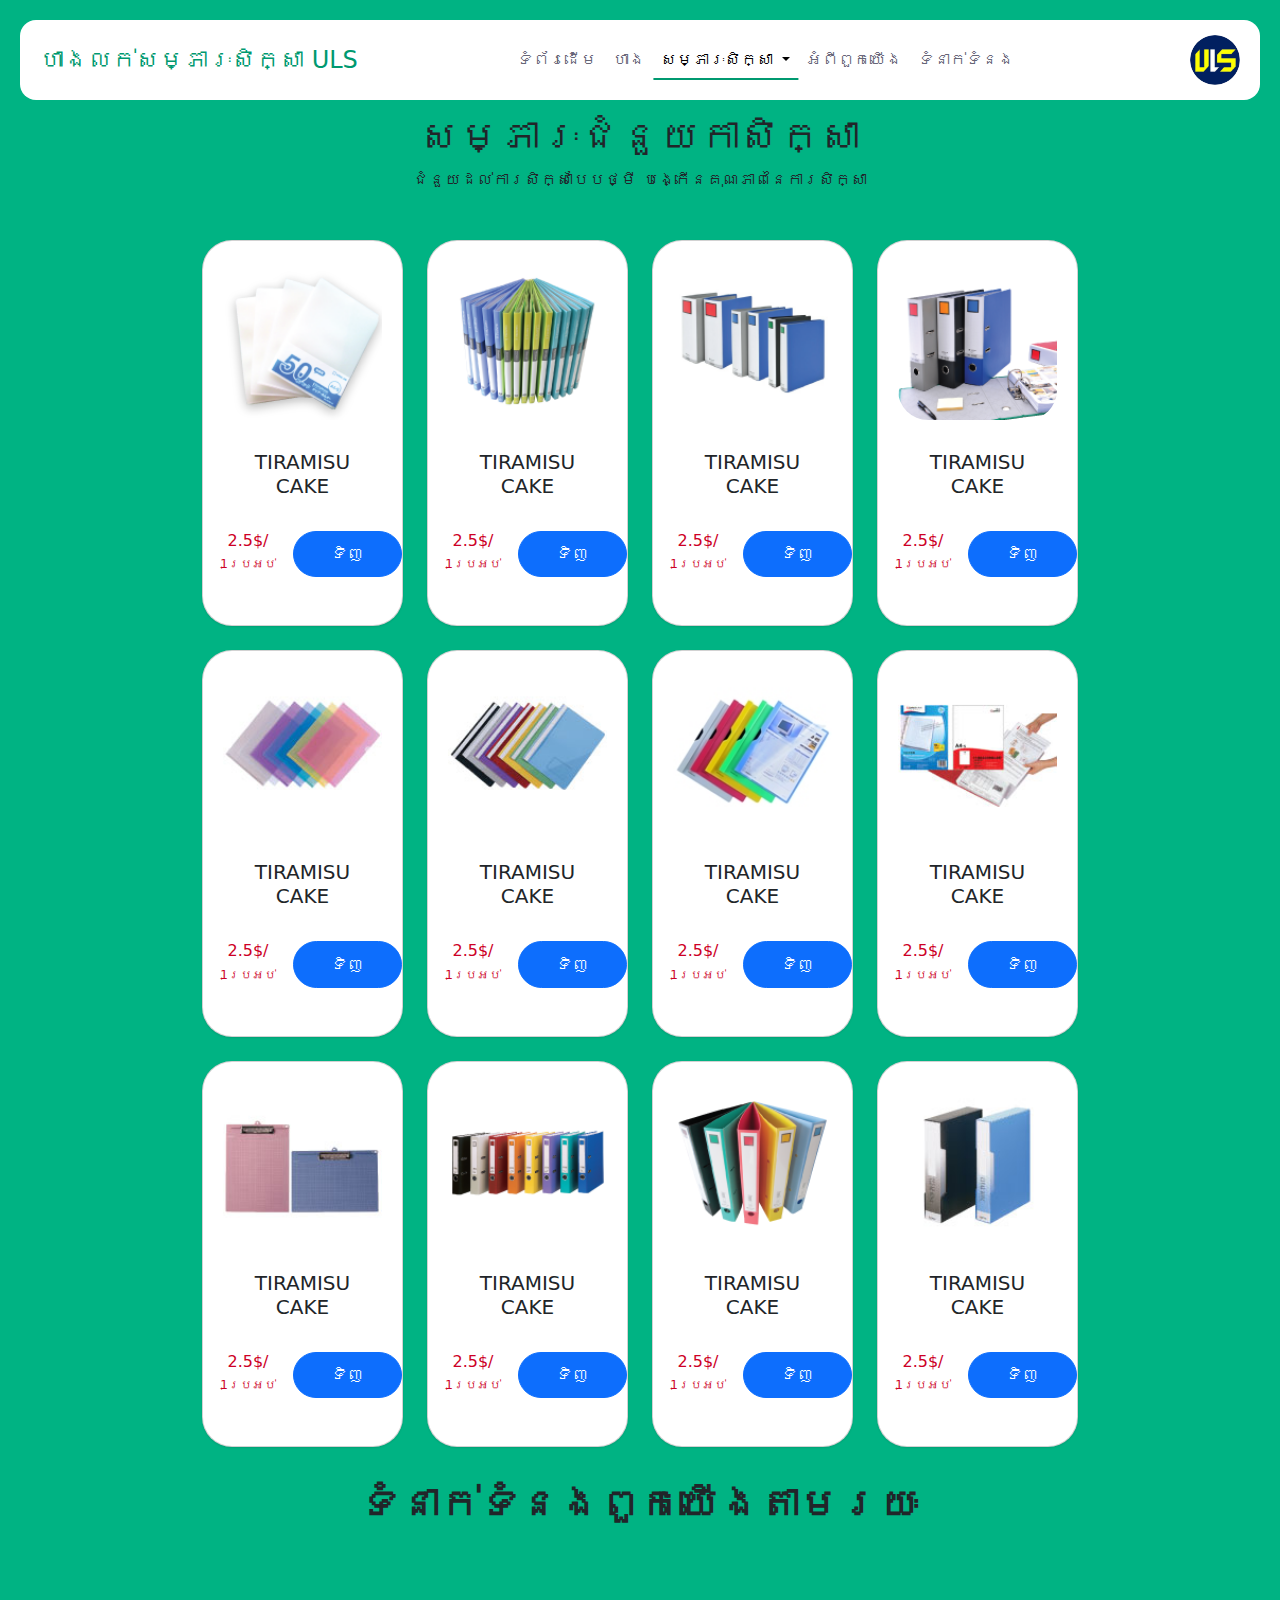
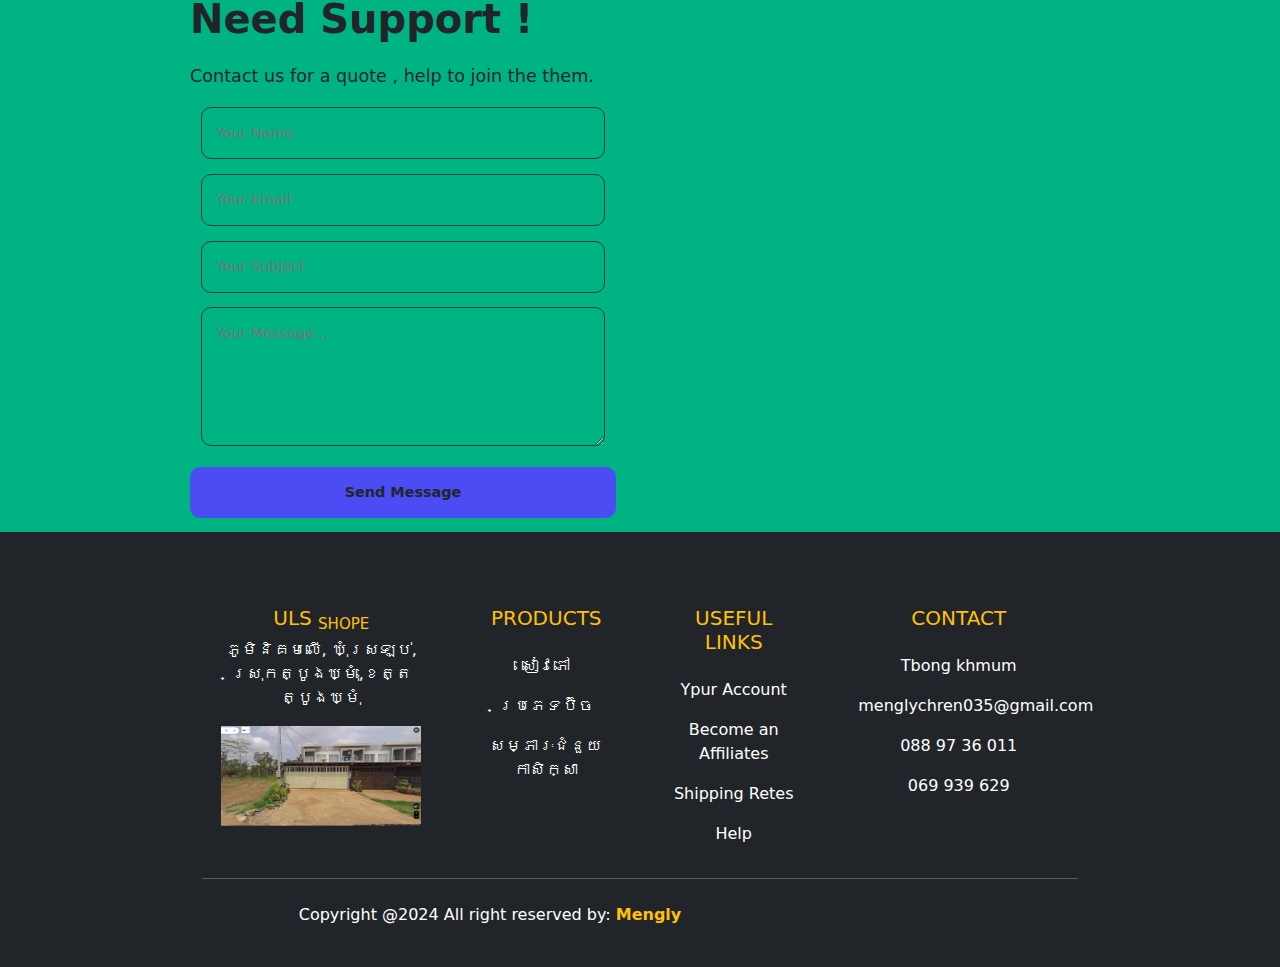
<file: something.html>
<!DOCTYPE html>
<html lang="en">

<head>
    <meta charset="UTF-8">
    <meta name="viewport" content="width=device-width, initial-scale=1.0">
    <link rel="shortcut icon" type="x-icon" href="icon-title.png">
    <link href="https://cdn.jsdelivr.net/npm/bootstrap@5.3.3/dist/css/bootstrap.min.css" rel="stylesheet"
        integrity="sha384-QWTKZyjpPEjISv5WaRU9OFeRpok6YctnYmDr5pNlyT2bRjXh0JMhjY6hW+ALEwIH" crossorigin="anonymous">
    <link rel="stylesheet" href="style.css">
    <link rel="stylesheet" href="https://cdnjs.cloudflare.com/ajax/libs/font-awesome/5.14.0/css/all.min.css"
        integrity="sha512-1PKOgIY59xJ8Co8+NE6FZ+LOAZKjy+KY8iq0G4B3CyeY6wYHN3yt9PW0XpSriVlkMXe40PTKnXrLnZ9+fkDaog=="
        crossorigin="anonymous" referrerpolicy="no-referrer" />
    <link rel="stylesheet" href="https://cdn.jsdelivr.net/npm/boxicons@latest/css/boxicons.min.css">

    <title>ហាងលក់សម្ភារៈសិក្សា យូ អិល អេស ត្បូងឃ្ម</title>
</head>

<body>
    <nav class="navbar navbar-expand-lg fixed-top" style="z-index: 10;">
        <div class="container-fluid">
            <a class="navbar-brand me-auto" href="index.html">ហាងលក់សម្ភារៈសិក្សា ULS</a>
            <div class="offcanvas offcanvas-end" tabindex="-1" id="offcanvasNavbar"
                aria-labelledby="offcanvasNavbarLabel">
                <div class="offcanvas-header">
                    <h5 class="offcanvas-title" id="offcanvasNavbarLabel">ម៊ីនុយ</h5>
                    <button type="button" class="btn-close" data-bs-dismiss="offcanvas" aria-label="Close"></button>
                </div>
                <div class="offcanvas-body">
                    <ul class="navbar-nav justify-content-center flex-grow-1 pe-3">
                        <li class="nav-item">
                            <a class="nav-link mx-lg2 " aria-current="page" href="home.html">ទំព័រដើម</a>
                        </li>
                        <li class="nav-item">
                            <a class="nav-link mx-lg2 " href="shope.html">ហាង</a>
                        </li>
                        <li class="nav-item dropdown">
                            <a class="nav-link dropdown-toggle active" href="#" role="button" data-bs-toggle="dropdown"
                                aria-expanded="false">
                                សម្ភារៈសិក្សា
                            </a>
                            <ul class="dropdown-menu">
                                <li><a class="dropdown-item " href="materal.html">សៀវភៅ</a></li>
                                <li><a class="dropdown-item" href="Pen.html">ប្រភេទប៊ិច</a></li>
                                <li>
                                    <hr class="dropdown-divider">
                                </li>
                                <li><a class="dropdown-item" href="something.html">សម្ភារៈជំនួយកាសិក្សា</a></li>
                            </ul>
                        </li>
                        <li class="nav-item">
                            <a class="nav-link mx-lg2" href="About.html">អំពីពួកយើង</a>
                        </li>
                        <li class="nav-item">
                            <a class="nav-link mx-lg2" href="contact.html">ទំនាក់ទំនង</a>
                        </li>
                    </ul>
                </div>
            </div>
            <a href="uls.jpg" class="login-button"><img src="uls.jpg" class="logo" alt=""></a>
            <button class="navbar-toggler" type="button" data-bs-toggle="offcanvas" data-bs-target="#offcanvasNavbar"
                aria-controls="offcanvasNavbar" aria-label="Toggle navigation">
                <span class="navbar-toggler-icon"></span>
            </button>
        </div>
    </nav>
    <div class="banghome" style="height: 100px;"></div>
    <!-- item -->
    <aside class="materal" id="meteral" style="margin-top: 4rem;">
        <div class="container py-5">
            <h1 class="text-center">សម្ភារៈជំនួយកាសិក្សា</h1>
            <p​ class="text-center">ជំនួយដល់ការសិក្សាបែបថ្មី បង្កើនគុណភាពនៃការសិក្សា
            </p​>
            <div class="row row-cols-1 row-cols-md-4 g-4 py-5">

                <div class="col">
                    <div class="card">
                        <img src="filing product/1.png" class="card-img-top" alt="...">
                        <div class="card-body">
                            <h5 class="card-title">TIRAMISU CAKE</h5>

                        </div>
                        <div class="mb-5 d-flex justify-content-around">
                            <h3>2.5$/ <sub>1ប្រអប់</sub></h3>
                            <button class="btn btn-primary">ទិញ</button>
                        </div>
                    </div>
                </div>
                <div class="col">
                    <div class="card">
                        <img src="filing product/10.png" class="card-img-top" alt="...">
                        <div class="card-body">
                            <h5 class="card-title">TIRAMISU CAKE</h5>

                        </div>
                        <div class="mb-5 d-flex justify-content-around">
                            <h3>2.5$/ <sub>1ប្រអប់</sub></h3>
                            <button class="btn btn-primary">ទិញ</button>
                        </div>
                    </div>
                </div>
                <div class="col">
                    <div class="card">
                        <img src="filing product/11.png" class="card-img-top" alt="...">
                        <div class="card-body">
                            <h5 class="card-title">TIRAMISU CAKE</h5>

                        </div>
                        <div class="mb-5 d-flex justify-content-around">
                            <h3>2.5$/ <sub>1ប្រអប់</sub></h3>
                            <button class="btn btn-primary">ទិញ</button>
                        </div>
                    </div>
                </div>
                <div class="col">
                    <div class="card">
                        <img src="filing product/12.png" class="card-img-top" alt="...">
                        <div class="card-body">
                            <h5 class="card-title">TIRAMISU CAKE</h5>

                        </div>
                        <div class="mb-5 d-flex justify-content-around">
                            <h3>2.5$/ <sub>1ប្រអប់</sub></h3>
                            <button class="btn btn-primary">ទិញ</button>
                        </div>
                    </div>
                </div>
                <div class="col">
                    <div class="card">
                        <img src="filing product/2.jpg" class="card-img-top" alt="...">
                        <div class="card-body">
                            <h5 class="card-title">TIRAMISU CAKE</h5>

                        </div>
                        <div class="mb-5 d-flex justify-content-around">
                            <h3>2.5$/ <sub>1ប្រអប់</sub></h3>
                            <button class="btn btn-primary">ទិញ</button>
                        </div>
                    </div>
                </div>
                <div class="col">
                    <div class="card">
                        <img src="filing product/3.jpg" class="card-img-top" alt="...">
                        <div class="card-body">
                            <h5 class="card-title">TIRAMISU CAKE</h5>

                        </div>
                        <div class="mb-5 d-flex justify-content-around">
                            <h3>2.5$/ <sub>1ប្រអប់</sub></h3>
                            <button class="btn btn-primary">ទិញ</button>
                        </div>
                    </div>
                </div>
                <div class="col">
                    <div class="card">
                        <img src="filing product/4.jpg" class="card-img-top" alt="...">
                        <div class="card-body">
                            <h5 class="card-title">TIRAMISU CAKE</h5>

                        </div>
                        <div class="mb-5 d-flex justify-content-around">
                            <h3>2.5$/ <sub>1ប្រអប់</sub></h3>
                            <button class="btn btn-primary">ទិញ</button>
                        </div>
                    </div>
                </div>
                <div class="col">
                    <div class="card">
                        <img src="filing product/5.jpg" class="card-img-top" alt="...">
                        <div class="card-body">
                            <h5 class="card-title">TIRAMISU CAKE</h5>

                        </div>
                        <div class="mb-5 d-flex justify-content-around">
                            <h3>2.5$/ <sub>1ប្រអប់</sub></h3>
                            <button class="btn btn-primary">ទិញ</button>
                        </div>
                    </div>
                </div>
                <div class="col">
                    <div class="card">
                        <img src="filing product/6.jpg" class="card-img-top" alt="...">
                        <div class="card-body">
                            <h5 class="card-title">TIRAMISU CAKE</h5>

                        </div>
                        <div class="mb-5 d-flex justify-content-around">
                            <h3>2.5$/ <sub>1ប្រអប់</sub></h3>
                            <button class="btn btn-primary">ទិញ</button>
                        </div>
                    </div>
                </div>
                <div class="col">
                    <div class="card">
                        <img src="filing product/7.png" class="card-img-top" alt="...">
                        <div class="card-body">
                            <h5 class="card-title">TIRAMISU CAKE</h5>

                        </div>
                        <div class="mb-5 d-flex justify-content-around">
                            <h3>2.5$/ <sub>1ប្រអប់</sub></h3>
                            <button class="btn btn-primary">ទិញ</button>
                        </div>
                    </div>
                </div>
                <div class="col">
                    <div class="card">
                        <img src="filing product/8.png" class="card-img-top" alt="...">
                        <div class="card-body">
                            <h5 class="card-title">TIRAMISU CAKE</h5>

                        </div>
                        <div class="mb-5 d-flex justify-content-around">
                            <h3>2.5$/ <sub>1ប្រអប់</sub></h3>
                            <button class="btn btn-primary">ទិញ</button>
                        </div>
                    </div>
                </div>
                <div class="col">
                    <div class="card">
                        <img src="filing product/9.jpg" class="card-img-top" alt="...">
                        <div class="card-body">
                            <h5 class="card-title">TIRAMISU CAKE</h5>

                        </div>
                        <div class="mb-5 d-flex justify-content-around">
                            <h3>2.5$/ <sub>1ប្រអប់</sub></h3>
                            <button class="btn btn-primary">ទិញ</button>
                        </div>
                    </div>
                </div>

            </div>
        </div>
    </aside>
    <section class="section-map">
        <h1 class="heading">ទំនាក់ទំនងពួកយើងតាមរយៈ</h1>

        <div class="contactForm">
            <form action="#">
                <h1 class="sub-heading">Need Support !</h1>
                <p class="para para2">Contact us for a quote , help to join the them.</p>
                <input type="text" class="input" placeholder="your name">
                <input type="text" class="input" placeholder="your email">
                <input type="text" class="input" placeholder="your Subject">
                <textarea class="input" cols="30" rows="5" placeholder="Your message..."></textarea>
                <input type="submit" class="input submit" value="Send Message">
            </form>

            <div class="map-container">
                <div class="mapBg"></div>
                <div class="map">
                    <iframe
                        src="https://www.google.com/maps/embed?pb=!1m18!1m12!1m3!1d3904.4281454794595!2d105.76640627487414!3d11.875246788348363!2m3!1f0!2f0!3f0!3m2!1i1024!2i768!4f13.1!3m3!1m2!1s0x310c8b27fff44fbb%3A0x6b78d5192f0e0812!2sULS%20Technology!5e0!3m2!1sen!2skh!4v1723910688897!5m2!1sen!2skh"
                        width="600" height="450" style="border:0;" allowfullscreen="" loading="lazy"
                        referrerpolicy="no-referrer-when-downgrade"></iframe>
                </div>
            </div>
        </div>
    </section>
    <!-- footer -->
    <footer class="bg-dark text-white pt-5 pb-4">
        <div class="container text-center text-md-left">
            <div class="row text-center text-md-left">
                <div class="col-md-3 col-lg-3 col-xl-3 mx-auto mt-md-3">
                    <h5 class="text-uppercase md-4 font-weight-bold text-warning">ULS <sub>Shope</sub></h5>
                    <p>ភូមិនិគមលើ, ឃុំស្រឡប់, ស្រុកត្បូងឃ្មុំ,ខេត្តត្បូងឃ្មុំ</p>
                    <img src="google.jpg" alt="" style="width: 200px; height: 100px;">
                </div>
                <div class="col-md-3 col-lg-2 col-xl-2 mx-auto mt-md-3">
                    <h5 class="text-uppercase mb-4 font-weight-bold text-warning">Products</h5>
                    <P>
                      <a href="materal.html" class="text-white" style="text-decoration: none;">សៀវភៅ</a>
                    </P>
                    <P>
                      <a href="Pen.html" class="text-white" style="text-decoration: none;">ប្រភេទប៊ិច</a>
                    </P>
                    <P>
                      <a href="something.html" class="text-white" style="text-decoration: none;">សម្ភារៈជំនួយកាសិក្សា</a>
                    </P>
                    
                  </div>
                  <div class="col-md-3 col-lg-2 col-xl-2 mx-auto mt-3">
                    <h5 class="text-uppercase mb-4 font-weight-bold text-warning">Useful links</h5>
                    <P>
                      <a href="#" class="text-white" style="text-decoration: none;">Ypur Account</a>
                    </P>
                    <P>
                      <a href="#" class="text-white" style="text-decoration: none;">Become an Affiliates</a>
                    </P>
                    <P>
                      <a href="#" class="text-white" style="text-decoration: none;">Shipping Retes</a>
                    </P>
                    <P>
                      <a href="#" class="text-white" style="text-decoration: none;">Help</a>
                    </P>
                  </div>
                  <div class="col-md-4 col-lg-3 col-xl-3 mx-auto mt-3">
                    <h5 class="text-uppercase mb-4 font-weight-bold text-warning">Contact</h5>
                    <p>
                      <i class="fas fa-home mr-3"></i>Tbong khmum
                    </p>
                    <p>
                      <i class="fas fa-envelope mr-3"></i>menglychren035@gmail.com
                    </p>
                    <p>
                      <i class="fas fa-phone mr-3"></i>088 97 36 011
                    </p>
                    <p>
                      <i class="fas fa-print mr-3"></i>069 939 629
                    </p>
                  </div>
            </div>
            <hr class="mb-4">
            <div class="row align-items-center">
                <div class="col-md-7 col-lg-8">
                    <p>Copyright @2024 All right reserved by: <a href="#" style="text-decoration:none ;">
                            <strong class="text-warning">Mengly</strong>
                        </a></p>
                </div>
                <div class="col-md-5 col-lg-4">
                    <div class="text-center text-md-light">
                        <ul class="list-unstyled list-unline">
                            <li class="list-inline-item">
                                <a href="#" class="btn-floating btn-sm text-white" style="font-size: 23px;"></a><i
                                    class="fab fa-facebook"></i>
                            </li>
                            <li class="list-inline-item">
                                <a href="#" class="btn-floating btn-sm text-white" style="font-size: 23px;"></a><i
                                    class="fab fa-telegram"></i>
                            </li>
                            <li class="list-inline-item">
                                <a href="#" class="btn-floating btn-sm text-white" style="font-size: 23px;"></a><i
                                    class="fab fa-youtube"></i>
                            </li>
                            <li class="list-inline-item">
                                <a href="#" class="btn-floating btn-sm text-white" style="font-size: 23px;"></a><i
                                    class="fab fa-instagram"></i>
                            </li>
                            <li class="list-inline-item">
                                <a href="#" class="btn-floating btn-sm text-white" style="font-size: 23px;"></a><i
                                    class="fab fa-google"></i>
                            </li>
                        </ul>
                    </div>
                </div>
            </div>
        </div>

    </footer>
    <script src="app.js"></script>

    </section>
    <!-- Boostrap JS-->
    <script src="https://cdn.jsdelivr.net/npm/bootstrap@5.3.3/dist/js/bootstrap.bundle.min.js"
        integrity="sha384-YvpcrYf0tY3lHB60NNkmXc5s9fDVZLESaAA55NDzOxhy9GkcIdslK1eN7N6jIeHz"
        crossorigin="anonymous"></script>
</body>

</html>
</file>
<file: styleindex.css>
body {
    height: 100vh;
    width: 100vw;
    background-color:#10041a;
    margin: 0rem;
    overflow: hidden;
    
  }
  
  #image-track {
    display: flex;
    gap: 4vmin;
    position: absolute;
    left: 50%;
    top: 50%;
    transform: translate(0%, -50%); 
    user-select: none; /* -- Prevent image highlighting -- */
  }
  
  #image-track > .image {
    width: 40vmin;
    height: 56vmin;
    object-fit: cover;
    object-position: 100% center;
  }
  /*
    Autor:@a_devs_life
*/
.navbar{
  background-color: #fff;
  height: 80px;
  margin: 20px;
  border-radius: 16px;
  padding: 0.5rem;
}
.navbar-brand{
  font-weight: 500;
  color: #009970;
  font-size: 24px;
  transition: 0.3s color;
}

.login-button{
  /* background-color: #009970; */
  color: #fff;
  /* font-size: 14px; */
  padding: 8px 20px;
  /* border-radius: 50px; */
  text-decoration: none;
  transition: 0.3s background-color;
}

.navbar-toggler{
  border: none;
  font-size: 1.25rem;
}
.navbar-toggler:focus, .btn-close:focus{
  box-shadow: none;
  outline: none;
}
.nav-link{
  color: #666777;
  font-weight: 500;
  position: relative;
}
.nav-link:hover, .nav-link.active{
  counter-reset: #000;
}
@media(min-width: 991px){
  .nav-link::before{
      content: "";
      position: absolute;
      bottom: 0;
      left: 50%;
      transform: translateX(-50%);
      width: 0;
      height: 2px;
      background-color: #009970;
      visibility: hidden;
      transition: 0.3s ease-in-out;
  }
  .nav-link:hover::before, .nav-link.active::before{
      width: 100%;
      visibility: visible;
  }
}
.hero_section{
  background-color: #00b383;
  background: url(https://images.unsplash.com/photo-1485470733090-0aae1788d5af?ixlib=rb-4.0.3&ixid=MnwxMjA3fDB8MHxwaG90by1wYWdlfHx8fGVufDB8fHx8&auto=format&fit=crop&w=1517&q=80) ;
  background-size: cover;
  width: 100%;
  height: 100%;
  display: flex;
    justify-content: center;
    align-items: center;
}
.hero-section::before{
  background-color: rgba(0, 0, 0, 6);
  content: "";
  position: absolute;
  top: 0;
  right: 0;
  bottom: 0;
  left: 0;
}
.hero-section .container{

  height: 100%;
  z-index: 100;
  position: relative;
  
}
article{
  width: 100%;
  height: 100vw;
  background-color: #00b383
}

@import url('https://fonts.googleapis.com/css2?family=Bokor&display=swap');
*{
font-family: "Bokor", system-ui;
margin:0;
padding:0;
box-sizing: border-box;
list-style: none;
text-decoration: none;
scroll-padding-top:2rem;
scroll-behavior:smooth;
}
section.side {
  background: url(./images/bk.png) no-repeat;
  background-size: 100% 102%;
}

.side img {
  width: 50%;
  max-width: 50%;
}

.login-container {
  max-width: 450px;
  padding: 24px;
  display: flex;
  flex-direction: column;
  align-items: center;
}

.title {
  text-transform: uppercase;
  font-size: 3em;
  font-weight: bold;
  text-align: center;
  letter-spacing: 1px;
  color: #00b383;
  margin-top: 3rem;
}

.separator {
  width: 150px;
  height: 4px;
  background-color: #843bc7;
  margin: 24px;
}

.welcome-message {
  text-align: center;
  font-size: 1.1em;
  line-height: 28px;
  margin-bottom: 30px;
  color: #ffffff;
}

.login-form {
  width: 100%;
  display: flex;
  flex-direction: column;
}

.form-control {
  width: 100%;
  position: relative;
  margin-bottom: 24px;
}

input,
button {
  border: none;
  outline: none;
  border-radius: 30px;
  font-size: 1.1em;
}

input {
  width: 100%;
  background: #e6e6e6;
  color: #333;
  letter-spacing: 0.5px;
  padding: 14px 64px;
}

input ~ i {
  position: absolute;
  left: 32px;
  top: 50%;
  transform: translateY(-50%);
  color: #888;
  transition: color   0.4s;
}

input:focus ~ i {
  color: #843bc7;
}

button.submit {
  color: #fff;
  padding: 14px 64px;
  margin: 32px auto;
  text-transform: uppercase;
  letter-spacing: 2px;
  font-weight: bold;
  background-image: linear-gradient(to right, #8b33c5, #15a0e1);
  cursor: pointer;
  transition: opacity 0.4s;
}

button.submit:hover {
  opacity: 0.9;
}

/* ----  Responsiveness   ----  */
@media (max-width: 780px) {

  body {
      display: flex;
      justify-content: center;
      align-items: center;
  }

  .side {
      display: none;
  }
  .hero_section{
    text-align: center;
  }
  
}
@media (max-width: 444px){
  .navbar-brand{
    font-weight: 500;
    color: #00b383;
    font-size: 17px;
    transition: 0.3s color;
  }
  
  
}

.logo{
  width: 50px;
  height: 50px;
  border-radius: 50%;
}
.home-text{
  color: #fff;
  font-size: 4rem;
}
.home-text h1{
  font-size: 4rem;
  color: #fff;
}
.home-text a{
  padding: 8px 20px;
  border-radius: 10%;
  background-color: #009970;
  font-size: 1.5rem;
  color: #fff;

}
.home-text a:hover{
  background-color: #00b383;
  color: #000;
}
</file>
<file: style.css>
/*
    Autor:@a_devs_life
*/
.navbar{
    background-color: #fff;
    height: 80px;
    margin: 20px;
    border-radius: 16px;
    padding: 0.5rem;
}
.navbar-brand{
    font-weight: 500;
    color: #009970;
    font-size: 24px;
    transition: 0.3s color;
}

.login-button{
    /* background-color: #009970; */
    color: #fff;
    /* font-size: 14px; */
    /* padding: 8px 20px; */
    /* border-radius: 50px; */
    text-decoration: none;
    transition: 0.3s background-color;
}

.navbar-toggler{
    border: none;
    font-size: 1.25rem;
}
.navbar-toggler:focus, .btn-close:focus{
    box-shadow: none;
    outline: none;
}
.nav-link{
    color: #666777;
    font-weight: 500;
    position: relative;
}
.nav-link:hover, .nav-link.active{
    counter-reset: #000;
}
@media(min-width: 991px){
    .nav-link::before{
        content: "";
        position: absolute;
        bottom: 0;
        left: 50%;
        transform: translateX(-50%);
        width: 0;
        height: 2px;
        background-color: #009970;
        visibility: hidden;
        transition: 0.3s ease-in-out;
    }
    .nav-link:hover::before, .nav-link.active::before{
        width: 100%;
        visibility: visible;
    }
}
.hero_section{
    background-color: #00b383;
    /* background: url(https://images.unsplash.com/photo-1485470733090-0aae1788d5af?ixlib=rb-4.0.3&ixid=MnwxMjA3fDB8MHxwaG90by1wYWdlfHx8fGVufDB8fHx8&auto=format&fit=crop&w=1517&q=80) ; */
    background-size: cover;
    width: 100%;
    height: 100%;
    text-align: center;
}
.hero-section::before{
    background-color: rgba(0, 0, 0, 6);
    content: "";
    position: absolute;
    top: 0;
    right: 0;
    bottom: 0;
    left: 0;
}
.hero-section .container{

    height: 100%;
    z-index: 1;
    position: relative;
    
}
article{
    width: 100%;
    height: 100vw;
    background-color: #00b383
}

@import url('https://fonts.googleapis.com/css2?family=Bokor&display=swap');
*{
	font-family: "Bokor", system-ui;
	margin:0;
	padding:0;
	box-sizing: border-box;
	list-style: none;
	text-decoration: none;
	scroll-padding-top:2rem;
	scroll-behavior:smooth;
}
body{
    background-color: #00b383;
    margin: 0;
    font-family: Poppins;
    height: auto;
}
.container{
    width: 900px;
    margin: auto;
    max-width: 90vw;
    text-align: center;
    padding-top: 10px;
    transition: transform .5s;
    height: 100;
}
svg{
    width: 30px;
}
header{
    display: flex;
    justify-content: space-between;
    align-items: center;
    padding: 20px 0;
}
.icon-cart{
    position: relative;
}
.icon-cart span{
    position: absolute;
    background-color: red;
    width: 30px;
    height: 30px;
    display: flex;
    justify-content: center;
    align-items: center;
    border-radius: 50%;
    color: #fff;
    top: 50%;
    right: -20px;
}
.title{
    font-size: xx-large;
}
.listProduct .item img{
    width: 90%;
    filter: drop-shadow(0 50px 20px #0009);
}
.listProduct{
    display: grid;
    grid-template-columns: repeat(3, 1fr);
    gap: 20px;
}
.listProduct .item{
    background-color: #EEEEE6;
    padding: 20px;
    border-radius: 20px;
}
.listProduct .item h2{
    font-weight: 500;
    font-size: large;
}
.listProduct .item .price{
    letter-spacing: 7px;
    font-size: small;
}
.listProduct .item button{
    background-color: #353432;
    color: #eee;
    border: none;
    padding: 5px 10px;
    margin-top: 10px;
    border-radius: 20px;
}

/* cart */
.cartTab{
    width: 400px;
    background-color: #353432;
    color: #eee;
    position: fixed;
    top: 0;
    right: -400px;
    bottom: 0;
    display: grid;
    grid-template-rows: 70px 1fr 70px;
    transition: .5s;
}
body.showCart .cartTab{
    right: 0;
}
body.showCart .container{
    transform: translateX(-250px);
}
.cartTab h1{
    padding: 20px;
    margin: 0;
    font-weight: 300;
}
.cartTab .btn{
    display: grid;
    grid-template-columns: repeat(2, 1fr);
}
.cartTab button{
    background-color: #E8BC0E;
    border: none;
    font-family: Poppins;
    font-weight: 500;
    cursor: pointer;
}
.cartTab .close{
    background-color: #eee;
}
.listCart .item img{
    width: 100%;
}
.listCart .item{
    display: grid;
    grid-template-columns: 70px 150px 50px 1fr;
    gap: 10px;
    text-align: center;
    align-items: center;
}
.listCart .quantity span{
    display: inline-block;
    width: 25px;
    height: 25px;
    background-color: #eee;
    border-radius: 50%;
    color: #555;
    cursor: pointer;
}
.listCart .quantity span:nth-child(2){
    background-color: transparent;
    color: #eee;
    cursor: auto;
}
.listCart .item:nth-child(even){
    background-color: #eee1;
}
.listCart{
    overflow: auto;
}
.listCart::-webkit-scrollbar{
    width: 0;
}
@media only screen and (max-width: 992px) {
    .listProduct{
        grid-template-columns: repeat(4, 1fr);
    }
}


/* mobile */
@media only screen and (max-width: 768px) {
    .listProduct{
        grid-template-columns: repeat(2, 1fr);
    }
}
.banghome{
    background-color:#00b383;
    width: 100%;
    height: 180px;
    margin-top: -80px;
    position: fixed;
    z-index: 9;
}
/* slide */
article {
    height: 100vh;
    width: 100vw;
    background-color:#00b383;
    margin: 0rem;
    overflow: hidden;
  }
aside{
    background-color: #00b383;
  }
  
.slider{
    width: 90%;
    max-width: 100vw;
    height: 900px;
    margin: auto;
    position: relative;
    overflow: hidden;
}
.slider .list{
    position: absolute;
    width: max-content;
    height: 100%;
    left: 0;
    top: 0;
    display: flex;
    transition: 1s;
}
.slider .list img{
    width: 1800px;
    max-width: 100vw;
    height: 100%;
    object-fit: cover;
}
.slider .buttons{
    position: absolute;
    top: 45%;
    left: 5%;
    width: 90%;
    display: flex;
    justify-content: space-between;
}
.slider .buttons button{
    width: 50px;
    height: 50px;
    border-radius: 50%;
    background-color: rgba(86, 80, 80, 0.333);
    color: #fff;
    border: none;
    font-family: monospace;
    font-weight: bold;
}
.slider .dots{
    position: absolute;
    bottom: 10px;
    left: 0;
    color: #fff;
    width: 100%;
    margin: 0;
    padding: 0;
    display: flex;
    justify-content: center;
}
.slider .dots li{
    list-style: none;
    width: 10px;
    height: 10px;
    background-color: #fff;
    margin: 10px;
    border-radius: 20px;
    transition: 0.5s;
}
.slider .dots li.active{
    width: 30px;
}
@media screen and (max-width: 768px){
    .slider{
        height: 400px;
    }
}

h6{
	text-align: center;
	/* margin-bottom: rem; */
	font-size: 3rem;
    margin-top: 1rem;
}

.all-products{
	display: flex;
	align-items: center;
	justify-content: center;
	flex-wrap: wrap;
}

.product{
	overflow: hidden;
	background: #ffffff;
	color: #21201e;
	text-align: center;
	width: 240px;
	height: 400px;
	padding: 2rem;
	display: flex;
	flex-direction: column;
	align-items: center;
	justify-content: center;
	border-radius: 1.2rem;
	margin: 2rem;
    
}

.product .product-title, .product .product-price{
	font-size: 18px;
}

.product:hover img{
	scale:  1.1;
}

.product:hover {
	box-shadow: 5px 15px 25px #eeeeee;
}

.product img {
	height: 200px;
	margin: 1rem;
	transition: all 0.3s;
}

.product a:link, .product a:visited{
	color: #ececec;
	display: inline-block;
	text-decoration: none;
	background-color: #2c3e50;
	padding: 1.2rem 3rem;
	border-radius: 1rem;
	margin-top: 1rem;
	font-size: 14px;
	transition: all 0.2s;
}

.product a:hover{
	transform: scale(1.1);
}
/* lis item */
.card-img-top{
    border-radius: 50px;
    padding: 20px;
}
.card{
    border-radius: 30px;
    box-shadow: rgba(0, 0, 0, 0.1) 0px 1px 2px 0px;
}
.card-body{
    padding: 25px;
    margin-top: -15px;
}
.btn-primary{
    border-radius: 50px;
    width: 120px;
}
.btn-primary:hover{
    background-color: black;
    border: none;
}
h5{
    color: rgb(31, 30, 30);
}
h3{
    color: rgb(205, 0, 38);
    font-size: 1rem;
}

/* map */
.section-map{
    display: flex;
    flex-direction: column;
    text-align: center;
    width: 90%;
    max-width: 900px;
    margin: auto;
    margin-top: -4em;
}

.sectionHeader{
    text-transform: capitalize;
    font-weight: bold;
    font-size: 1.1rem;
    color: var(--primaryColor);
    margin-bottom: .5em;
}

.heading,.sub-heading{
    margin-bottom: .5em;
    font-weight: bold;
}

.heading{
    font-size: 2.5em;
}

.sub-heading{
    text-align: left;
}

.contactForm{
    display: grid;
    gap: 3em;
}

form{
    width: 100%;
    margin-top: 3em;
}

.para{
    color: var(--paraColor);
    font-size: 1.1rem;
    line-height: 1.5em;
    margin-bottom: 1em;
}

.para2{
    text-align: left;
}

.input{
    width: 95%;
    max-width: 700px;
    border: none;
    font-size: .9rem;
    padding: 1em;
    outline: none;
    background-color: var(--formBg);
    color: var(--paraColor);
    border-radius: 10px;
    border: 1px solid rgb(53, 53, 53);
    margin-bottom: 1em;

}

.input:focus{
    border: 1px solid var(--primaryColor);
}

.input::placeholder{
    text-transform: capitalize;
}

.submit{
    background-color: rgb(76, 76, 245);
    border: none;
    color: var(--textColor);
    font-weight: bold;
    cursor: pointer;
    width: 100%;
}

.map-container{
    position: relative;
    width: 100%;
    height: 500px;
}

.mapBg{
    position: absolute;
    background-color: var(--primaryColor);
    top: 0;
    right: 0;
    width: 400px;
    height: 90%;
    border-radius: 20px;
}

.map{
    position: absolute;
    bottom: 0;
    left: 0;
    width: 100%;
    height: 90%;
}

.map iframe{
    width: 100%;
    height: 100%;
}

.contactMethod{
    display: flex;
    flex-direction: column;
    margin-top: 2em;
    text-align: left;
}

.method{
    display: flex;
    align-items: center;
}

.contactIcon{
    font-size: 2rem;
    color: var(--primaryColor);
    width: 70px;
}

@media screen and (min-width:800px) {
    section{
        max-width: 1100px;
    }
    .contactForm{
        grid-template-columns: 1fr 1fr;
    }   

    .contactMethod{
        flex-direction: row;
        justify-content: space-between;
    }
}
/* about us */
#section_about{
    min-height: 100vh;
    width: 100%;
    /* padding: 5rem 9% 5rem; */
}

.home{
    display: flex;
    /* justify-content: center; */
    align-items: center;
    gap: 6rem;
}

.home .home-content h1{
    margin-top: 2rem;
    font-size: 2rem;
    font-weight: 500;
    line-height: 1.3;
}

span{
    color: #b74b4b;
}

.home-content h3{
    font-size: 2rem;
    margin-bottom: 1rem;
    font-weight: 700;
    margin-left: 0px;
}

.home-content p{
    font-size: 1rem;
}

.home-img{
    border-radius: 50%;
}

.home-img img{
    position: relative;
    width: 15vw;
    border-radius: 50%;
    box-shadow: 0 0 25px solid #b74b4b;
    cursor: pointer;
    transition: 0.2s linear;
}

.home-img img:hover{
    font-size: 1.8rem;
    font-weight: 500;
}

.social-icons a{
    display: inline-flex;
    justify-content: center;
    align-items: center;
    width: 2rem;
    height: 2rem;
    background-color: transparent;
    /* border:  solid #b74b4b; */
    font-size: 2rem;
    border-radius: 50%;
    margin: 3rem 1.5rem 3rem 0;
    transition: 0.3s ease;
    color: #b74b4b;
}

.social-icons a:hover{
    color: black;
    transform: scale(1.3) translateY(-5px);
    background-color: #b74b4b;
    box-shadow: 0  0 25px #b74b4b;
    
}

.btn3{
    display: inline-block;
    padding: 1rem 1rem;
    background-color: black;
    border-radius: 3rem;
    font-size: 1.4rem;
    color: #b74b4b;
    letter-spacing: 0.3rem;
    font-weight: 500;
    border: 2px solid #b74b4b;
    transition: 0.3s ease;
    cursor: pointer;
    text-decoration-line: none;
}

.btn3:hover{
    transform: scale3d(1.03);
    background-color: #b74b4b;
    color: black;
    box-shadow: 0 0 25px #b74b4b;
}

.typing-text{
    font-size: 34px;
    font-weight: 600;
    min-width: 280px;
    width: 100%;
}

.typing-text span{
    position: relative;
}

.typing-text span::before{
    content: "Student";
    color: #b74b4b;
    animation: words 20s infinite;
}

.typing-text span::after{
    content: "";
    /* background-color: black; */
    position: absolute;
    width: calc(100% + 8px);
    height: 100%;
    /* border-left: 3px solid black; */
    right: -8;
    animation: cursor 0.6s infinite;
}


/* @keyframes cursor{
    to{
        border-left: 3px solid #b74b4b;
    }
}

@keyframes words{
    0%, 20%{
        content: " Student";
    }
    21%, 40%{
        content: "From";
    }
    41%, 60%{
        content: "University";
    }
    61%, 80%{
        content: "Of Heng somrin";
    }
    81%, 100%{
        content: " Tbong khmum";
    }
} */

@media (max-width: 1000px){
    .home{
        gap: inherit;
    }
}

@media(max-width:995px){
    .home{
        flex-direction: column;
        margin-top: 3rem;
    }

    .home .home-content h3{
        font-size: 2.5rem;
    }

    .home-content h1{
        font-size: 5rem;
    }

    .home-img img{
        width: 70vw;
        margin-top: 4rem;
    }
}
@media (max-width: 444px){
    .navbar-brand{
        font-weight: 500;
      color: #009970;
      font-size: 17px;
      transition: 0.3s color;
    }
    .product-home{
        margin-top: -16rem;
    }
}
@media (max-width: 331px){
    #container-krom{
        margin-top: -16rem;
    }
}
.logo{
    width: 50px;
    height: 50px;
    border-radius: 50%;
}
</file>
